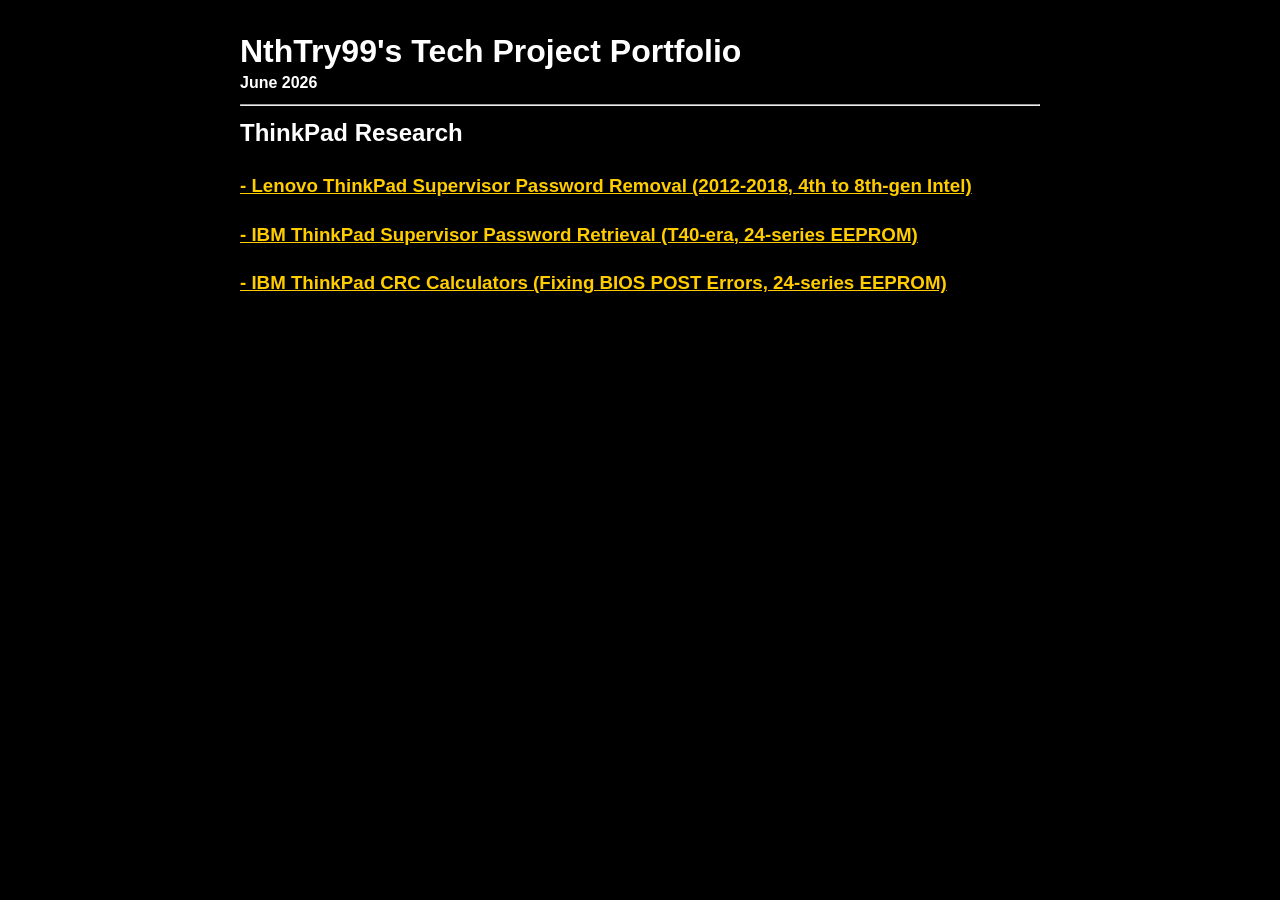
<file: index.html>
<!DOCTYPE html>
<html lang="en">
<head>
	<meta charset="UTF-8">
	<meta name="viewport" content="width=device-width, initial-scale=1.0">
	<title>index</title>
	<style>
		/* Basic styles for readability */
		body {
			font-family: sans-serif;
			max-width: 800px;
			margin: 2em auto;
			padding: 0 1em;
			line-height: 1.6;
		}
		img { max-width: 100%; height: auto; }
		pre { background-color: #f4f4f4; padding: 1em; overflow-x: auto; }
		code { font-family: monospace; }
	</style>
</head>
<body>
	<!-- markdownlint-disable MD033 MD041 -->
<link rel="stylesheet" href="style.css">
<h1>NthTry99's Tech Project Portfolio</h1>
<b>June 2026</b>
<hr>
<h2>ThinkPad Research</h2>
<h3><a href="lenovo-t470-svp-removal/index.html">- Lenovo ThinkPad Supervisor Password Removal (2012-2018, 4th to 8th-gen Intel)</a></h3>
<h3><a href="ibm_t40_svp_retrieval/index.html">- IBM ThinkPad Supervisor Password Retrieval (T40-era, 24-series EEPROM)</a></h3>
<h3><a href="ibm_t40_crc_calculators/index.html">- IBM ThinkPad CRC Calculators (Fixing BIOS POST Errors, 24-series EEPROM)</a></h3>
<script>
  document.title = "NthTry99's Tech Portfolio";
</script>

</body>
</html>
</file>
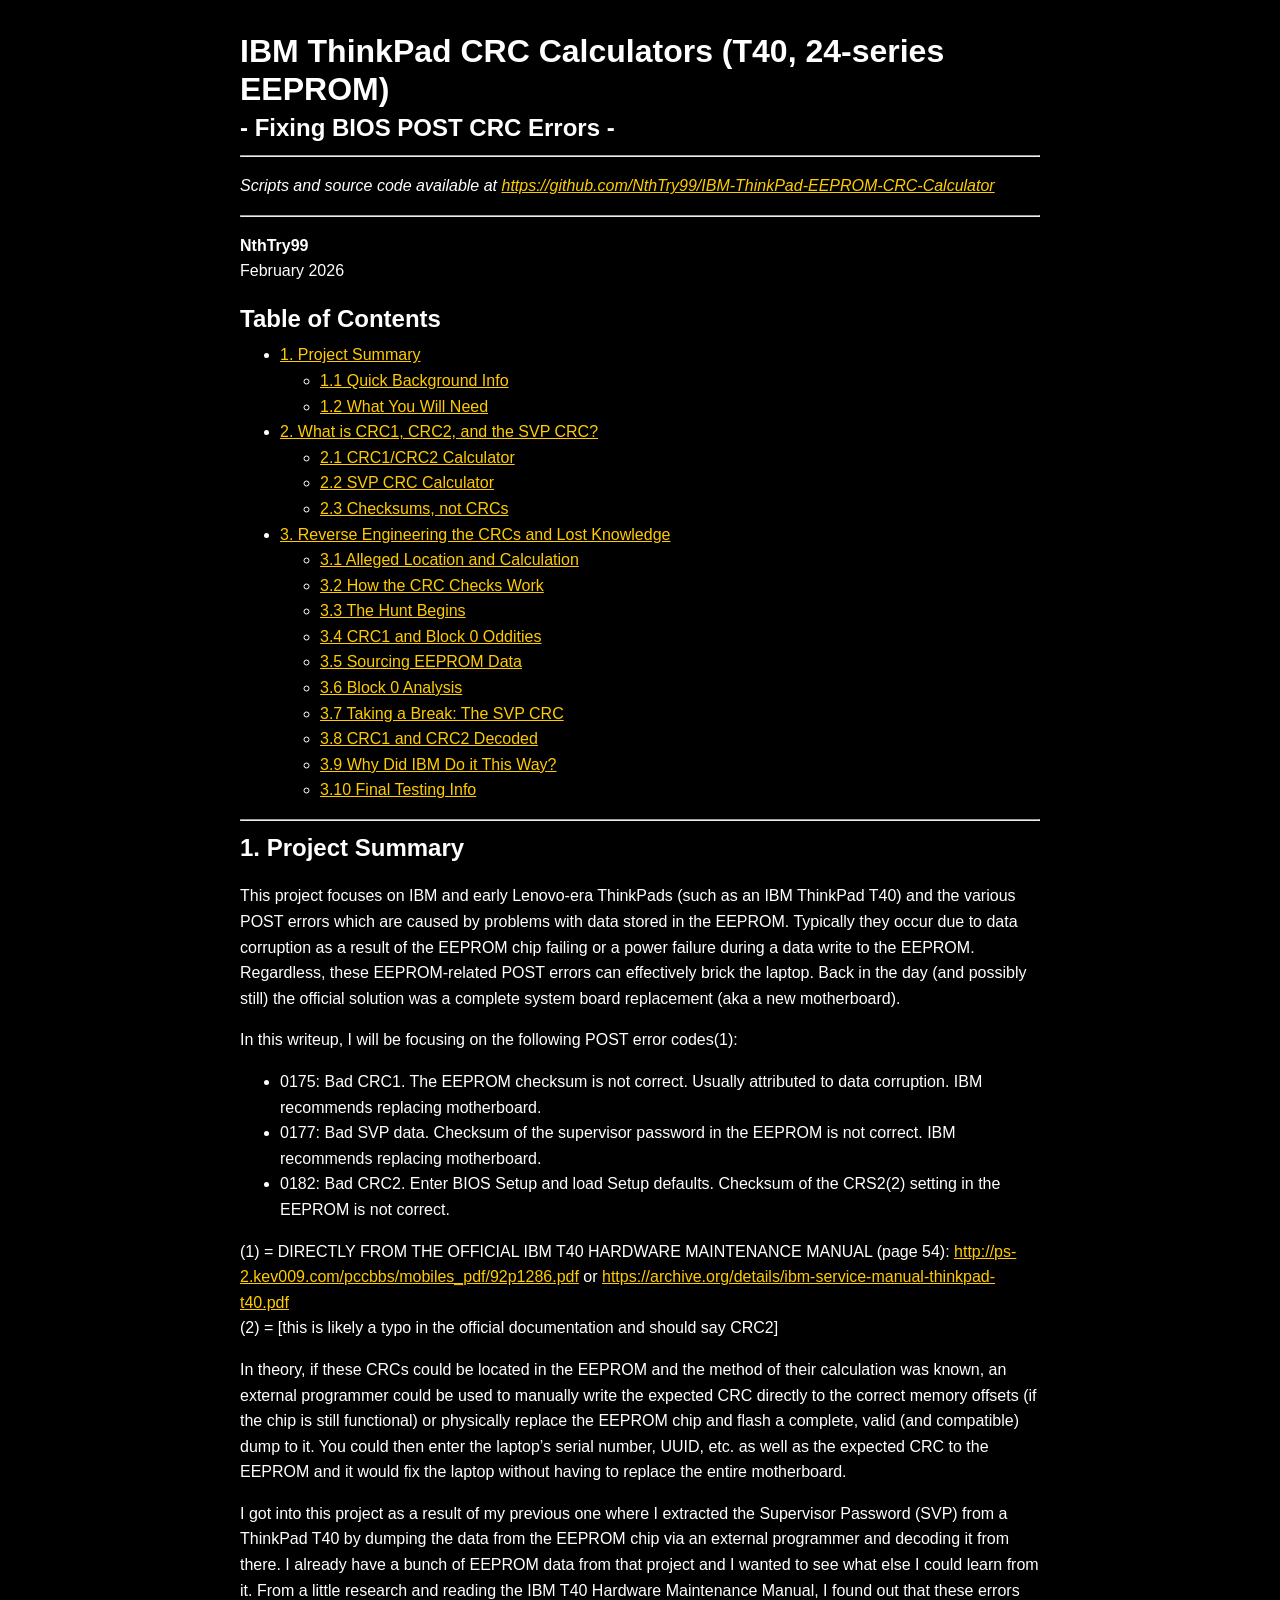
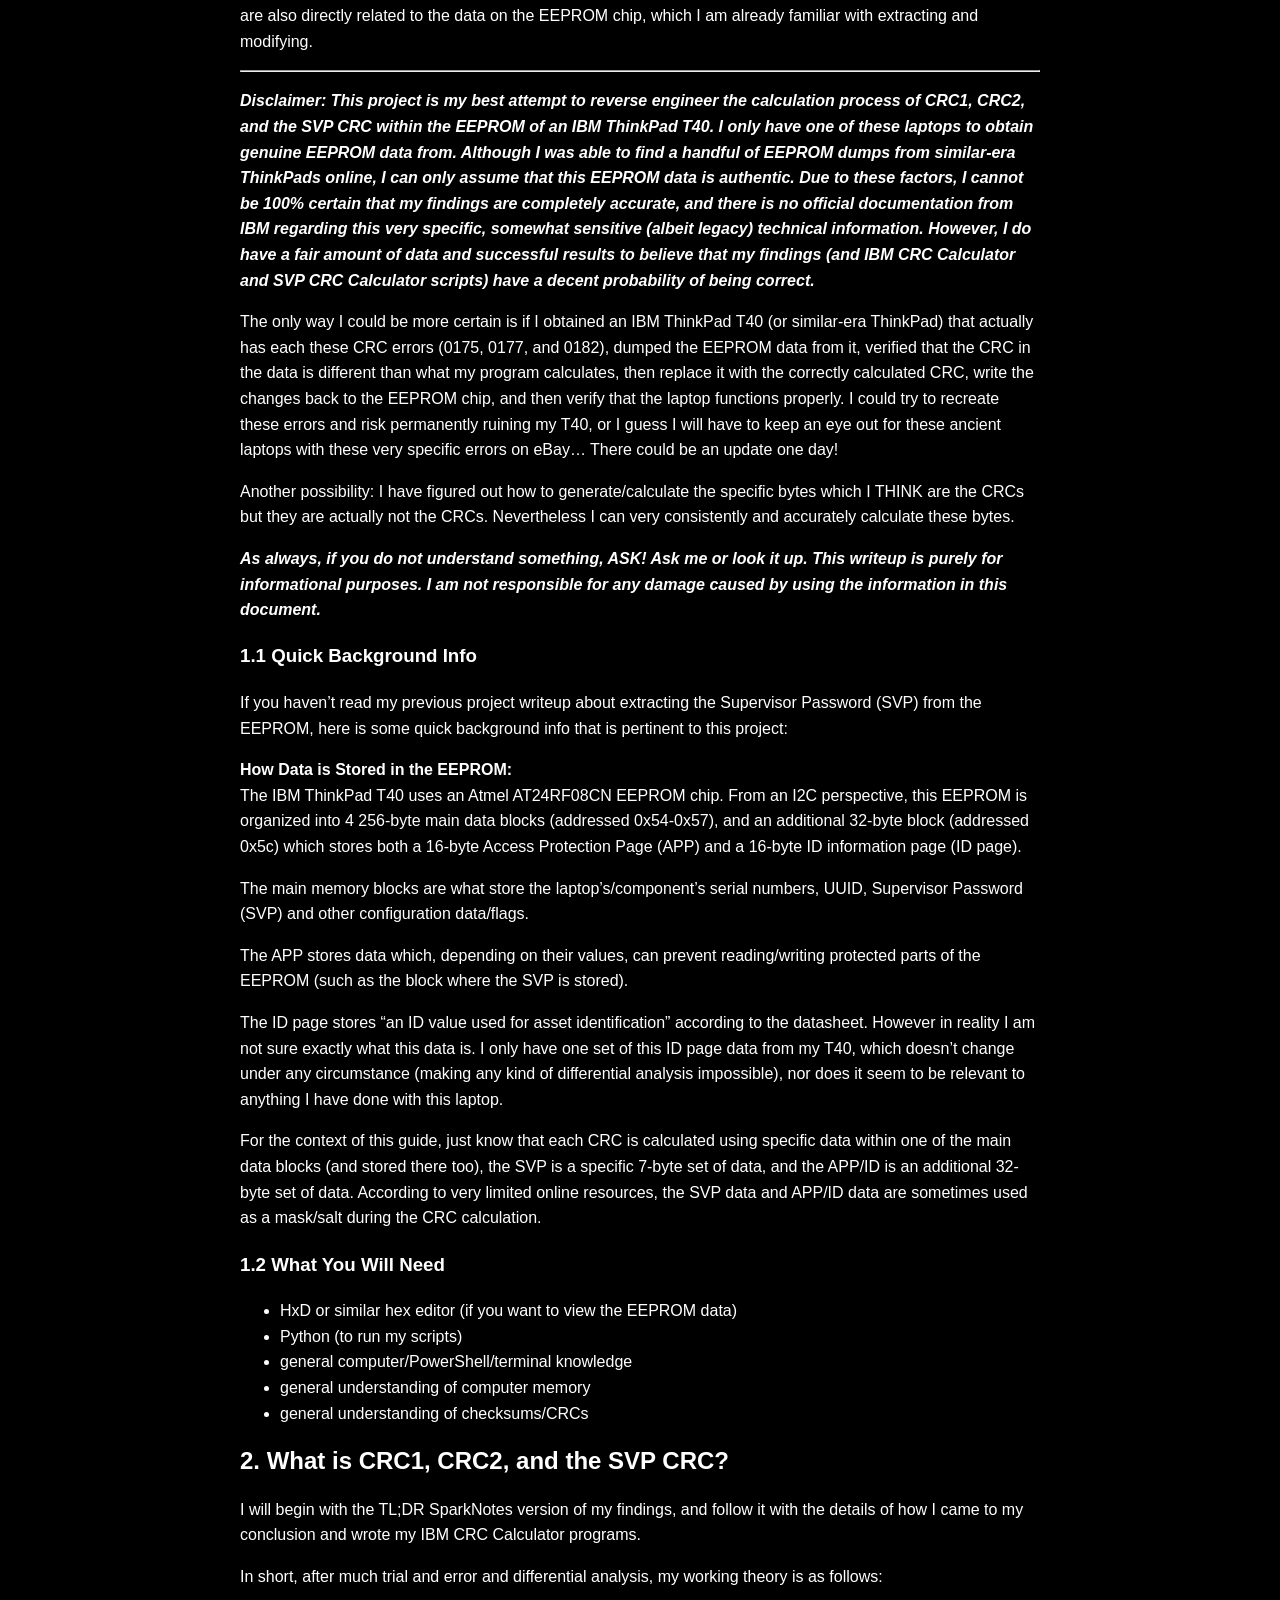
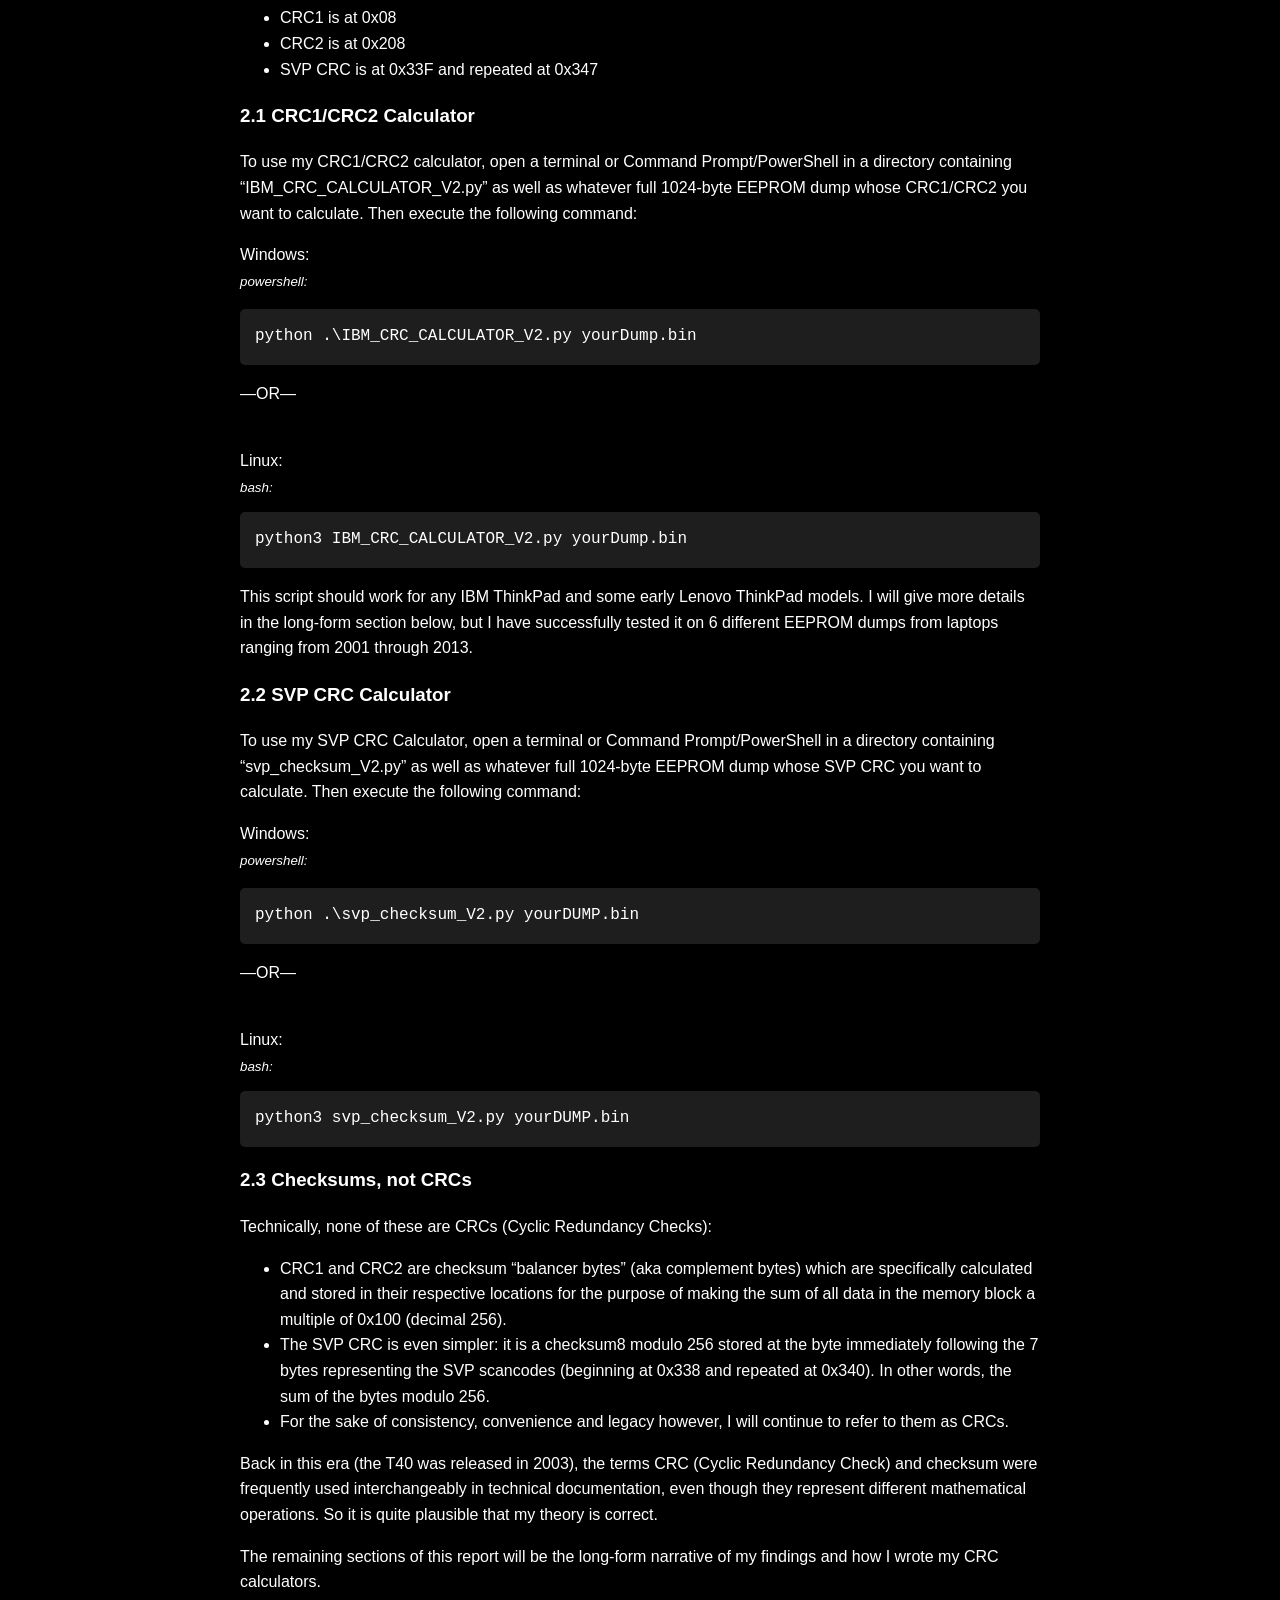
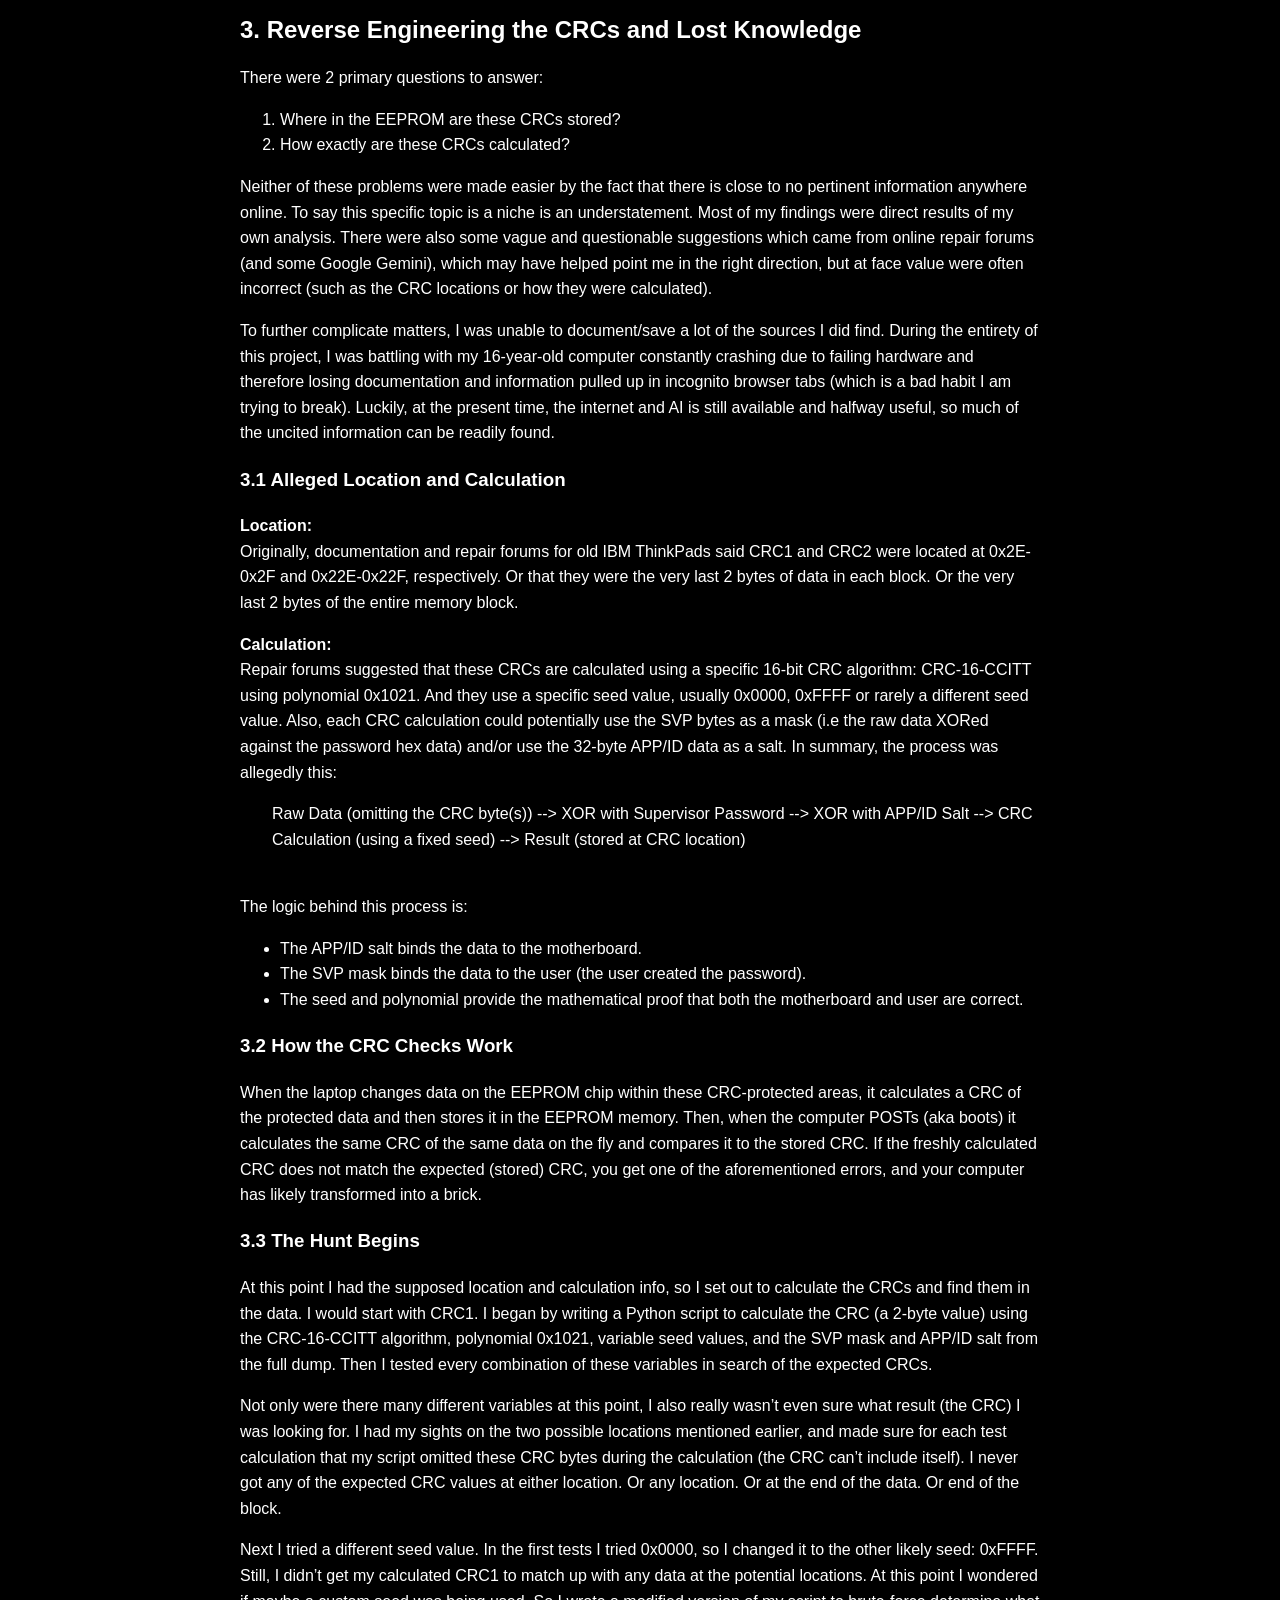
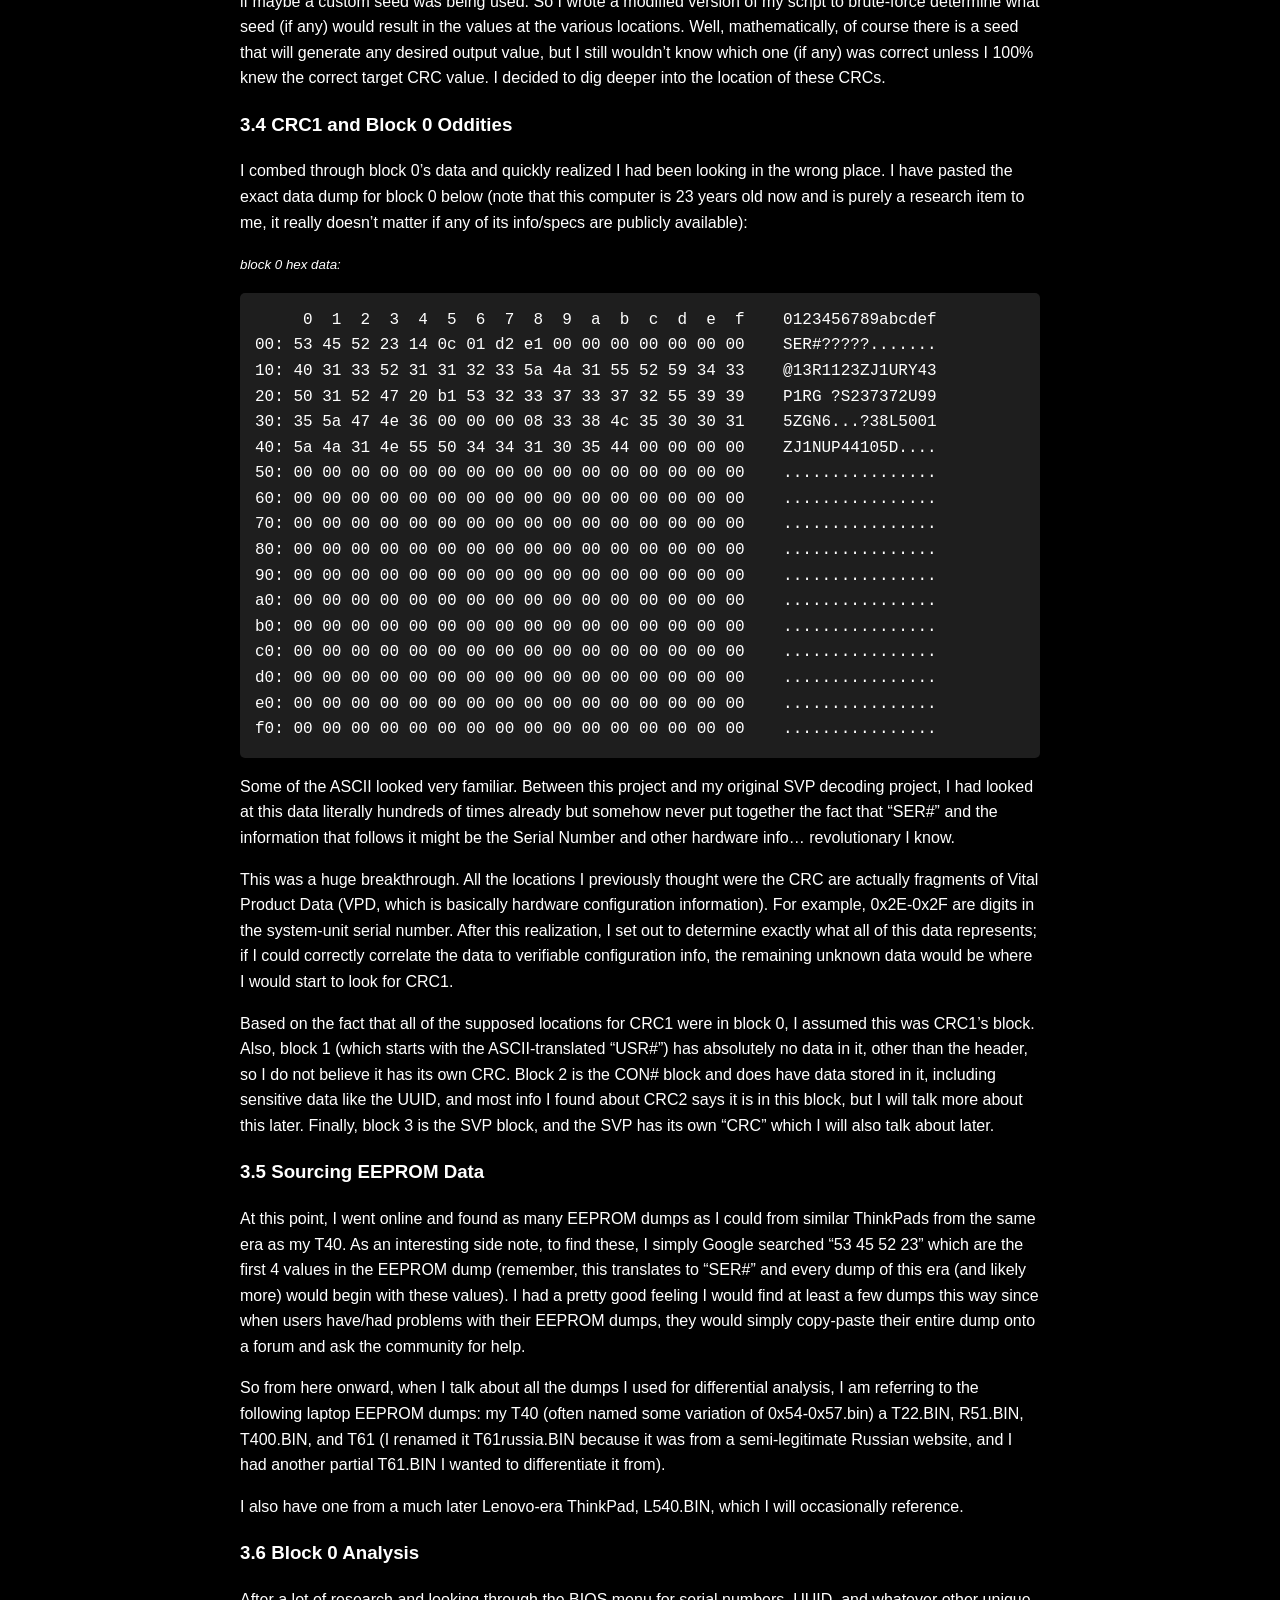
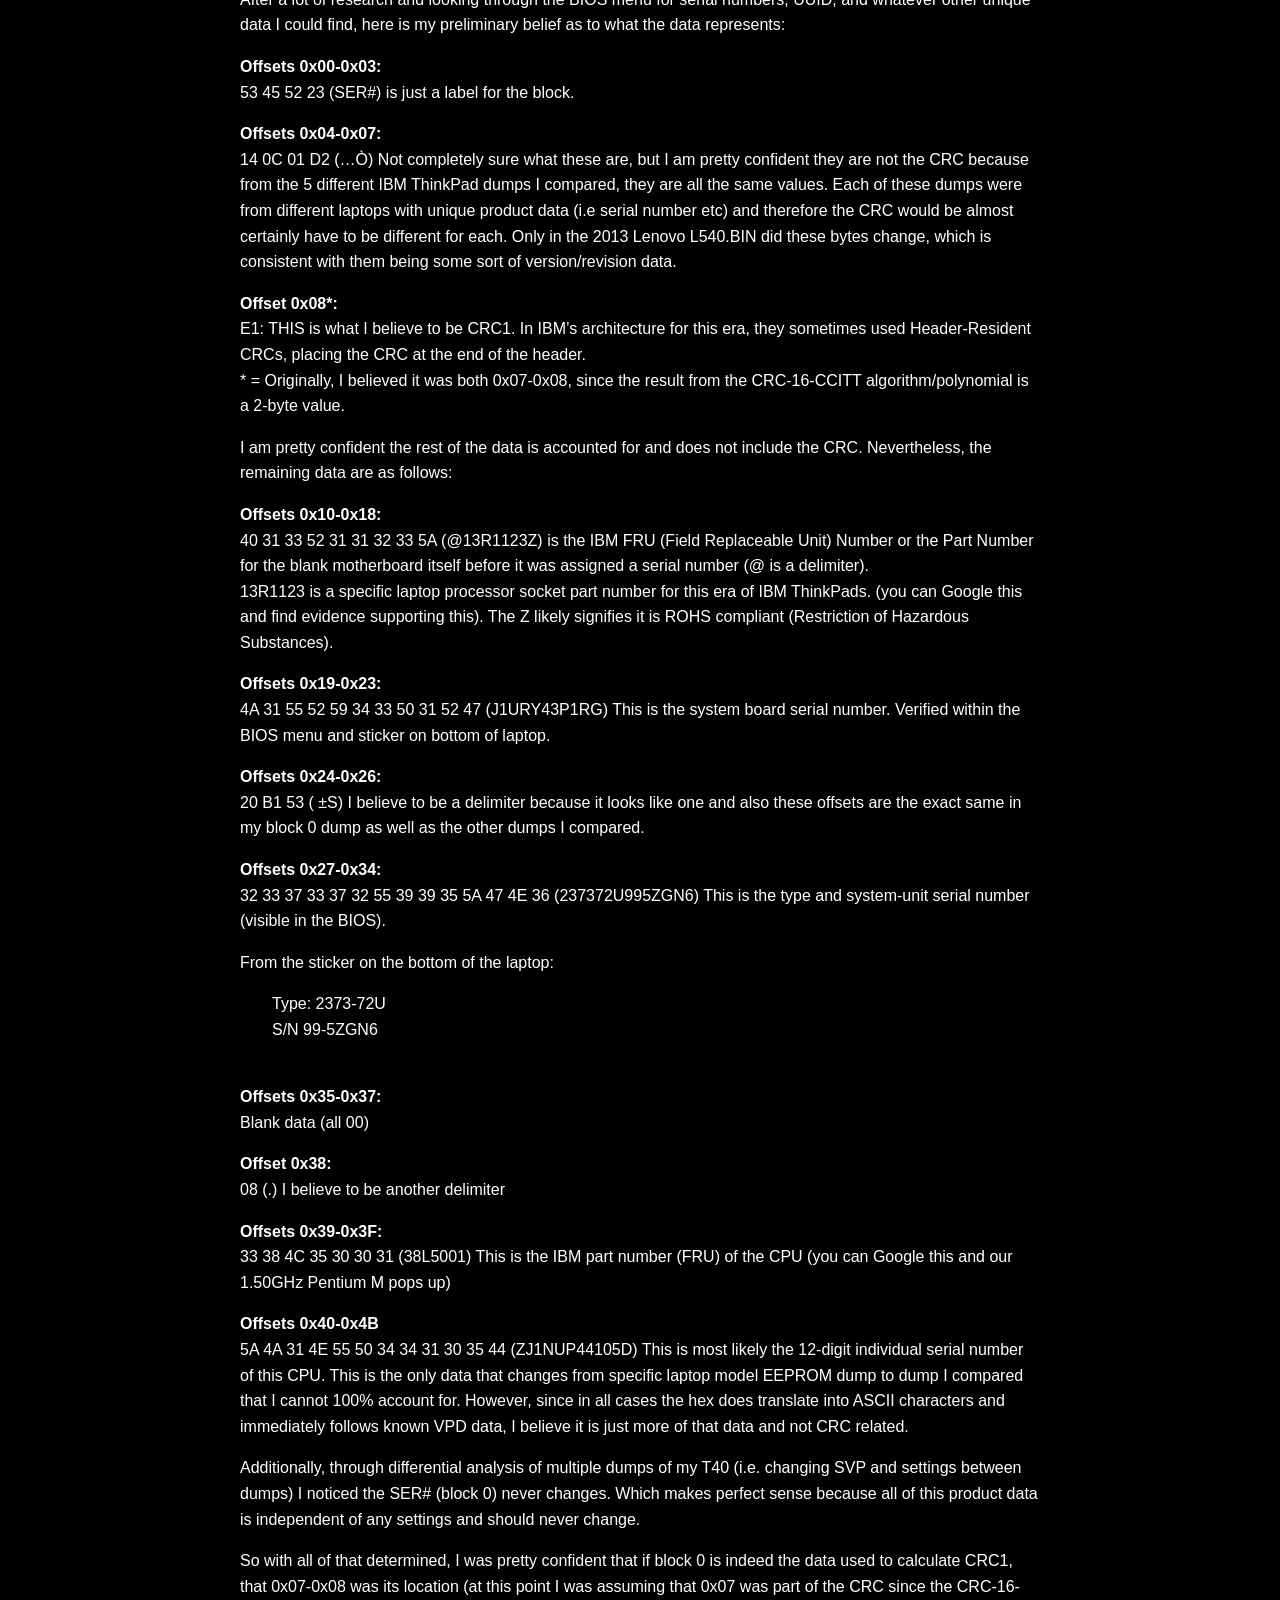
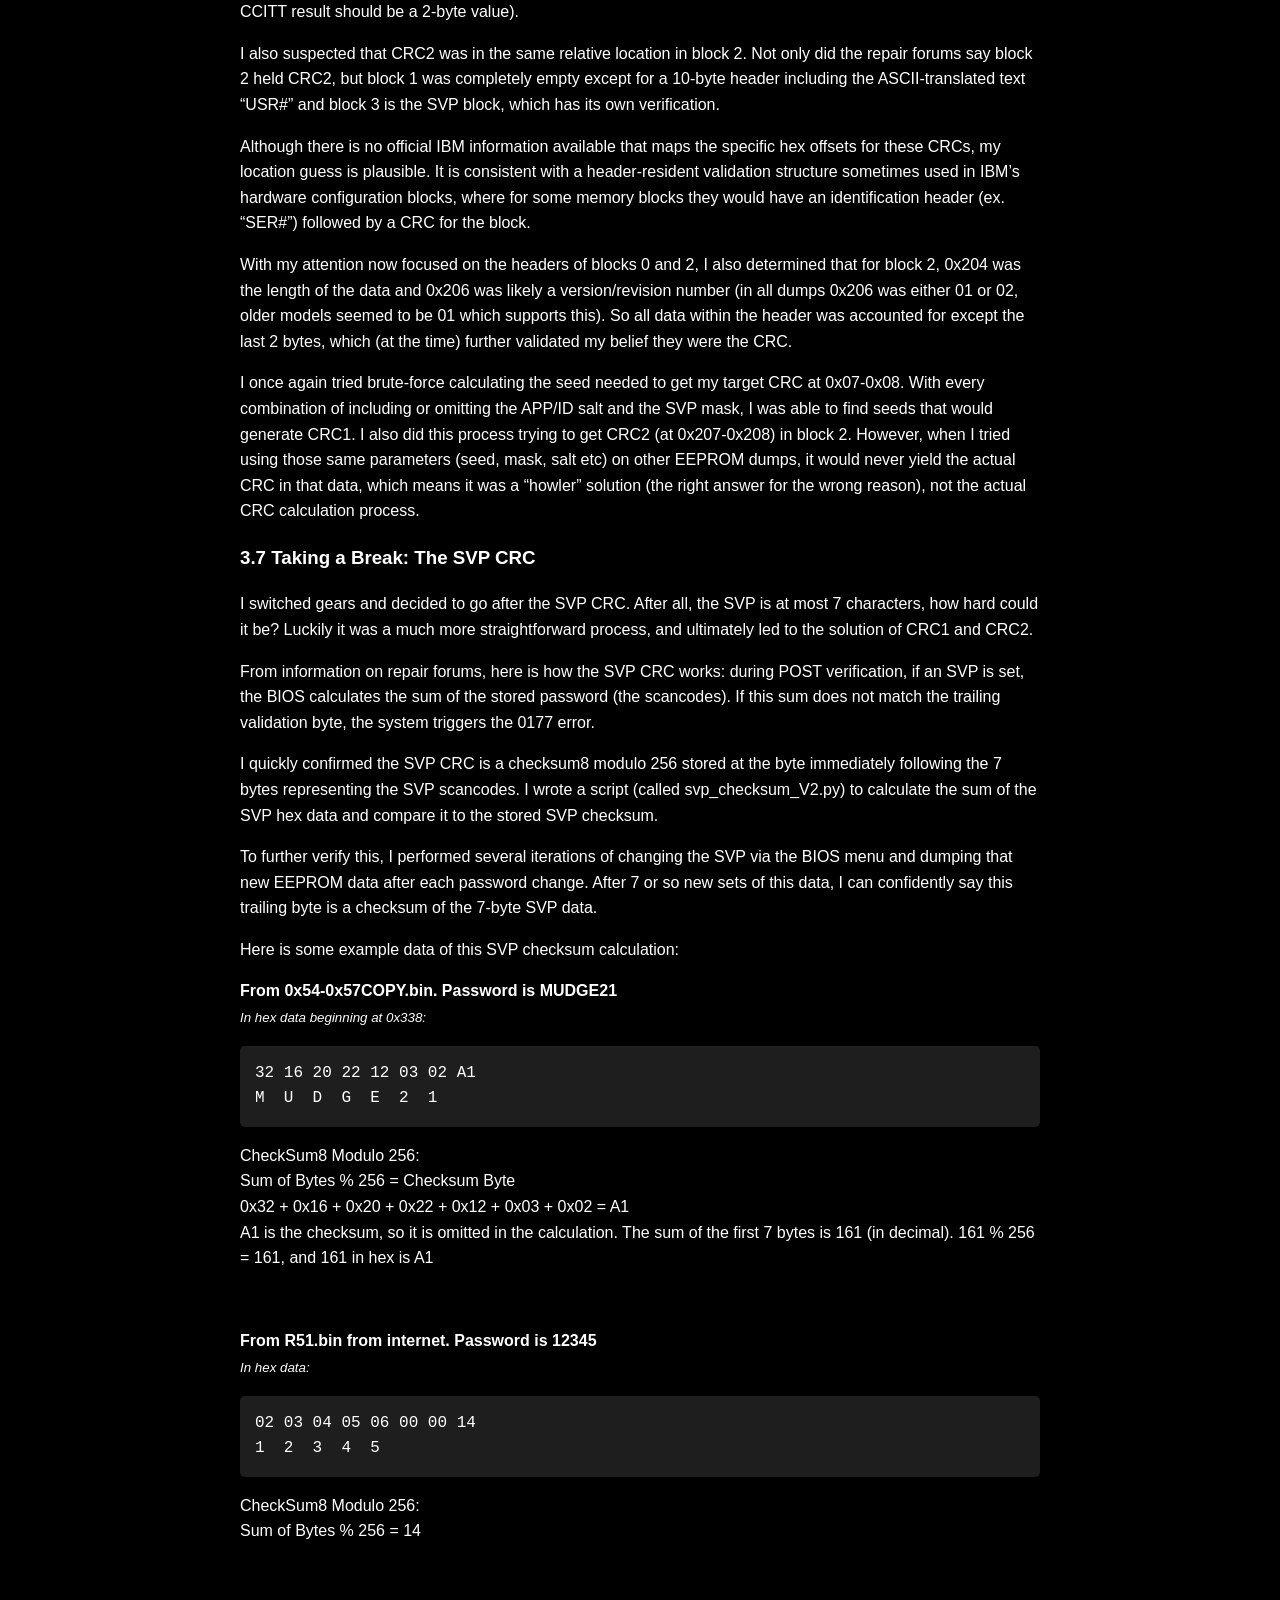
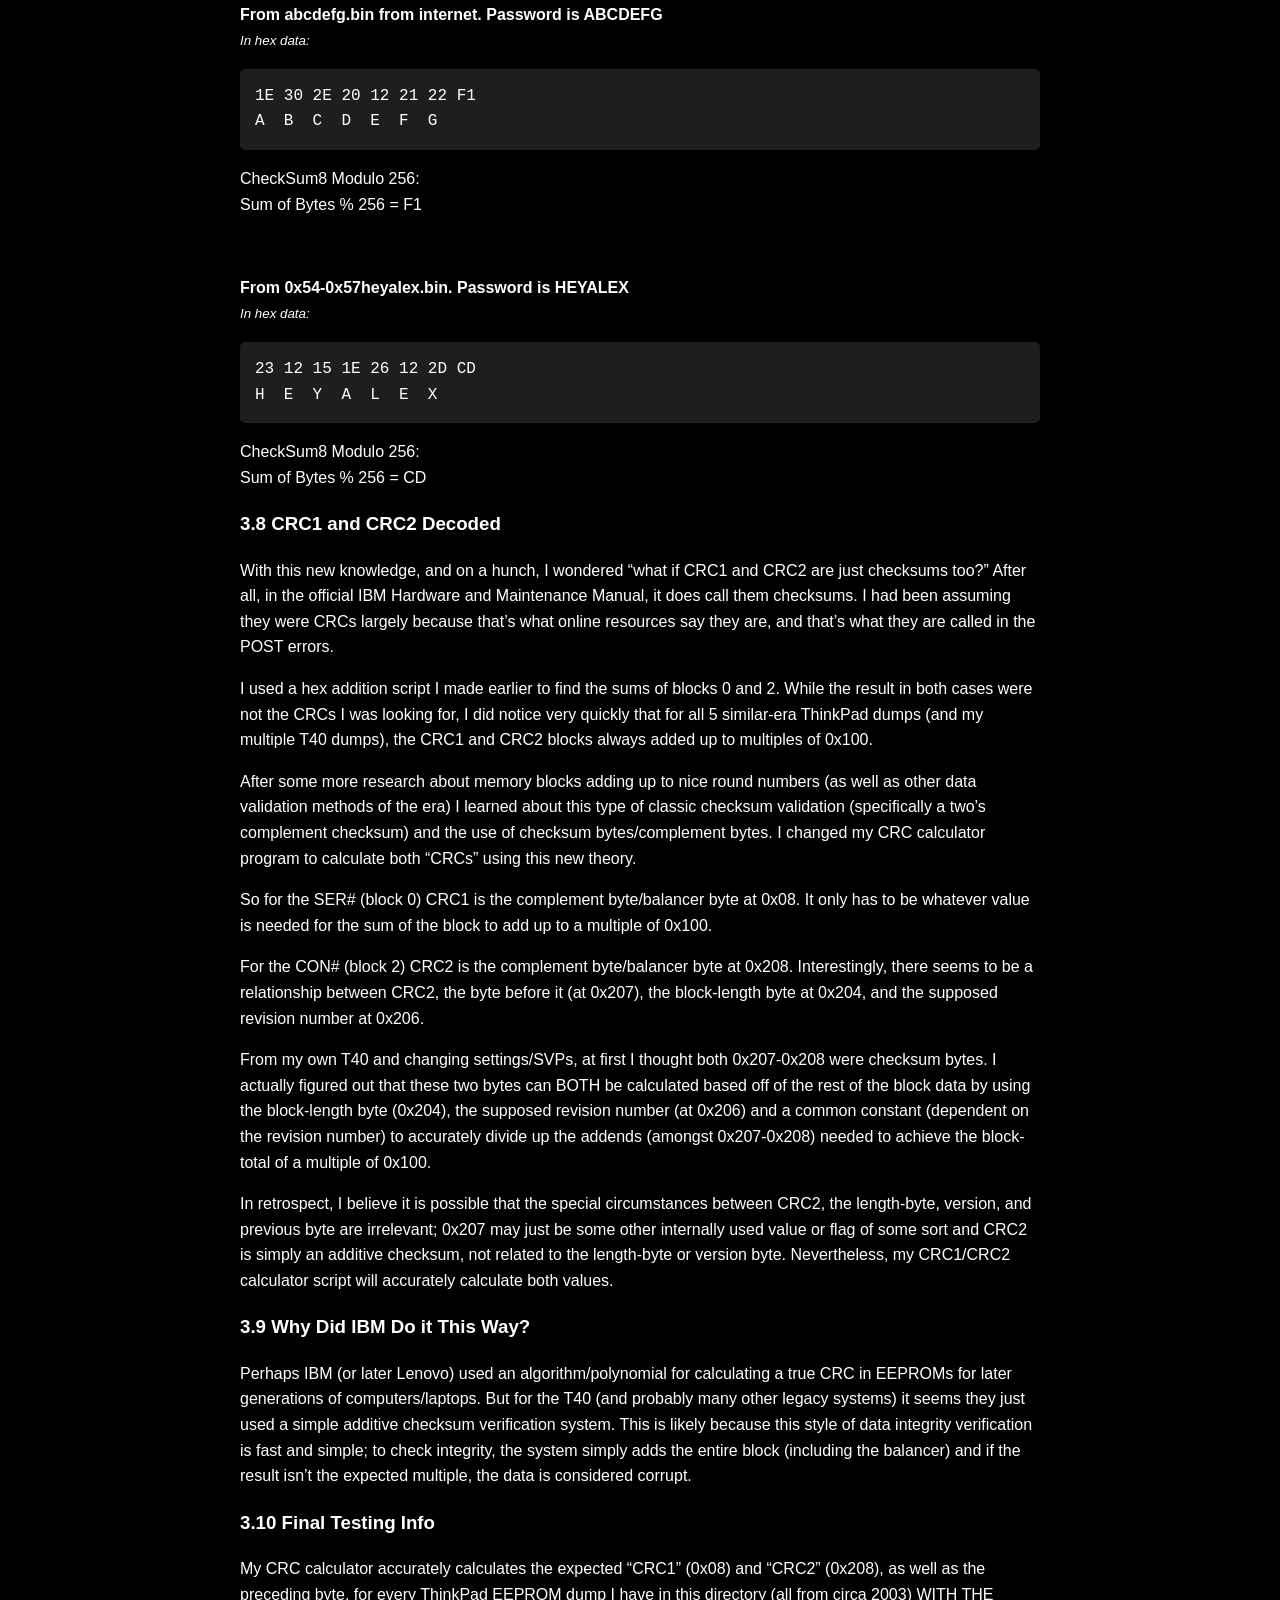
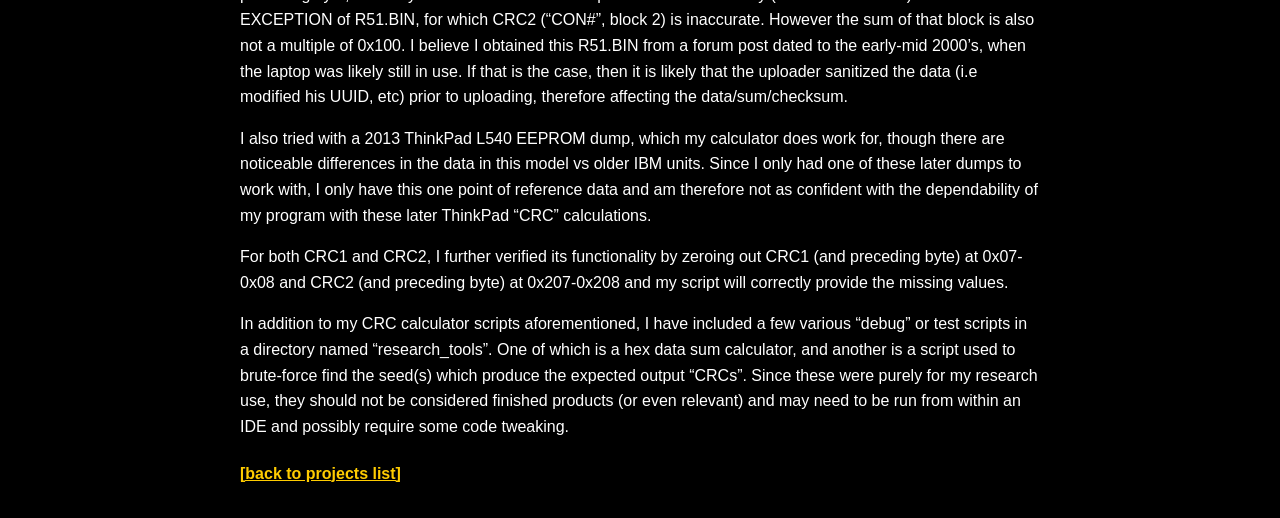
<file: ibm_t40_crc_calculators/index.html>
<!DOCTYPE html>
<html lang="en">
<head>
	<meta charset="UTF-8">
	<meta name="viewport" content="width=device-width, initial-scale=1.0">
	<title>index</title>
	<style>
		/* Basic styles for readability */
		body {
			font-family: sans-serif;
			max-width: 800px;
			margin: 2em auto;
			padding: 0 1em;
			line-height: 1.6;
		}
		img { max-width: 100%; height: auto; }
		pre { background-color: #f4f4f4; padding: 1em; overflow-x: auto; }
		code { font-family: monospace; }
	</style>
</head>
<body>
	<!-- markdownlint-disable MD033 -->
<!-- markdownlint-disable MD041 -->
<link rel="stylesheet" href="../style.css">
<h1>IBM ThinkPad CRC Calculators (T40, 24-series EEPROM)</h1>
<h2>- Fixing BIOS POST CRC Errors -</h2>
<hr>
<p><i>Scripts and source code available at <a href="https://github.com/NthTry99/IBM-ThinkPad-EEPROM-CRC-Calculator" target="_blank" rel="noopener noreferrer">https://github.com/NthTry99/IBM-ThinkPad-EEPROM-CRC-Calculator</i></a></p>
<hr>
<p><b>NthTry99</b><br>February 2026</p>
<h2>Table of Contents</h2>
<ul>
<li><a href="#1-project-summary">1. Project Summary</a>
<ul>
<li><a href="#11-quick-background-info">1.1 Quick Background Info</a></li>
<li><a href="#12-what-you-will-need">1.2 What You Will Need</a></li>
</ul>
</li>
<li><a href="#2-what-is-crc1-crc2-and-the-svp-crc">2. What is CRC1, CRC2, and the SVP CRC?</a>
<ul>
<li><a href="#21-crc1crc2-calculator">2.1 CRC1/CRC2 Calculator</a></li>
<li><a href="#22-svp-crc-calculator">2.2 SVP CRC Calculator</a></li>
<li><a href="#23-checksums-not-crcs">2.3 Checksums, not CRCs</a></li>
</ul>
</li>
<li><a href="#3-reverse-engineering-the-crcs-and-lost-knowledge">3. Reverse Engineering the CRCs and Lost Knowledge</a>
<ul>
<li><a href="#31-alleged-location-and-calculation">3.1 Alleged Location and Calculation</a></li>
<li><a href="#32-how-the-crc-checks-work">3.2 How the CRC Checks Work</a></li>
<li><a href="#33-the-hunt-begins">3.3 The Hunt Begins</a></li>
<li><a href="#34-crc1-and-block-0-oddities">3.4 CRC1 and Block 0 Oddities</a></li>
<li><a href="#35-sourcing-eeprom-data">3.5 Sourcing EEPROM Data</a></li>
<li><a href="#36-block-0-analysis">3.6 Block 0 Analysis</a></li>
<li><a href="#37-taking-a-break-the-svp-crc">3.7 Taking a Break: The SVP CRC</a></li>
<li><a href="#38-crc1-and-crc2-decoded">3.8 CRC1 and CRC2 Decoded</a></li>
<li><a href="#39-why-did-ibm-do-it-this-way">3.9 Why Did IBM Do it This Way?</a></li>
<li><a href="#310-final-testing-info">3.10 Final Testing Info</a></li>
</ul>
</li>
</ul>
<hr>
<h2><a id="1-project-summary"></a>1. Project Summary</h2>
<p>This project focuses on IBM and early Lenovo-era ThinkPads (such as an IBM ThinkPad T40) and the various POST errors which are caused by problems with data stored in the EEPROM. Typically they occur due to data corruption as a result of the EEPROM chip failing or a power failure during a data write to the EEPROM. Regardless, these EEPROM-related POST errors can effectively brick the laptop. Back in the day (and possibly still) the official solution was a complete system board replacement (aka a new motherboard).</p>
<p>In this writeup, I will be focusing on the following POST error codes(1):</p>
<ul>
<li>0175: Bad CRC1. The EEPROM checksum is not correct. Usually attributed to data corruption. IBM recommends replacing motherboard.</li>
<li>0177: Bad SVP data. Checksum of the supervisor password in the EEPROM is not correct. IBM recommends replacing motherboard.</li>
<li>0182: Bad CRC2. Enter BIOS Setup and load Setup defaults. Checksum of the CRS2(2) setting in the EEPROM is not correct.</li>
</ul>
<p>(1) = DIRECTLY FROM THE OFFICIAL IBM T40 HARDWARE MAINTENANCE MANUAL (page 54): <a href="http://ps-2.kev009.com/pccbbs/mobiles_pdf/92p1286.pdf">http://ps-2.kev009.com/pccbbs/mobiles_pdf/92p1286.pdf</a> or <a href="https://archive.org/details/ibm-service-manual-thinkpad-t40.pdf">https://archive.org/details/ibm-service-manual-thinkpad-t40.pdf</a>
<br>
(2) = [this is likely a typo in the official documentation and should say CRC2]</p>
<p>In theory, if these CRCs could be located in the EEPROM and the method of their calculation was known, an external programmer could be used to manually write the expected CRC directly to the correct memory offsets (if the chip is still functional) or physically replace the EEPROM chip and flash a complete, valid (and compatible) dump to it. You could then enter the laptop’s serial number, UUID, etc. as well as the expected CRC to the EEPROM and it would fix the laptop without having to replace the entire motherboard.</p>
<p>I got into this project as a result of my previous one where I extracted the Supervisor Password (SVP) from a ThinkPad T40 by dumping the data from the EEPROM chip via an external programmer and decoding it from there. I already have a bunch of EEPROM data from that project and I wanted to see what else I could learn from it. From a little research and reading the IBM T40 Hardware Maintenance Manual, I found out that these errors are also directly related to the data on the EEPROM chip, which I am already familiar with extracting and modifying.</p>
<hr>
<p><em><strong>Disclaimer: This project is my best attempt to reverse engineer the calculation process of CRC1, CRC2, and the SVP CRC within the EEPROM of an IBM ThinkPad T40. I only have one of these laptops to obtain genuine EEPROM data from. Although I was able to find a handful of EEPROM dumps from similar-era ThinkPads online, I can only assume that this EEPROM data is authentic. Due to these factors, I cannot be 100% certain that my findings are completely accurate, and there is no official documentation from IBM regarding this very specific, somewhat sensitive (albeit legacy) technical information. However, I do have a fair amount of data and successful results to believe that my findings (and IBM CRC Calculator and SVP CRC Calculator scripts) have a decent probability of being correct.</strong></em></p>
<p>The only way I could be more certain is if I obtained an IBM ThinkPad T40 (or similar-era ThinkPad) that actually has each these CRC errors (0175, 0177, and 0182), dumped the EEPROM data from it, verified that the CRC in the data is different than what my program calculates, then replace it with the correctly calculated CRC, write the changes back to the EEPROM chip, and then verify that the laptop functions properly. I could try to recreate these errors and risk permanently ruining my T40, or I guess I will have to keep an eye out for these ancient laptops with these very specific errors on eBay… There could be an update one day!</p>
<p>Another possibility: I have figured out how to generate/calculate the specific bytes which I THINK are the CRCs but they are actually not the CRCs. Nevertheless I can very consistently and accurately calculate these bytes.</p>
<p><em><strong>As always, if you do not understand something, ASK! Ask me or look it up. This writeup is purely for informational purposes. I am not responsible for any damage caused by using the information in this document.</strong></em></p>
<h3><a id="11-quick-background-info"></a>1.1 Quick Background Info</h3>
<p>If you haven’t read my previous project writeup about extracting the Supervisor Password (SVP) from the EEPROM, here is some quick background info that is pertinent to this project:</p>
<p><b>How Data is Stored in the EEPROM:</b>
<br>
The IBM ThinkPad T40 uses an Atmel AT24RF08CN EEPROM chip. From an I2C perspective, this EEPROM is organized into 4 256-byte main data blocks (addressed 0x54-0x57), and an additional 32-byte block (addressed 0x5c) which stores both a 16-byte Access Protection Page (APP) and a 16-byte ID information page (ID page).</p>
<p>The main memory blocks are what store the laptop’s/component’s serial numbers, UUID, Supervisor Password (SVP) and other configuration data/flags.</p>
<p>The APP stores data which, depending on their values, can prevent reading/writing protected parts of the EEPROM (such as the block where the SVP is stored).</p>
<p>The ID page stores “an ID value used for asset identification” according to the datasheet. However in reality I am not sure exactly what this data is. I only have one set of this ID page data from my T40, which doesn’t change under any circumstance (making any kind of differential analysis impossible), nor does it seem to be relevant to anything I have done with this laptop.</p>
<p>For the context of this guide, just know that each CRC is calculated using specific data within one of the main data blocks (and stored there too), the SVP is a specific 7-byte set of data, and the APP/ID is an additional 32-byte set of data. According to very limited online resources, the SVP data and APP/ID data are sometimes used as a mask/salt during the CRC calculation.</p>
<h3><a id="12-what-you-will-need"></a>1.2 What You Will Need</h3>
<ul>
<li>HxD or similar hex editor (if you want to view the EEPROM data)</li>
<li>Python (to run my scripts)</li>
<li>general computer/PowerShell/terminal knowledge</li>
<li>general understanding of computer memory</li>
<li>general understanding of checksums/CRCs</li>
</ul>
<h2><a id="2-what-is-crc1-crc2-and-the-svp-crc"></a>2. What is CRC1, CRC2, and the SVP CRC?</h2>
<p>I will begin with the TL;DR SparkNotes version of my findings, and follow it with the details of how I came to my conclusion and wrote my IBM CRC Calculator programs.</p>
<p>In short, after much trial and error and differential analysis, my working theory is as follows:</p>
<ul>
<li>CRC1 is at 0x08</li>
<li>CRC2 is at 0x208</li>
<li>SVP CRC is at 0x33F and repeated at 0x347</li>
</ul>
<h3><a id="21-crc1crc2-calculator"></a>2.1 CRC1/CRC2 Calculator</h3>
<p>To use my CRC1/CRC2 calculator, open a terminal or Command Prompt/PowerShell in a directory containing “IBM_CRC_CALCULATOR_V2.py” as well as whatever full 1024-byte EEPROM dump whose CRC1/CRC2 you want to calculate. Then execute the following command:</p>
<p>Windows:
<br>
<small><i>powershell:</i></small></p>
<pre><code class="language-powershell">python .\IBM_CRC_CALCULATOR_V2.py yourDump.bin
</code></pre>
<p>—OR—</p>
<br>
Linux:
<br>
<small><i>bash:</i></small>
<br>
<pre><code class="language-bash">python3 IBM_CRC_CALCULATOR_V2.py yourDump.bin
</code></pre>
<p>This script should work for any IBM ThinkPad and some early Lenovo ThinkPad models. I will give more details in the long-form section below, but I have successfully tested it on 6 different EEPROM dumps from laptops ranging from 2001 through 2013.</p>
<h3><a id="22-svp-crc-calculator"></a>2.2 SVP CRC Calculator</h3>
<p>To use my SVP CRC Calculator, open a terminal or Command Prompt/PowerShell in a directory containing “svp_checksum_V2.py” as well as whatever full 1024-byte EEPROM dump whose SVP CRC you want to calculate. Then execute the following command:</p>
<p>Windows:
<br>
<small><i>powershell:</i></small></p>
<pre><code class="language-powershell">python .\svp_checksum_V2.py yourDUMP.bin
</code></pre>
<p>—OR—</p>
<br>
Linux:
<br>
<small><i>bash:</i></small>
<br>
<pre><code class="language-bash">python3 svp_checksum_V2.py yourDUMP.bin
</code></pre>
<h3><a id="23-checksums-not-crcs"></a>2.3 Checksums, not CRCs</h3>
<p>Technically, none of these are CRCs (Cyclic Redundancy Checks):</p>
<ul>
<li>CRC1 and CRC2 are checksum “balancer bytes” (aka complement bytes) which are specifically calculated and stored in their respective locations for the purpose of making the sum of all data in the memory block a multiple of 0x100 (decimal 256).</li>
<li>The SVP CRC is even simpler: it is a checksum8 modulo 256 stored at the byte immediately following the 7 bytes representing the SVP scancodes (beginning at 0x338 and repeated at 0x340). In other words, the sum of the bytes modulo 256.</li>
<li>For the sake of consistency, convenience and legacy however, I will continue to refer to them as CRCs.</li>
</ul>
<p>Back in this era (the T40 was released in 2003), the terms CRC (Cyclic Redundancy Check) and checksum were frequently used interchangeably in technical documentation, even though they represent different mathematical operations. So it is quite plausible that my theory is correct.</p>
<p>The remaining sections of this report will be the long-form narrative of my findings and how I wrote my CRC calculators.</p>
<h2><a id="3-reverse-engineering-the-crcs-and-lost-knowledge"></a>3. Reverse Engineering the CRCs and Lost Knowledge</h2>
<p>There were 2 primary questions to answer:</p>
<ol>
<li>Where in the EEPROM are these CRCs stored?</li>
<li>How exactly are these CRCs calculated?</li>
</ol>
<p>Neither of these problems were made easier by the fact that there is close to no pertinent information anywhere online. To say this specific topic is a niche is an understatement. Most of my findings were direct results of my own analysis. There were also some vague and questionable suggestions which came from online repair forums (and some Google Gemini), which may have helped point me in the right direction, but at face value were often incorrect (such as the CRC locations or how they were calculated).</p>
<p>To further complicate matters, I was unable to document/save a lot of the sources I did find. During the entirety of this project, I was battling with my 16-year-old computer constantly crashing due to failing hardware and therefore losing documentation and information pulled up in incognito browser tabs (which is a bad habit I am trying to break). Luckily, at the present time, the internet and AI is still available and halfway useful, so much of the uncited information can be readily found.</p>
<h3><a id="31-alleged-location-and-calculation"></a>3.1 Alleged Location and Calculation</h3>
<p><b>Location:</b>
<br>
Originally, documentation and repair forums for old IBM ThinkPads said CRC1 and CRC2 were located at 0x2E-0x2F and 0x22E-0x22F, respectively. Or that they were the very last 2 bytes of data in each block. Or the very last 2 bytes of the entire memory block.</p>
<p><b>Calculation:</b>
<br>
Repair forums suggested that these CRCs are calculated using a specific 16-bit CRC algorithm: CRC-16-CCITT using polynomial 0x1021. And they use a specific seed value, usually 0x0000, 0xFFFF or rarely a different seed value. Also, each CRC calculation could potentially use the SVP bytes as a mask (i.e the raw data XORed against the password hex data) and/or use the 32-byte APP/ID data as a salt. In summary, the process was allegedly this:</p>
<div style="margin-left: 2em;">
Raw Data (omitting the CRC byte(s)) --> XOR with Supervisor Password --> XOR with APP/ID Salt --> CRC Calculation (using a fixed seed) --> Result (stored at CRC location)
</div>
<br>
<p>The logic behind this process is:</p>
<ul>
<li>The APP/ID salt binds the data to the motherboard.</li>
<li>The SVP mask binds the data to the user (the user created the password).</li>
<li>The seed and polynomial provide the mathematical proof that both the motherboard and user are correct.</li>
</ul>
<h3><a id="32-how-the-crc-checks-work"></a>3.2 How the CRC Checks Work</h3>
<p>When the laptop changes data on the EEPROM chip within these CRC-protected areas, it calculates a CRC of the protected data and then stores it in the EEPROM memory. Then, when the computer POSTs (aka boots) it calculates the same CRC of the same data on the fly and compares it to the stored CRC. If the freshly calculated CRC does not match the expected (stored) CRC, you get one of the aforementioned errors, and your computer has likely transformed into a brick.</p>
<h3><a id="33-the-hunt-begins"></a>3.3 The Hunt Begins</h3>
<p>At this point I had the supposed location and calculation info, so I set out to calculate the CRCs and find them in the data. I would start with CRC1. I began by writing a Python script to calculate the CRC (a 2-byte value) using the CRC-16-CCITT algorithm, polynomial 0x1021, variable seed values, and the SVP mask and APP/ID salt from the full dump. Then I tested every combination of these variables in search of the expected CRCs.</p>
<p>Not only were there many different variables at this point, I also really wasn’t even sure what result (the CRC) I was looking for. I had my sights on the two possible locations mentioned earlier, and made sure for each test calculation that my script omitted these CRC bytes during the calculation (the CRC can’t include itself). I never got any of the expected CRC values at either location. Or any location. Or at the end of the data. Or end of the block.</p>
<p>Next I tried a different seed value. In the first tests I tried 0x0000, so I changed it to the other likely seed: 0xFFFF. Still, I didn’t get my calculated CRC1 to match up with any data at the potential locations. At this point I wondered if maybe a custom seed was being used. So I wrote a modified version of my script to brute-force determine what seed (if any) would result in the values at the various locations. Well, mathematically, of course there is a seed that will generate any desired output value, but I still wouldn’t know which one (if any) was correct unless I 100% knew the correct target CRC value. I decided to dig deeper into the location of these CRCs.</p>
<h3><a id="34-crc1-and-block-0-oddities"></a>3.4 CRC1 and Block 0 Oddities</h3>
<p>I combed through block 0’s data and quickly realized I had been looking in the wrong place. I have pasted the exact data dump for block 0 below (note that this computer is 23 years old now and is purely a research item to me, it really doesn’t matter if any of its info/specs are publicly available):</p>
<p><small><i>block 0 hex data:</i></small></p>
<pre><code class="language-text">     0  1  2  3  4  5  6  7  8  9  a  b  c  d  e  f    0123456789abcdef
00: 53 45 52 23 14 0c 01 d2 e1 00 00 00 00 00 00 00    SER#?????.......
10: 40 31 33 52 31 31 32 33 5a 4a 31 55 52 59 34 33    @13R1123ZJ1URY43
20: 50 31 52 47 20 b1 53 32 33 37 33 37 32 55 39 39    P1RG ?S237372U99
30: 35 5a 47 4e 36 00 00 00 08 33 38 4c 35 30 30 31    5ZGN6...?38L5001
40: 5a 4a 31 4e 55 50 34 34 31 30 35 44 00 00 00 00    ZJ1NUP44105D....
50: 00 00 00 00 00 00 00 00 00 00 00 00 00 00 00 00    ................
60: 00 00 00 00 00 00 00 00 00 00 00 00 00 00 00 00    ................
70: 00 00 00 00 00 00 00 00 00 00 00 00 00 00 00 00    ................
80: 00 00 00 00 00 00 00 00 00 00 00 00 00 00 00 00    ................
90: 00 00 00 00 00 00 00 00 00 00 00 00 00 00 00 00    ................
a0: 00 00 00 00 00 00 00 00 00 00 00 00 00 00 00 00    ................
b0: 00 00 00 00 00 00 00 00 00 00 00 00 00 00 00 00    ................
c0: 00 00 00 00 00 00 00 00 00 00 00 00 00 00 00 00    ................
d0: 00 00 00 00 00 00 00 00 00 00 00 00 00 00 00 00    ................
e0: 00 00 00 00 00 00 00 00 00 00 00 00 00 00 00 00    ................
f0: 00 00 00 00 00 00 00 00 00 00 00 00 00 00 00 00    ................
</code></pre>
<p>Some of the ASCII looked very familiar. Between this project and my original SVP decoding project, I had looked at this data literally hundreds of times already but somehow never put together the fact that “SER#” and the information that follows it might be the Serial Number and other hardware info… revolutionary I know.</p>
<p>This was a huge breakthrough. All the locations I previously thought were the CRC are actually fragments of Vital Product Data (VPD, which is basically hardware configuration information). For example, 0x2E-0x2F are digits in the system-unit serial number. After this realization, I set out to determine exactly what all of this data represents; if I could correctly correlate the data to verifiable configuration info, the remaining unknown data would be where I would start to look for CRC1.</p>
<p>Based on the fact that all of the supposed locations for CRC1 were in block 0, I assumed this was CRC1’s block. Also, block 1 (which starts with the ASCII-translated “USR#”) has absolutely no data in it, other than the header, so I do not believe it has its own CRC. Block 2 is the CON# block and does have data stored in it, including sensitive data like the UUID, and most info I found about CRC2 says it is in this block, but I will talk more about this later. Finally, block 3 is the SVP block, and the SVP has its own “CRC” which I will also talk about later.</p>
<h3><a id="35-sourcing-eeprom-data"></a>3.5 Sourcing EEPROM Data</h3>
<p>At this point, I went online and found as many EEPROM dumps as I could from similar ThinkPads from the same era as my T40. As an interesting side note, to find these, I simply Google searched “53 45 52 23” which are the first 4 values in the EEPROM dump (remember, this translates to “SER#” and every dump of this era (and likely more) would begin with these values). I had a pretty good feeling I would find at least a few dumps this way since when users have/had problems with their EEPROM dumps, they would simply copy-paste their entire dump onto a forum and ask the community for help.</p>
<p>So from here onward, when I talk about all the dumps I used for differential analysis, I am referring to the following laptop EEPROM dumps: my T40 (often named some variation of 0x54-0x57.bin) a T22.BIN, R51.BIN, T400.BIN, and T61 (I renamed it T61russia.BIN because it was from a semi-legitimate Russian website, and I had another partial T61.BIN I wanted to differentiate it from).</p>
<p>I also have one from a much later Lenovo-era ThinkPad, L540.BIN, which I will occasionally reference.</p>
<h3><a id="36-block-0-analysis"></a>3.6 Block 0 Analysis</h3>
<p>After a lot of research and looking through the BIOS menu for serial numbers, UUID, and whatever other unique data I could find, here is my preliminary belief as to what the data represents:</p>
<p><b>Offsets 0x00-0x03:</b>
<br>
53 45 52 23 (SER#) is just a label for the block.</p>
<p><b>Offsets 0x04-0x07:</b>
<br>
14 0C 01 D2 (…Ò) Not completely sure what these are, but I am pretty confident they are not the CRC because from the 5 different IBM ThinkPad dumps I compared, they are all the same values. Each of these dumps were from different laptops with unique product data (i.e serial number etc) and therefore the CRC would be almost certainly have to be different for each. Only in the 2013 Lenovo L540.BIN did these bytes change, which is consistent with them being some sort of version/revision data.</p>
<p><b>Offset 0x08*:</b>
<br>
E1: THIS is what I believe to be CRC1. In IBM’s architecture for this era, they sometimes used Header-Resident CRCs, placing the CRC at the end of the header.
<br>
* = Originally, I believed it was both 0x07-0x08, since the result from the CRC-16-CCITT algorithm/polynomial is a 2-byte value.</p>
<p>I am pretty confident the rest of the data is accounted for and does not include the CRC. Nevertheless, the remaining data are as follows:</p>
<p><b>Offsets 0x10-0x18:</b>
<br>
40 31 33 52 31 31 32 33 5A (@13R1123Z) is the IBM FRU (Field Replaceable Unit) Number or the Part Number for the blank motherboard itself before it was assigned a serial number (@ is a delimiter).
<br>
13R1123 is a specific laptop processor socket part number for this era of IBM ThinkPads. (you can Google this and find evidence supporting this). The Z likely signifies it is ROHS compliant (Restriction of Hazardous Substances).</p>
<p><b>Offsets 0x19-0x23:</b>
<br>
4A 31 55 52 59 34 33 50 31 52 47 (J1URY43P1RG) This is the system board serial number. Verified within the BIOS menu and sticker on bottom of laptop.</p>
<p><b>Offsets 0x24-0x26:</b>
<br>
20 B1 53 ( ±S) I believe to be a delimiter because it looks like one and also these offsets are the exact same in my block 0 dump as well as the other dumps I compared.</p>
<p><b>Offsets 0x27-0x34:</b>
<br>
32 33 37 33 37 32 55 39 39 35 5A 47 4E 36 (237372U995ZGN6) This is the type and system-unit serial number (visible in the BIOS).</p>
<p>From the sticker on the bottom of the laptop:</p>
<div style="margin-left: 2em;">
Type: 2373-72U
<br>
S/N 99-5ZGN6
</div>
<br>
<p><b>Offsets 0x35-0x37:</b>
<br>
Blank data (all 00)</p>
<p><b>Offset 0x38:</b>
<br>
08 (.) I believe to be another delimiter</p>
<p><b>Offsets 0x39-0x3F:</b>
<br>
33 38 4C 35 30 30 31 (38L5001) This is the IBM part number (FRU) of the CPU (you can Google this and our 1.50GHz Pentium M pops up)</p>
<p><b>Offsets 0x40-0x4B</b>
<br>
5A 4A 31 4E 55 50 34 34 31 30 35 44 (ZJ1NUP44105D) This is most likely the 12-digit individual serial number of this CPU. This is the only data that changes from specific laptop model EEPROM dump to dump I compared that I cannot 100% account for. However, since in all cases the hex does translate into ASCII characters and immediately follows known VPD data, I believe it is just more of that data and not CRC related.</p>
<p>Additionally, through differential analysis of multiple dumps of my T40 (i.e. changing SVP and settings between dumps) I noticed the SER# (block 0) never changes. Which makes perfect sense because all of this product data is independent of any settings and should never change.</p>
<p>So with all of that determined, I was pretty confident that if block 0 is indeed the data used to calculate CRC1, that 0x07-0x08 was its location (at this point I was assuming that 0x07 was part of the CRC since the CRC-16-CCITT result should be a 2-byte value).</p>
<p>I also suspected that CRC2 was in the same relative location in block 2. Not only did the repair forums say block 2 held CRC2, but block 1 was completely empty except for a 10-byte header including the ASCII-translated text “USR#” and block 3 is the SVP block, which has its own verification.</p>
<p>Although there is no official IBM information available that maps the specific hex offsets for these CRCs, my location guess is plausible. It is consistent with a header-resident validation structure sometimes used in IBM’s hardware configuration blocks, where for some memory blocks they would have an identification header (ex. “SER#”) followed by a CRC for the block.</p>
<p>With my attention now focused on the headers of blocks 0 and 2, I also determined that for block 2, 0x204 was the length of the data and 0x206 was likely a version/revision number (in all dumps 0x206 was either 01 or 02, older models seemed to be 01 which supports this). So all data within the header was accounted for except the last 2 bytes, which (at the time) further validated my belief they were the CRC.</p>
<p>I once again tried brute-force calculating the seed needed to get my target CRC at 0x07-0x08. With every combination of including or omitting the APP/ID salt and the SVP mask, I was able to find seeds that would generate CRC1. I also did this process trying to get CRC2 (at 0x207-0x208) in block 2. However, when I tried using those same parameters (seed, mask, salt etc) on other EEPROM dumps, it would never yield the actual CRC in that data, which means it was a “howler” solution (the right answer for the wrong reason), not the actual CRC calculation process.</p>
<h3><a id="37-taking-a-break-the-svp-crc"></a>3.7 Taking a Break: The SVP CRC</h3>
<p>I switched gears and decided to go after the SVP CRC. After all, the SVP is at most 7 characters, how hard could it be? Luckily it was a much more straightforward process, and ultimately led to the solution of CRC1 and CRC2.</p>
<p>From information on repair forums, here is how the SVP CRC works: during POST verification, if an SVP is set, the BIOS calculates the sum of the stored password (the scancodes). If this sum does not match the trailing validation byte, the system triggers the 0177 error.</p>
<p>I quickly confirmed the SVP CRC is a checksum8 modulo 256 stored at the byte immediately following the 7 bytes representing the SVP scancodes. I wrote a script (called svp_checksum_V2.py) to calculate the sum of the SVP hex data and compare it to the stored SVP checksum.</p>
<p>To further verify this, I performed several iterations of changing the SVP via the BIOS menu and dumping that new EEPROM data after each password change. After 7 or so new sets of this data, I can confidently say this trailing byte is a checksum of the 7-byte SVP data.</p>
<p>Here is some example data of this SVP checksum calculation:</p>
<p><b>From 0x54-0x57COPY.bin. Password is MUDGE21</b>
<br>
<small><i>In hex data beginning at 0x338:</i></small></p>
<pre><code class="language-text">32 16 20 22 12 03 02 A1
M  U  D  G  E  2  1
</code></pre>
<p>CheckSum8 Modulo 256:
<br>
Sum of Bytes % 256  = Checksum Byte
<br>
0x32 + 0x16 + 0x20 + 0x22 + 0x12 + 0x03 + 0x02 = A1
<br>
A1 is the checksum, so it is omitted in the calculation. The sum of the first 7 bytes is 161 (in decimal). 161 % 256 = 161, and 161 in hex is A1</p>
<br>
<p><b>From R51.bin from internet. Password is 12345</b>
<br>
<small><i>In hex data:</i></small></p>
<pre><code class="language-text">02 03 04 05 06 00 00 14
1  2  3  4  5 
</code></pre>
<p>CheckSum8 Modulo 256:
<br>
Sum of Bytes % 256  = 14</p>
<br>
<p><b>From abcdefg.bin from internet. Password is ABCDEFG</b>
<br>
<small><i>In hex data:</i></small></p>
<pre><code class="language-text">1E 30 2E 20 12 21 22 F1
A  B  C  D  E  F  G 
</code></pre>
<p>CheckSum8 Modulo 256:
<br>
Sum of Bytes % 256  = F1</p>
<br>
<p><b>From 0x54-0x57heyalex.bin. Password is HEYALEX</b>
<br>
<small><i>In hex data:</i></small></p>
<pre><code class="language-text">23 12 15 1E 26 12 2D CD
H  E  Y  A  L  E  X
</code></pre>
<p>CheckSum8 Modulo 256:
<br>
Sum of Bytes % 256  = CD</p>
<h3><a id="38-crc1-and-crc2-decoded"></a>3.8 CRC1 and CRC2 Decoded</h3>
<p>With this new knowledge, and on a hunch, I wondered “what if CRC1 and CRC2 are just checksums too?” After all, in the official IBM Hardware and Maintenance Manual, it does call them checksums. I had been assuming they were CRCs largely because that’s what online resources say they are, and that’s what they are called in the POST errors.</p>
<p>I used a hex addition script I made earlier to find the sums of blocks 0 and 2. While the result in both cases were not the CRCs I was looking for, I did notice very quickly that for all 5 similar-era ThinkPad dumps (and my multiple T40 dumps), the CRC1 and CRC2 blocks always added up to multiples of 0x100.</p>
<p>After some more research about memory blocks adding up to nice round numbers (as well as other data validation methods of the era) I learned about this type of classic checksum validation (specifically a two’s complement checksum) and the use of checksum bytes/complement bytes. I changed my CRC calculator program to calculate both “CRCs” using this new theory.</p>
<p>So for the SER# (block 0) CRC1 is the complement byte/balancer byte at 0x08. It only has to be whatever value is needed for the sum of the block to add up to a multiple of 0x100.</p>
<p>For the CON# (block 2) CRC2 is the complement byte/balancer byte at 0x208. Interestingly, there seems to be a relationship between CRC2, the byte before it (at 0x207), the block-length byte at 0x204, and the supposed revision number at 0x206.</p>
<p>From my own T40 and changing settings/SVPs, at first I thought both 0x207-0x208 were checksum bytes. I actually figured out that these two bytes can BOTH be calculated based off of the rest of the block data by using the block-length byte (0x204), the supposed revision number (at 0x206) and a common constant (dependent on the revision number) to accurately divide up the addends (amongst 0x207-0x208) needed to achieve the block-total of a multiple of 0x100.</p>
<p>In retrospect, I believe it is possible that the special circumstances between CRC2, the length-byte, version, and previous byte are irrelevant; 0x207 may just be some other internally used value or flag of some sort and CRC2 is simply an additive checksum, not related to the length-byte or version byte. Nevertheless, my CRC1/CRC2 calculator script will accurately calculate both values.</p>
<h3><a id="39-why-did-ibm-do-it-this-way"></a>3.9 Why Did IBM Do it This Way?</h3>
<p>Perhaps IBM (or later Lenovo) used an algorithm/polynomial for calculating a true CRC in EEPROMs for later generations of computers/laptops. But for the T40 (and probably many other legacy systems) it seems they just used a simple additive checksum verification system. This is likely because this style of data integrity verification is fast and simple; to check integrity, the system simply adds the entire block (including the balancer) and if the result isn’t the expected multiple, the data is considered corrupt.</p>
<h3><a id="310-final-testing-info"></a>3.10 Final Testing Info</h3>
<p>My CRC calculator accurately calculates the expected “CRC1” (0x08) and “CRC2” (0x208), as well as the preceding byte, for every ThinkPad EEPROM dump I have in this directory (all from circa 2003) WITH THE EXCEPTION of R51.BIN, for which CRC2 (“CON#”, block 2) is inaccurate. However the sum of that block is also not a multiple of 0x100. I believe I obtained this R51.BIN from a forum post dated to the early-mid 2000’s, when the laptop was likely still in use. If that is the case, then it is likely that the uploader sanitized the data (i.e modified his UUID, etc) prior to uploading, therefore affecting the data/sum/checksum.</p>
<p>I also tried with a 2013 ThinkPad L540 EEPROM dump, which my calculator does work for, though there are noticeable differences in the data in this model vs older IBM units. Since I only had one of these later dumps to work with, I only have this one point of reference data and am therefore not as confident with the dependability of my program with these later ThinkPad “CRC” calculations.</p>
<p>For both CRC1 and CRC2, I further verified its functionality by zeroing out CRC1 (and preceding byte) at 0x07-0x08 and CRC2 (and preceding byte) at 0x207-0x208 and my script will correctly provide the missing values.</p>
<p>In addition to my CRC calculator scripts aforementioned, I have included a few various “debug” or test scripts in a directory named “research_tools”. One of which is a hex data sum calculator, and another is a script used to brute-force find the seed(s) which produce the expected output “CRCs”. Since these were purely for my research use, they should not be considered finished products (or even relevant) and may need to be run from within an IDE and possibly require some code tweaking.</p>
<script>
  document.title = "IBM ThinkPad EEPROM CRC Calculators";
</script>
<h4><a href="../index.html">[back to projects list]</a></h4>

</body>
</html>
</file>
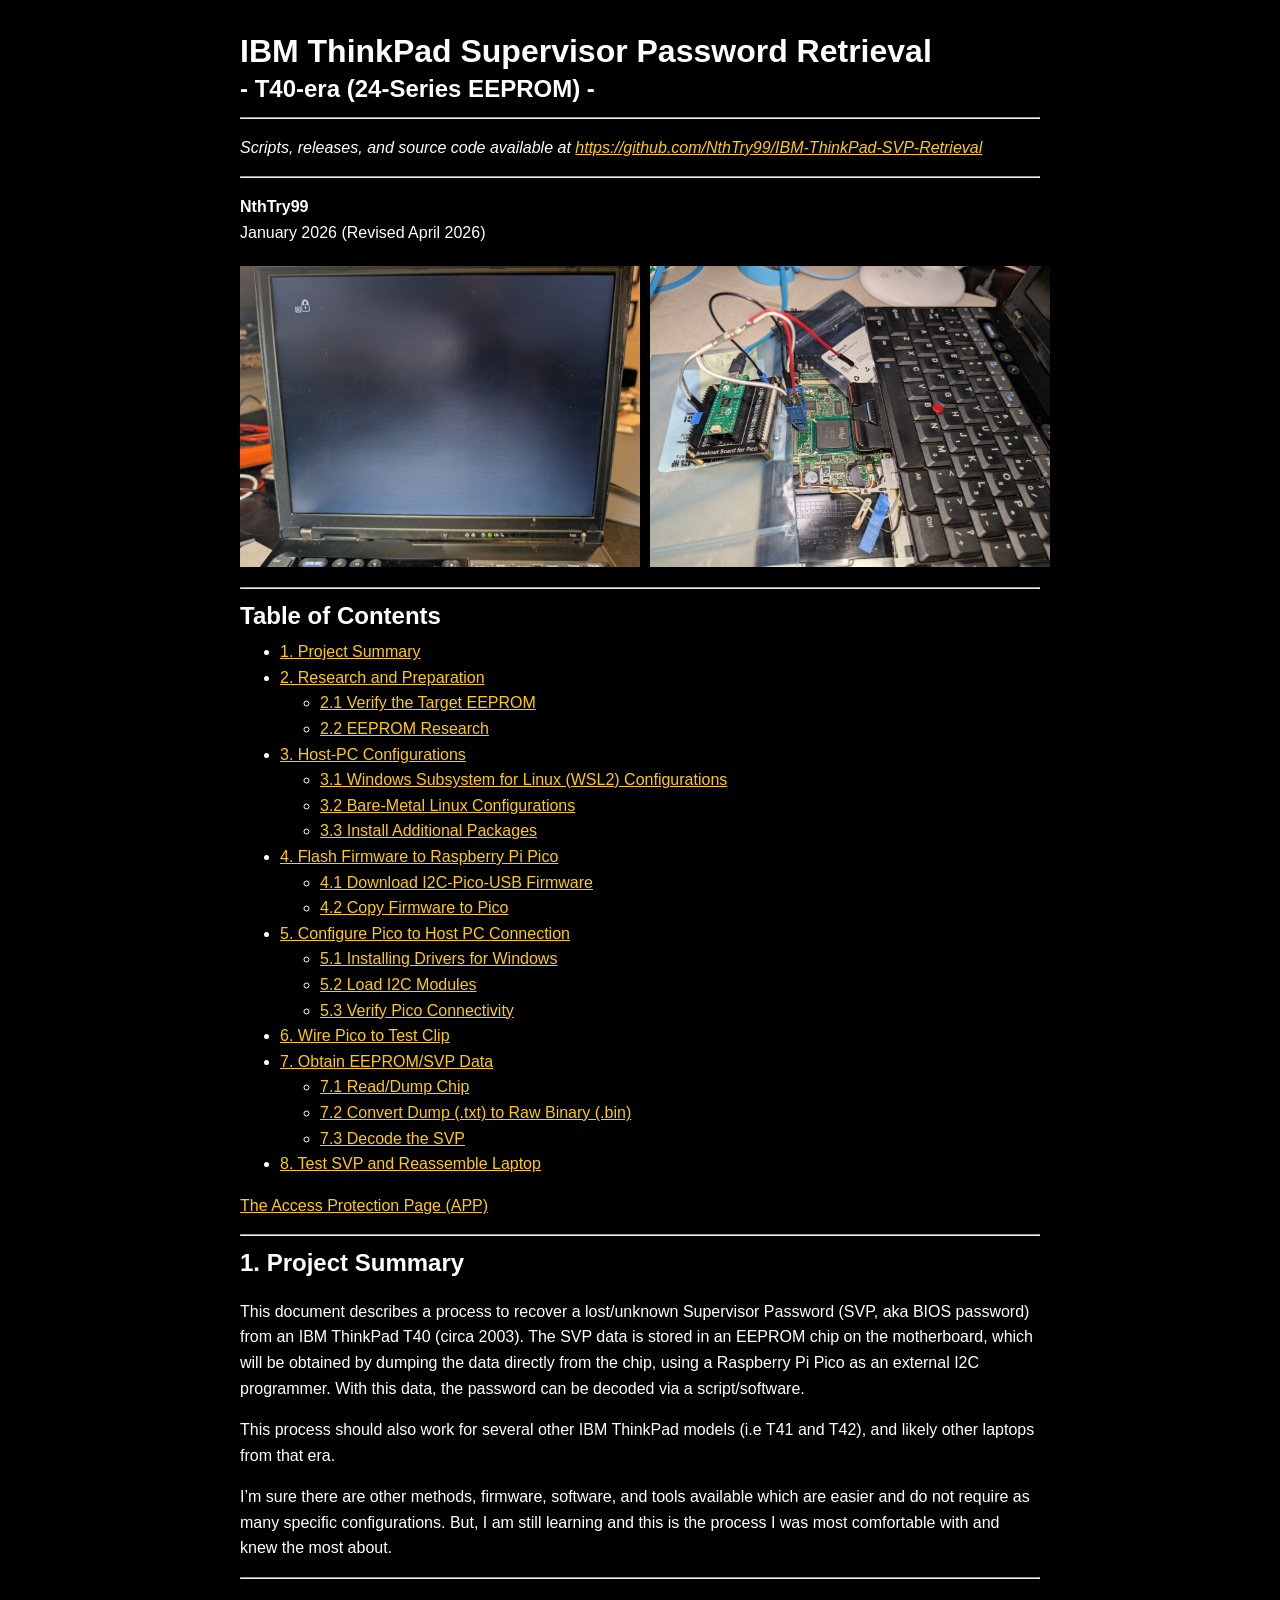
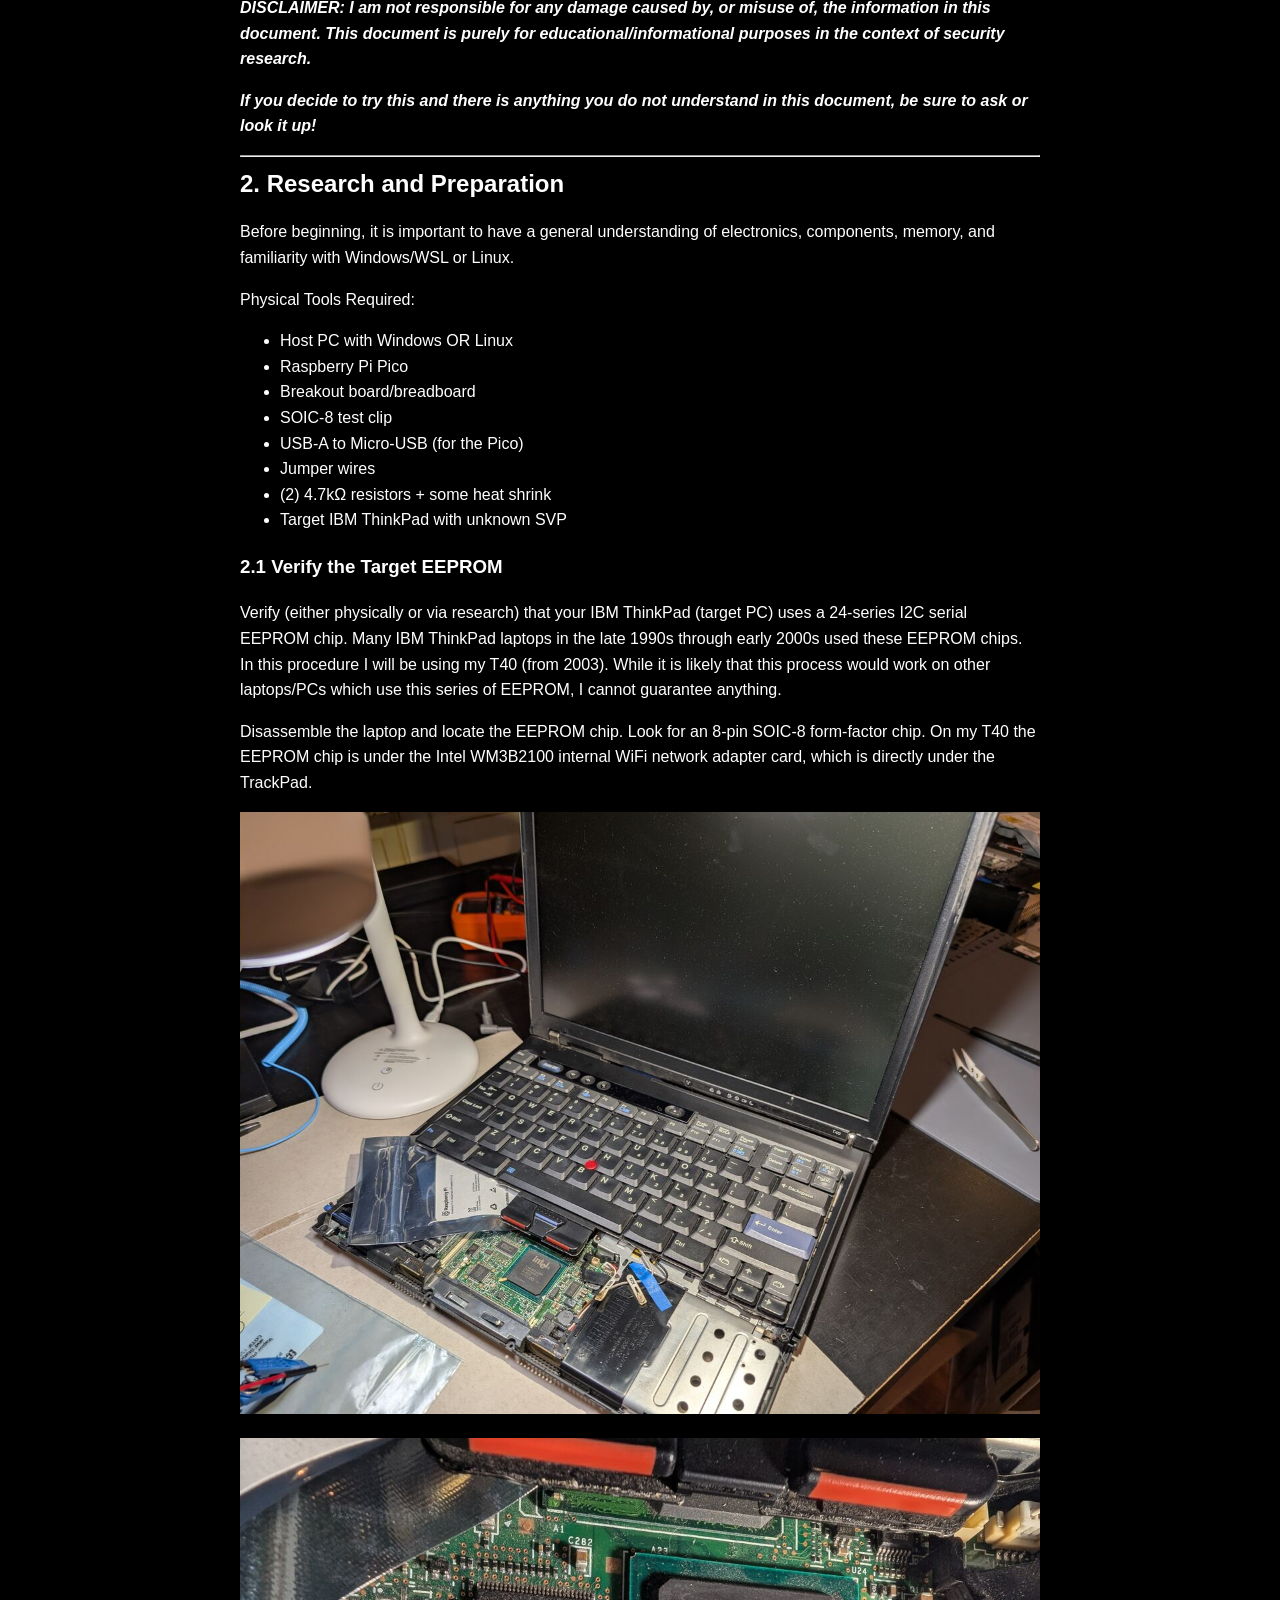
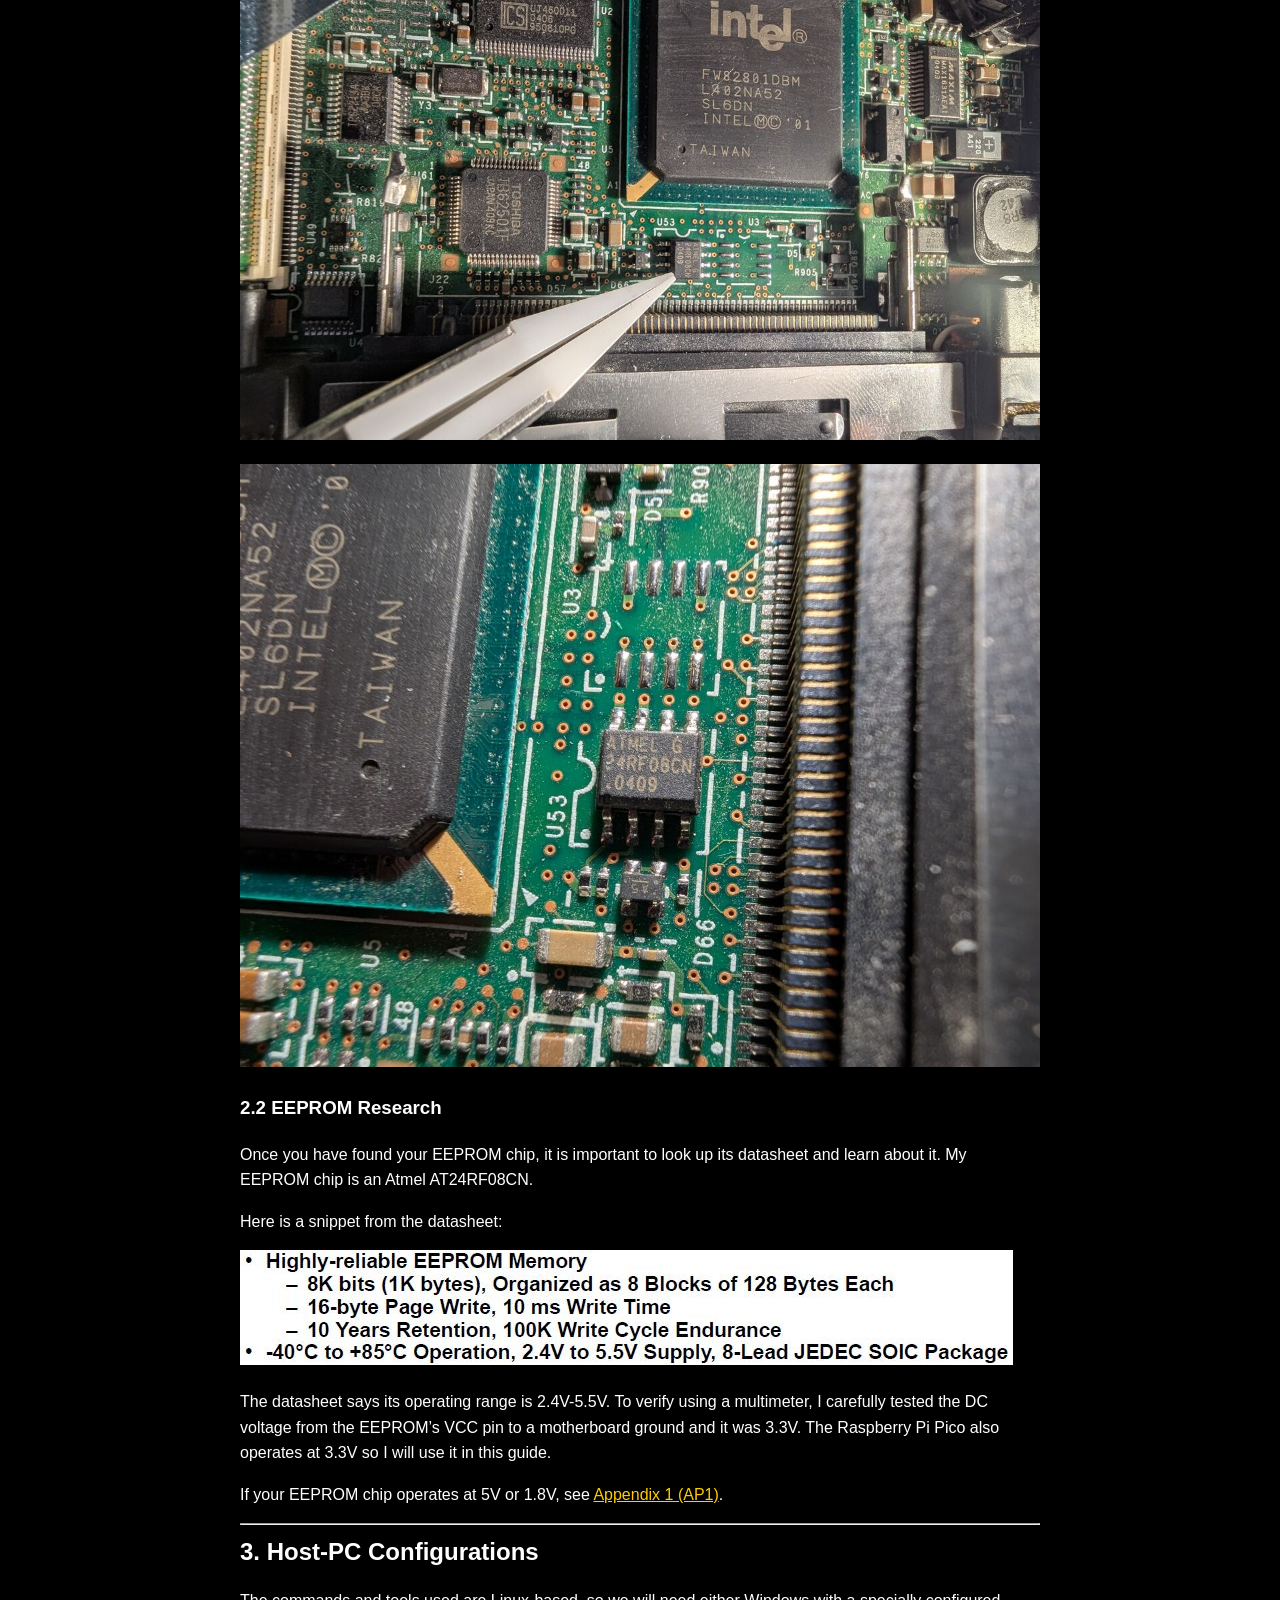
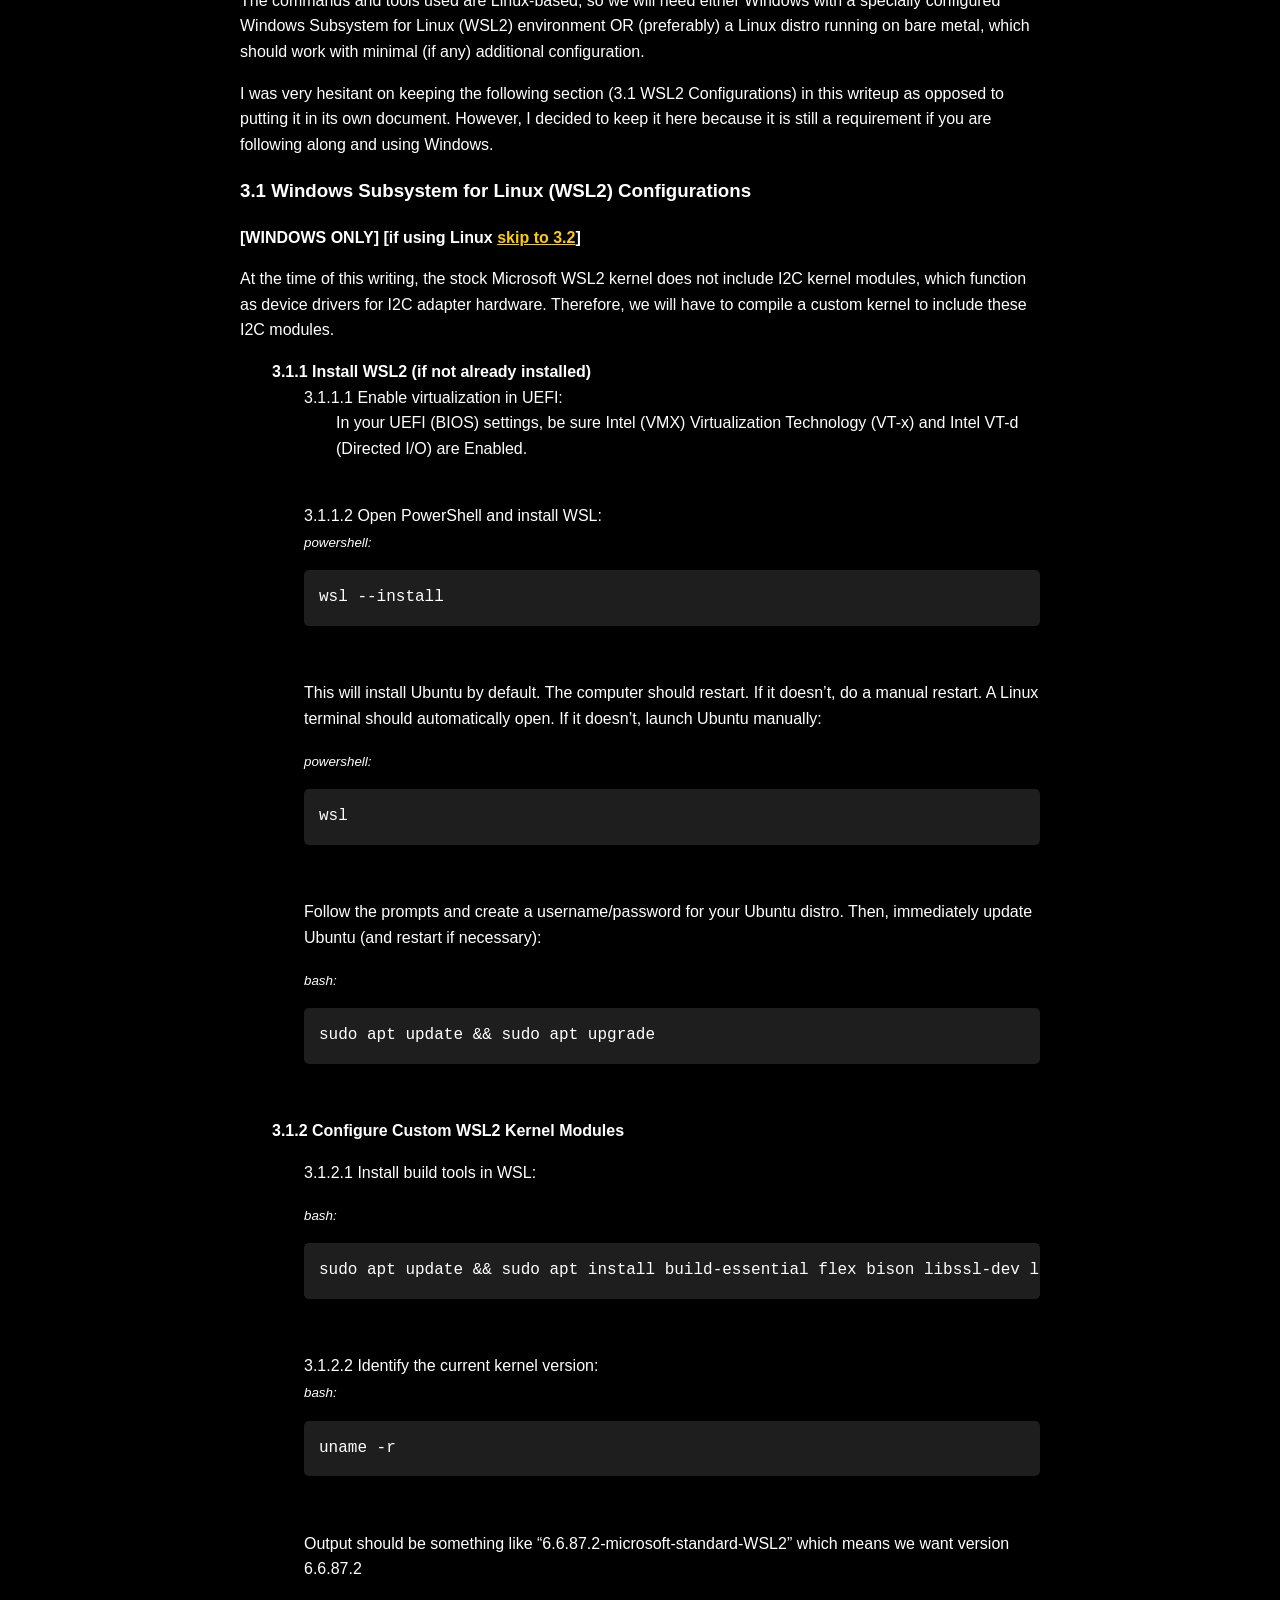
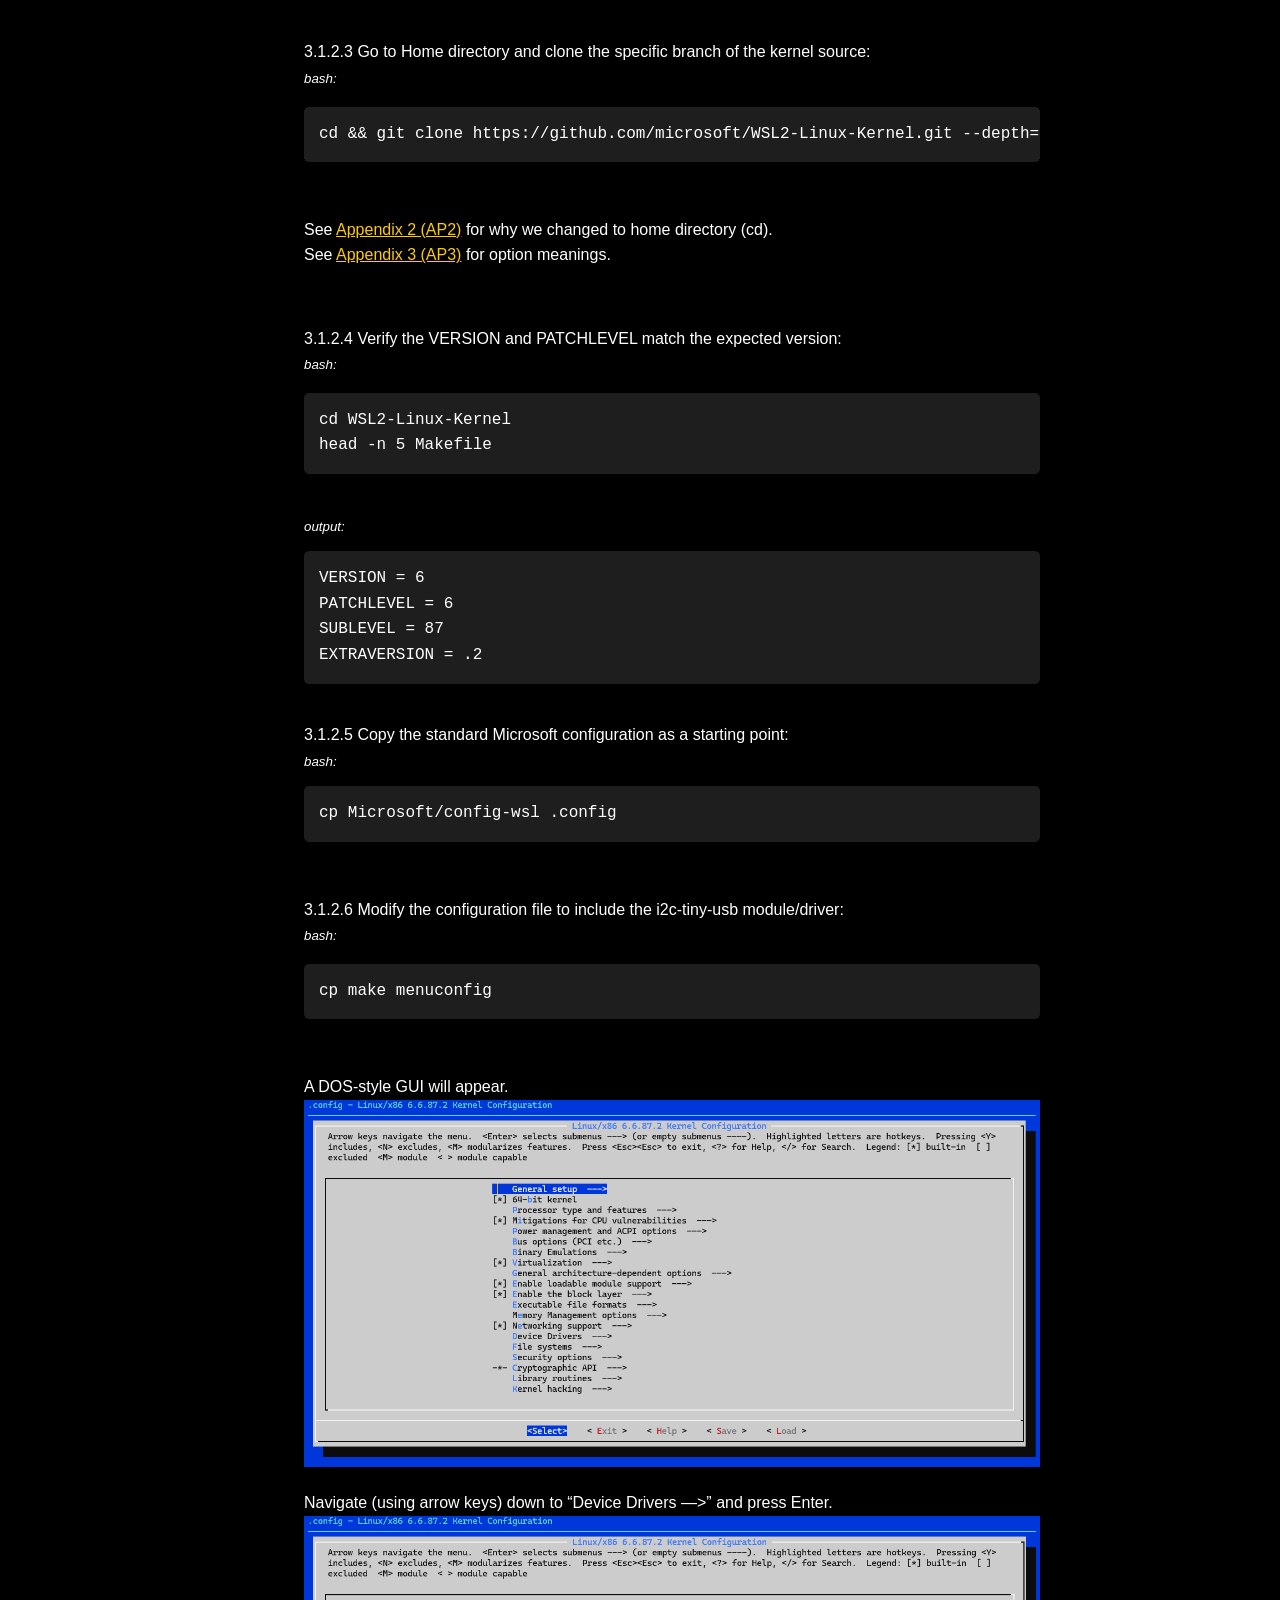
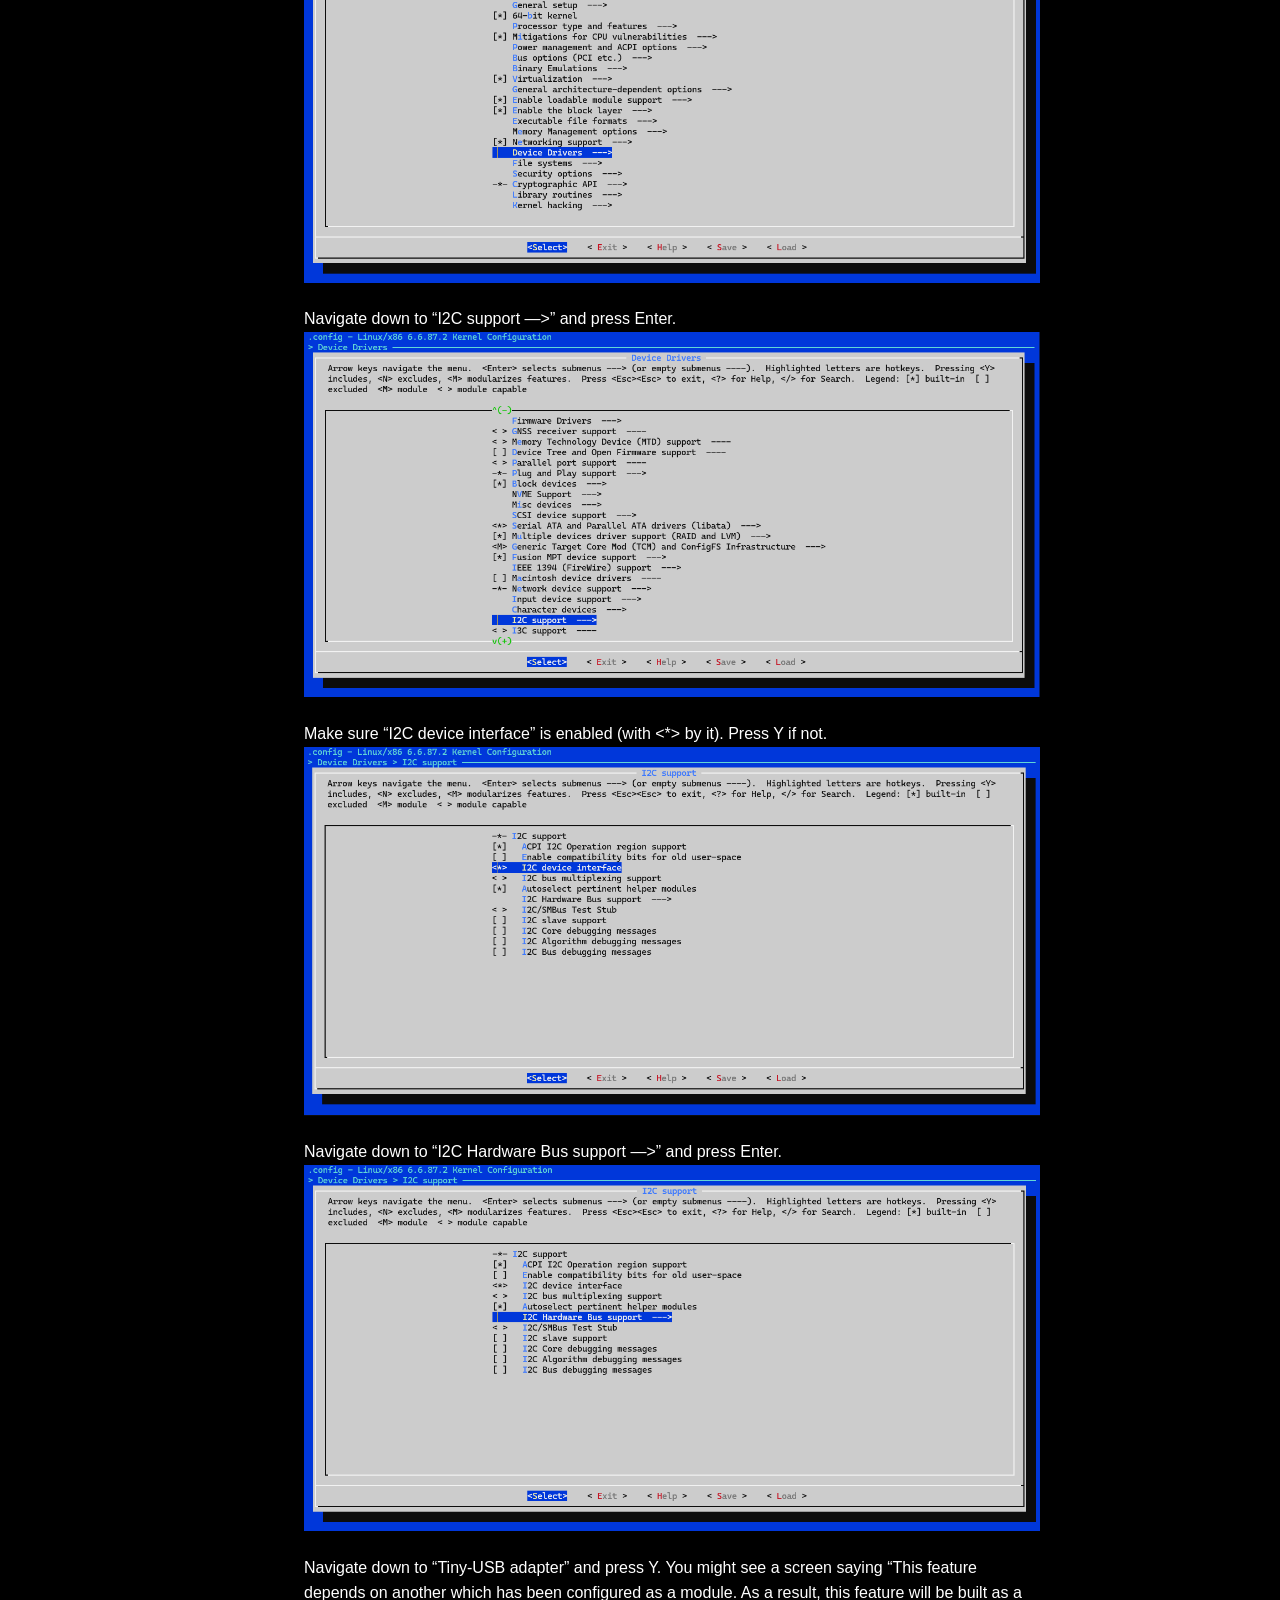
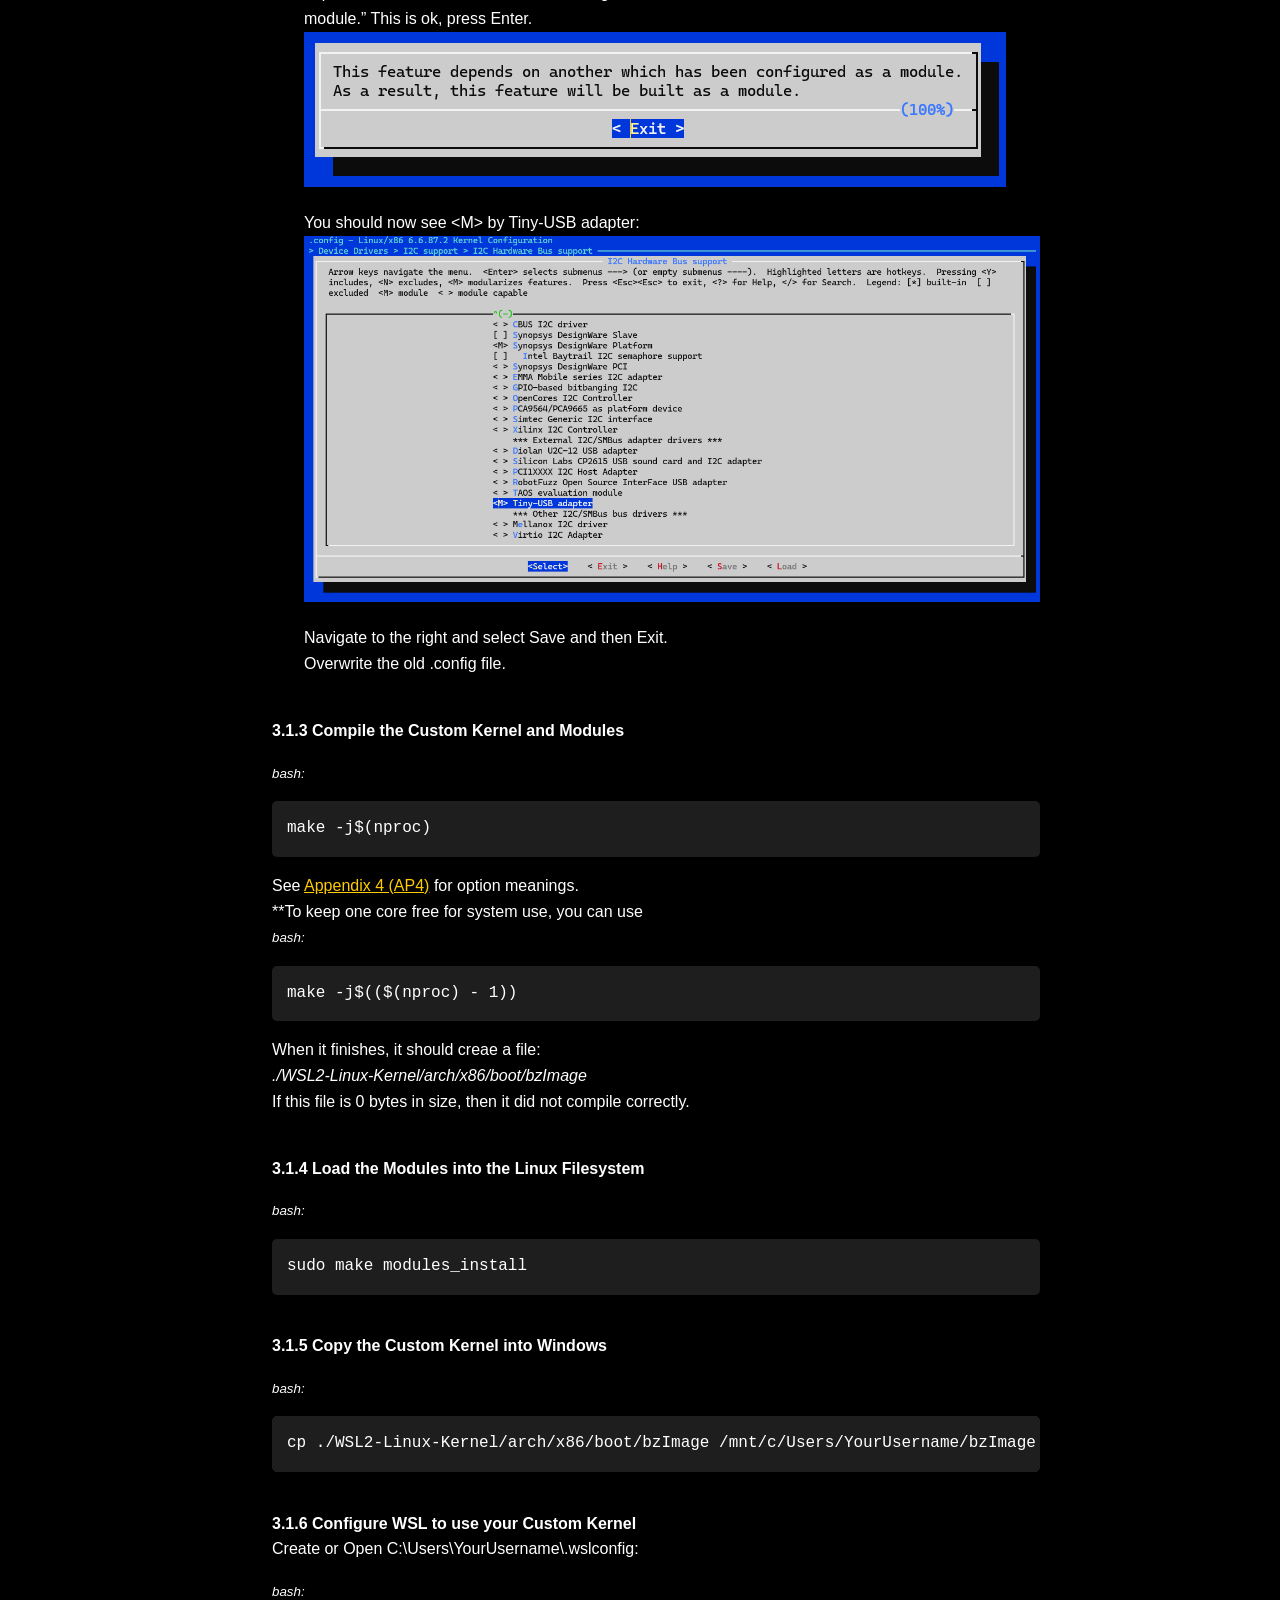
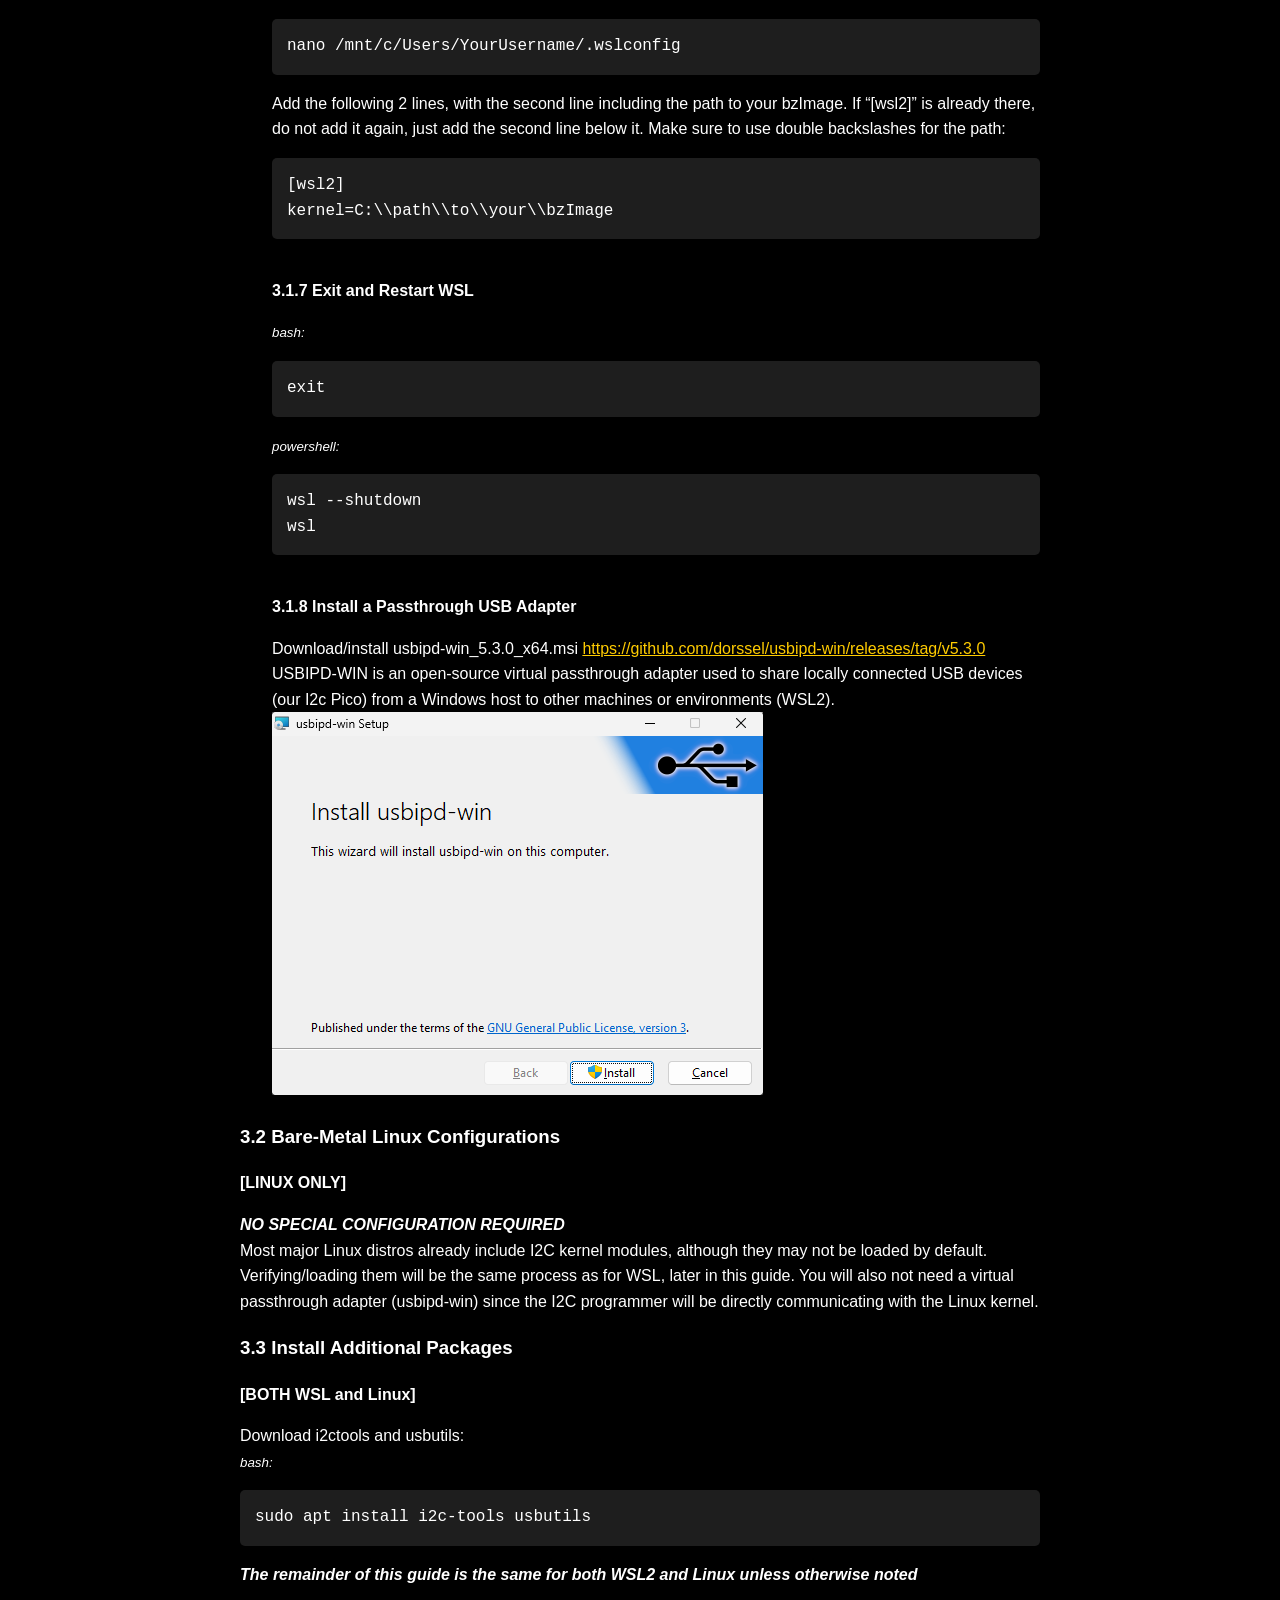
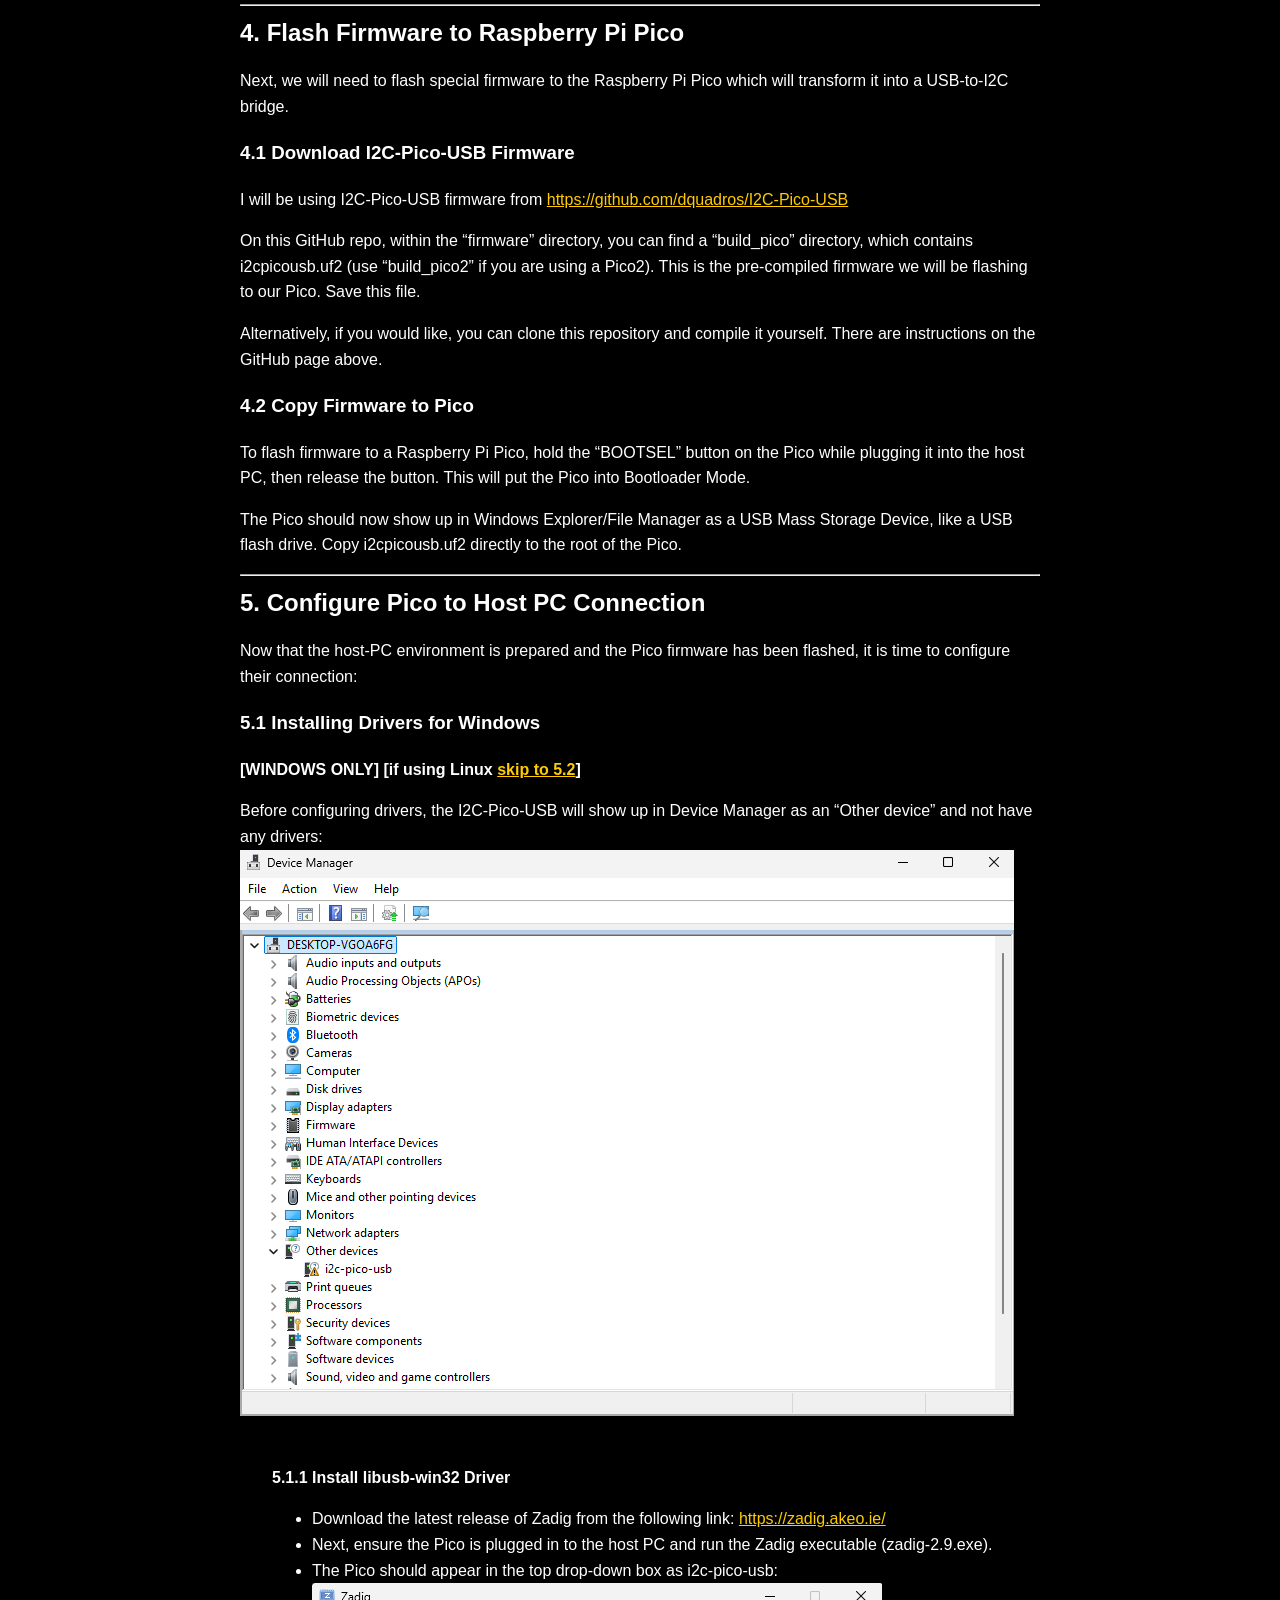
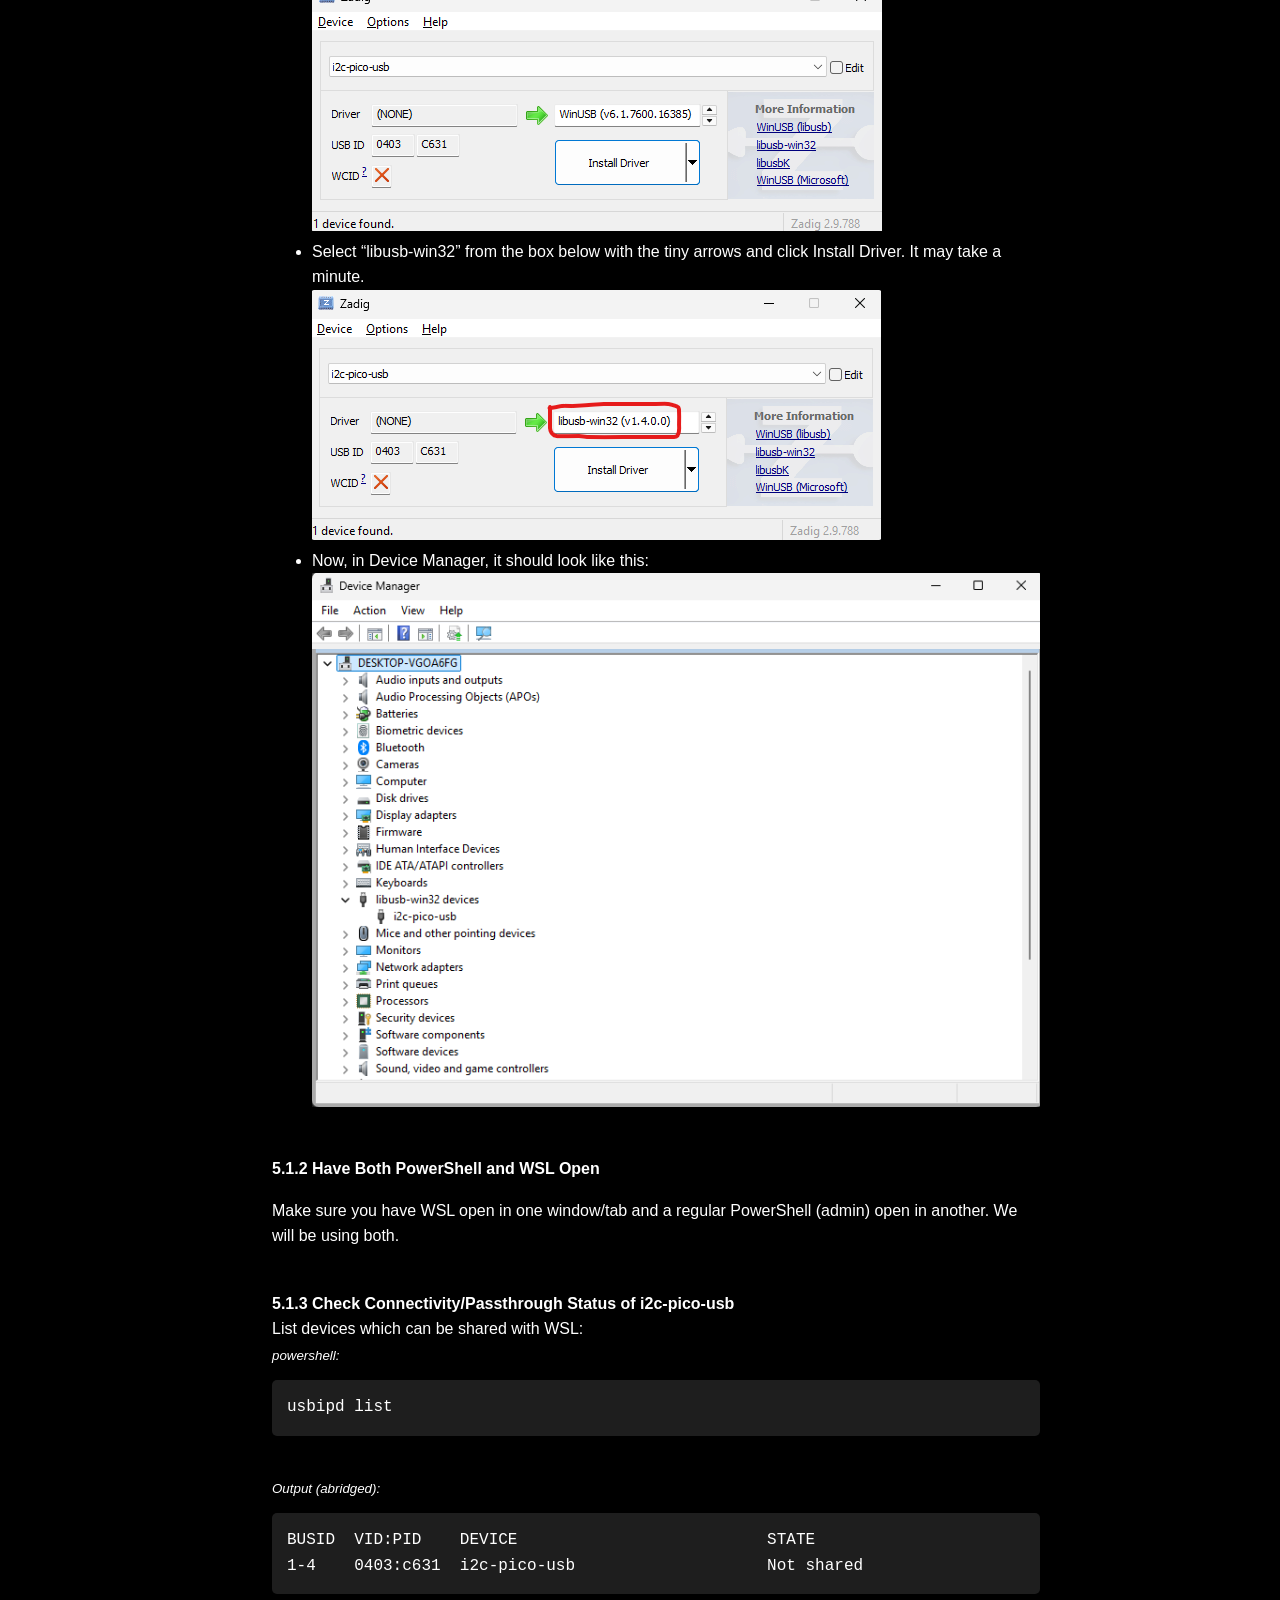
<file: ibm_t40_svp_retrieval/index.html>
<!DOCTYPE html>
<html lang="en">
<head>
	<meta charset="UTF-8">
	<meta name="viewport" content="width=device-width, initial-scale=1.0">
	<title>index</title>
	<style>
		/* Basic styles for readability */
		body {
			font-family: sans-serif;
			max-width: 800px;
			margin: 2em auto;
			padding: 0 1em;
			line-height: 1.6;
		}
		img { max-width: 100%; height: auto; }
		pre { background-color: #f4f4f4; padding: 1em; overflow-x: auto; }
		code { font-family: monospace; }
	</style>
</head>
<body>
	<!-- markdownlint-disable MD033 -->
<!-- markdownlint-disable MD041 -->
<link rel="stylesheet" href="../style.css">
<h1>IBM ThinkPad Supervisor Password Retrieval</h1>
<h2>- T40-era (24-Series EEPROM) -</h2>
<hr>
<p><i>Scripts, releases, and source code available at <a href="https://github.com/NthTry99/IBM-ThinkPad-SVP-Retrieval" target="_blank" rel="noopener noreferrer">https://github.com/NthTry99/IBM-ThinkPad-SVP-Retrieval</i></a></p>
<hr>
<p><b>NthTry99</b><br>January 2026 (Revised April 2026)</p>
<div class="image-row">
  <img src="assets/t40_bios_lock.jpg" alt="t40_bios_lock.jpg">
  <img src="assets/t40_pico_connected.jpg" alt="t40_pico_connected.jpg">
</div>
<hr>
<h2>Table of Contents</h2>
<ul>
<li><a href="#1-project-summary">1. Project Summary</a></li>
<li><a href="#2-research-and-preparation">2. Research and Preparation</a>
<ul>
<li><a href="#21-verify-the-target-eeprom">2.1 Verify the Target EEPROM</a></li>
<li><a href="#22-eeprom-research">2.2 EEPROM Research</a></li>
</ul>
</li>
<li><a href="#3-host-pc-configurations">3. Host-PC Configurations</a>
<ul>
<li><a href="#31-windows-subsystem-for-linux-wsl2-configurations">3.1 Windows Subsystem for Linux (WSL2) Configurations</a></li>
<li><a href="#32-bare-metal-linux-configurations">3.2 Bare-Metal Linux Configurations</a></li>
<li><a href="#33-install-additional-packages">3.3 Install Additional Packages</a></li>
</ul>
</li>
<li><a href="#4-flash-firmware-to-raspberry-pi-pico">4. Flash Firmware to Raspberry Pi Pico</a>
<ul>
<li><a href="#41-download-i2c-pico-usb-firmware">4.1 Download I2C-Pico-USB Firmware</a></li>
<li><a href="#42-copy-firmware-to-pico">4.2 Copy Firmware to Pico</a></li>
</ul>
</li>
<li><a href="#5-configure-pico-to-host-pc-connection">5. Configure Pico to Host PC Connection</a>
<ul>
<li><a href="#51-installing-drivers-for-windows">5.1 Installing Drivers for Windows</a></li>
<li><a href="#52-load-i2c-modules">5.2 Load I2C Modules</a></li>
<li><a href="#53-verify-pico-connectivity">5.3 Verify Pico Connectivity</a></li>
</ul>
</li>
<li><a href="#6-wire-pico-to-test-clip">6. Wire Pico to Test Clip</a></li>
<li><a href="#7-obtain-eepromsvp-data">7. Obtain EEPROM/SVP Data</a>
<ul>
<li><a href="#71-readdump-chip">7.1 Read/Dump Chip</a></li>
<li><a href="#72-convert-dump-txt-to-raw-binary-bin">7.2 Convert Dump (.txt) to Raw Binary (.bin)</a></li>
<li><a href="#73-decode-the-svp">7.3 Decode the SVP</a></li>
</ul>
</li>
<li><a href="#8-test-svp-and-reassemble-laptop">8. Test SVP and Reassemble Laptop</a></li>
</ul>
<p><a href="#unlockapp">The Access Protection Page (APP)</a></p>
<hr>
<h2><a id="1-project-summary"></a>1. Project Summary</h2>
<p>This document describes a process to recover a lost/unknown Supervisor Password (SVP, aka BIOS password) from an IBM ThinkPad T40 (circa 2003). The SVP data is stored in an EEPROM chip on the motherboard, which will be obtained by dumping the data directly from the chip, using a Raspberry Pi Pico as an external I2C programmer. With this data, the password can be decoded via a script/software.</p>
<p>This process should also work for several other IBM ThinkPad models (i.e T41 and T42), and likely other laptops from that era.</p>
<p>I’m sure there are other methods, firmware, software, and tools available which are easier and do not require as many specific configurations. But, I am still learning and this is the process I was most comfortable with and knew the most about.</p>
<hr>
<p><em><strong>DISCLAIMER: I am not responsible for any damage caused by, or misuse of, the information in this document. This document is purely for educational/informational purposes in the context of security research.</strong></em></p>
<p><em><strong>If you decide to try this and there is anything you do not understand in this document, be sure to ask or look it up!</strong></em></p>
<hr>
<h2><a id="2-research-and-preparation"></a>2. Research and Preparation</h2>
<p>Before beginning, it is important to have a general understanding of electronics, components, memory, and familiarity with Windows/WSL or Linux.</p>
<p>Physical Tools Required:</p>
<ul>
<li>Host PC with Windows OR Linux</li>
<li>Raspberry Pi Pico</li>
<li>Breakout board/breadboard</li>
<li>SOIC-8 test clip</li>
<li>USB-A to Micro-USB (for the Pico)</li>
<li>Jumper wires</li>
<li>(2) 4.7kΩ resistors + some heat shrink</li>
<li>Target IBM ThinkPad with unknown SVP</li>
</ul>
<h3><a id="21-verify-the-target-eeprom"></a>2.1 Verify the Target EEPROM</h3>
<p>Verify (either physically or via research) that your IBM ThinkPad (target PC) uses a 24-series I2C serial EEPROM chip. Many IBM ThinkPad laptops in the late 1990s through early 2000s used these EEPROM chips. In this procedure I will be using my T40 (from 2003). While it is likely that this process would work on other laptops/PCs which use this series of EEPROM, I cannot guarantee anything.</p>
<p>Disassemble the laptop and locate the EEPROM chip. Look for an 8-pin SOIC-8 form-factor chip. On my T40 the EEPROM chip is under the Intel WM3B2100 internal WiFi network adapter card, which is directly under the TrackPad.</p>
<p><img src="assets/disassemble.jpg" alt="disassemble.jpg"></p>
<p><img src="assets/eeprom0.jpg" alt="eeprom0.jpg"></p>
<p><img src="assets/eeprom1.jpg" alt="eeprom1.jpg"></p>
<h3><a id="22-eeprom-research"></a>2.2 EEPROM Research</h3>
<p>Once you have found your EEPROM chip, it is important to look up its datasheet and learn about it. My EEPROM chip is an Atmel AT24RF08CN.</p>
<p>Here is a snippet from the datasheet:</p>
<p><img src="assets/eeprom_specs.jpg" alt="eeprom_specs.jpg"></p>
<p>The datasheet says its operating range is 2.4V-5.5V. To verify using a multimeter, I carefully tested the DC voltage from the EEPROM’s VCC pin to a motherboard ground and it was 3.3V. The Raspberry Pi Pico also operates at 3.3V so I will use it in this guide.</p>
<p>If your EEPROM chip operates at 5V or 1.8V, see <a href="#ap1">Appendix 1 (AP1)</a>.</p>
<hr>
<h2><a id="3-host-pc-configurations"></a>3. Host-PC Configurations</h2>
<p>The commands and tools used are Linux-based, so we will need either Windows with a specially configured Windows Subsystem for Linux (WSL2) environment OR (preferably) a Linux distro running on bare metal, which should work with minimal (if any) additional configuration.</p>
<p>I was very hesitant on keeping the following section (3.1 WSL2 Configurations) in this writeup as opposed to putting it in its own document. However, I decided to keep it here because it is still a requirement if you are following along and using Windows.</p>
<h3><a id="31-windows-subsystem-for-linux-wsl2-configurations"></a>3.1 Windows Subsystem for Linux (WSL2) Configurations</h3>
<p><strong>[WINDOWS ONLY] [if using Linux <a href="#32-bare-metal-linux-configurations">skip to 3.2</a>]</strong></p>
<p>At the time of this writing, the stock Microsoft WSL2 kernel does not include I2C kernel modules, which function as device drivers for I2C adapter hardware. Therefore, we will have to compile a custom kernel to include these I2C modules.</p>
<div style="margin-left: 2em;">
<b> 3.1.1 Install WSL2 (if not already installed) </b>
<div style="margin-left: 2em;">
3.1.1.1 Enable virtualization in UEFI:
<div style="margin-left: 2em;">
In your UEFI (BIOS) settings, be sure Intel (VMX) Virtualization Technology (VT-x) and Intel VT-d (Directed I/O) are Enabled.
</div>
<br>
<p>3.1.1.2 Open PowerShell and install WSL:
<br>
<small><i>powershell:</i></small></p>
<pre><code class="language-powershell">wsl --install
</code></pre>
<br>
<p>This will install Ubuntu by default. The computer should restart. If it doesn’t, do a manual restart. A Linux terminal should automatically open. If it doesn’t, launch Ubuntu manually:</p>
<p><small><i>powershell:</i></small></p>
<pre><code class="language-powershell">wsl
</code></pre>
<br>
<p>Follow the prompts and create a username/password for your Ubuntu distro. Then, immediately update Ubuntu (and restart if necessary):</p>
<p><small><i>bash:</i></small></p>
<pre><code class="language-bash">sudo apt update &amp;&amp; sudo apt upgrade
</code></pre>
<br>
</div>
<p><b> 3.1.2 Configure Custom WSL2 Kernel Modules </b></p>
<div style="margin-left: 2em;">
3.1.2.1 Install build tools in WSL:
<p><small><i>bash:</i></small></p>
<pre><code class="language-bash">sudo apt update &amp;&amp; sudo apt install build-essential flex bison libssl-dev libelf-dev bc dwarves python3 pahole cpio libncurses-dev
</code></pre>
<br>
<p>3.1.2.2 Identify the current kernel version:
<br>
<small><i>bash:</i></small></p>
<pre><code class="language-bash">uname -r
</code></pre>
<br>
<p>Output should be something like “6.6.87.2-microsoft-standard-WSL2” which means we want version 6.6.87.2</p>
<br>
<p><a id="3123-go-to-home"></a>3.1.2.3 Go to Home directory and clone the specific branch of the kernel source:
<br>
<small><i>bash:</i></small></p>
<pre><code class="language-bash">cd &amp;&amp; git clone https://github.com/microsoft/WSL2-Linux-Kernel.git --depth=1 -b linux-msft-wsl-6.6.87.2
</code></pre>
</br>
<p>See <a href="#ap2">Appendix 2 (AP2)</a> for why we changed to home directory (cd).
<br>
See <a href="#ap3">Appendix 3 (AP3)</a> for option meanings.</p>
<br>
<p>3.1.2.4 Verify the VERSION and PATCHLEVEL match the expected version:
<br>
<small><i>bash:</i></small></p>
<pre><code class="language-bash">cd WSL2-Linux-Kernel
head -n 5 Makefile
</code></pre>
</br>
<small><i>output:</i></small>
<pre><code class="language-text">VERSION = 6
PATCHLEVEL = 6
SUBLEVEL = 87
EXTRAVERSION = .2
</code></pre>
</br>
3.1.2.5 Copy the standard Microsoft configuration as a starting point:
<br>
<small><i>bash:</i></small>
<pre><code class="language-bash">cp Microsoft/config-wsl .config
</code></pre>
<br>
<p>3.1.2.6 Modify the configuration file to include the i2c-tiny-usb module/driver:
<br>
<small><i>bash:</i></small></p>
<pre><code class="language-bash">cp make menuconfig
</code></pre>
<br>
<p>A DOS-style GUI will appear.
<img src="assets/make_menuconfig0.png" alt="make_menuconfig0.png">
<br></p>
<p>Navigate (using arrow keys) down to “Device Drivers —&gt;” and press Enter.
<img src="assets/make_menuconfig1.png" alt="make_menuconfig1.png">
<br></p>
<p>Navigate down to “I2C support —&gt;” and press Enter.
<img src="assets/make_menuconfig2.png" alt="make_menuconfig2.png">
<br></p>
<p>Make sure “I2C device interface” is enabled (with &lt;*&gt; by it). Press Y if not.
<img src="assets/make_menuconfig3.png" alt="make_menuconfig3.png">
<br></p>
<p>Navigate down to “I2C Hardware Bus support —&gt;” and press Enter.
<img src="assets/make_menuconfig4.png" alt="make_menuconfig4.png">
<br></p>
<p>Navigate down to “Tiny-USB adapter” and press Y. You might see a screen saying “This feature depends on another which has been configured as a module. As a result, this feature will be built as a module.” This is ok, press Enter.
<img src="assets/make_menuconfig5.png" alt="make_menuconfig5.png">
<br></p>
<p>You should now see &lt;M&gt; by Tiny-USB adapter:
<img src="assets/make_menuconfig6.png" alt="make_menuconfig6.png">
<br></p>
<p>Navigate to the right and select Save and then Exit.
<br>
Overwrite the old .config file.</p>
</div>
<br>
<a id="313-compile-the-custom-kernel"></a><b>3.1.3 Compile the Custom Kernel and Modules</b>
<p><small><i>bash:</i></small>
<br></p>
<pre><code class="language-bash">make -j$(nproc)
</code></pre>
<p>See <a href="#ap4">Appendix 4 (AP4)</a> for option meanings.
<br>
**To keep one core free for system use, you can use
<br>
<small><i>bash:</i></small>
<br></p>
<pre><code class="language-bash">make -j$(($(nproc) - 1))
</code></pre>
<p>When it finishes, it should creae a file:
<br>
<i>./WSL2-Linux-Kernel/arch/x86/boot/bzImage</i>
<br>
If this file is 0 bytes in size, then it did not compile correctly.</p>
<br>
<b> 3.1.4 Load the Modules into the Linux Filesystem </b>
<p><small><i>bash:</i></small>
<br></p>
<pre><code class="language-bash">sudo make modules_install
</code></pre>
<br>
<b> 3.1.5 Copy the Custom Kernel into Windows </b>
<p><small><i>bash:</i></small>
<br></p>
<pre><code class="language-bash">cp ./WSL2-Linux-Kernel/arch/x86/boot/bzImage /mnt/c/Users/YourUsername/bzImage
</code></pre>
<br>
<b> 3.1.6 Configure WSL to use your Custom Kernel </b>
<br>
Create or Open C:\Users\YourUsername\.wslconfig:
<p><small><i>bash:</i></small>
<br></p>
<pre><code class="language-bash">nano /mnt/c/Users/YourUsername/.wslconfig
</code></pre>
<p>Add the following 2 lines, with the second line including the path to your bzImage. If “[wsl2]” is already there, do not add it again, just add the second line below it. Make sure to use double backslashes for the path:</p>
<pre><code class="language-text">[wsl2]
kernel=C:\\path\\to\\your\\bzImage
</code></pre>
<br>
<b> 3.1.7 Exit and Restart WSL </b>
<p><small><i>bash:</i></small>
<br></p>
<pre><code class="language-bash">exit
</code></pre>
<p><small><i>powershell:</i></small></p>
<pre><code class="language-powershell">wsl --shutdown
wsl
</code></pre>
<br>
<b> 3.1.8 Install a Passthrough USB Adapter </b>
<p>Download/install usbipd-win_5.3.0_x64.msi <a href="https://github.com/dorssel/usbipd-win/releases/tag/v5.3.0">https://github.com/dorssel/usbipd-win/releases/tag/v5.3.0</a>
<br>
USBIPD-WIN is an open-source virtual passthrough adapter used to share locally connected USB devices (our I2c Pico) from a Windows host to other machines or environments (WSL2).
<img src="assets/usbipd-win_install.png" alt="usbipd-win_install.png"></p>
</div>
<h3><a id="32-bare-metal-linux-configurations"></a>3.2 Bare-Metal Linux Configurations</h3>
<p><strong>[LINUX ONLY]</strong></p>
<p><em><strong>NO SPECIAL CONFIGURATION REQUIRED</strong></em>
<br>
Most major Linux distros already include I2C kernel modules, although they may not be loaded by default. Verifying/loading them will be the same process as for WSL, later in this guide. You will also not need a virtual passthrough adapter (usbipd-win) since the I2C programmer will be directly communicating with the Linux kernel.</p>
<h3><a id="33-install-additional-packages"></a>3.3 Install Additional Packages</h3>
<p><strong>[BOTH WSL and Linux]</strong></p>
<p>Download i2ctools and usbutils:
<br>
<small><i>bash:</i></small>
<br></p>
<pre><code class="language-bash">sudo apt install i2c-tools usbutils
</code></pre>
<p><em><strong>The remainder of this guide is the same for both WSL2 and Linux unless otherwise noted</strong></em></p>
<hr>
<h2><a id="4-flash-firmware-to-raspberry-pi-pico"></a>4. Flash Firmware to Raspberry Pi Pico</h2>
<p>Next, we will need to flash special firmware to the Raspberry Pi Pico which will transform it into a USB-to-I2C bridge.</p>
<h3><a id="41-download-i2c-pico-usb-firmware"></a>4.1 Download I2C-Pico-USB Firmware</h3>
<p>I will be using I2C-Pico-USB firmware from <a href="https://github.com/dquadros/I2C-Pico-USB">https://github.com/dquadros/I2C-Pico-USB</a></p>
<p>On this GitHub repo, within the “firmware” directory, you can find a “build_pico” directory, which contains i2cpicousb.uf2 (use “build_pico2” if you are using a Pico2). This is the pre-compiled firmware we will be flashing to our Pico. Save this file.</p>
<p>Alternatively, if you would like, you can clone this repository and compile it yourself. There are instructions on the GitHub page above.</p>
<h3><a id="42-copy-firmware-to-pico"></a>4.2 Copy Firmware to Pico</h3>
<p>To flash firmware to a Raspberry Pi Pico, hold the “BOOTSEL” button on the Pico while plugging it into the host PC, then release the button. This will put the Pico into Bootloader Mode.</p>
<p>The Pico should now show up in Windows Explorer/File Manager as a USB Mass Storage Device, like a USB flash drive. Copy i2cpicousb.uf2 directly to the root of the Pico.</p>
<hr>
<h2><a id="5-configure-pico-to-host-pc-connection"></a>5. Configure Pico to Host PC Connection</h2>
<p>Now that the host-PC environment is prepared and the Pico firmware has been flashed, it is time to configure their connection:</p>
<h3><a id="51-installing-drivers-for-windows"></a>5.1 Installing Drivers for Windows</h3>
<p><strong>[WINDOWS ONLY] [if using Linux <a href="#52-load-i2c-modules">skip to 5.2</a>]</strong></p>
<p>Before configuring drivers, the I2C-Pico-USB will show up in Device Manager as an “Other device” and not have any drivers:
<br>
<img src="assets/device_manager_no_i2cPico_driver.png" alt="device_manager_no_i2cPico_driver.png"></p>
<br>
<div style="margin-left: 2em;">
<b> 5.1.1 Install libusb-win32 Driver </b>
<ul>
<li>Download the latest release of Zadig from the following link: <a href="https://zadig.akeo.ie/">https://zadig.akeo.ie/</a></li>
<li>Next, ensure the Pico is plugged in to the host PC and run the Zadig executable (zadig-2.9.exe).</li>
<li>The Pico should appear in the top drop-down box as i2c-pico-usb:<br>
<img src="assets/zadig0.png" alt="zadig0.png"></li>
<li>Select “libusb-win32” from the box below with the tiny arrows and click Install Driver. It may take a minute.<br>
<img src="assets/zadig1.png" alt="zadig1.png"></li>
<li>Now, in Device Manager, it should look like this:<br>
<img src="assets/device_manager_libusb-win32_installed.png" alt="device_manager_libusb-win32_installed.png"></li>
</ul>
<br>
<b> 5.1.2 Have Both PowerShell and WSL Open </b>
<p>Make sure you have WSL open in one window/tab and a regular PowerShell (admin) open in another. We will be using both.</p>
<br>
<b> 5.1.3 Check Connectivity/Passthrough Status of i2c-pico-usb </b>
<br>
List devices which can be shared with WSL:
<br>
<small><i>powershell:</i></small>
<pre><code class="language-powershell">usbipd list
</code></pre>
<br>
<small><i>Output (abridged):</i></small>
<pre><code class="language-text">BUSID  VID:PID    DEVICE                          STATE
1-4    0403:c631  i2c-pico-usb                    Not shared
</code></pre>
<br>
Full Output:
<p><img src="assets/PS_usbipd-list.png" alt="PS_usbipd-list.png"></p>
<br>
<b> 5.1.4 Share the USB Device (Pico) with usbipd </b>
<br>
This gives usbipd access to our Pico. Per the output above, my BUS ID is 1-4:
<br>
<small><i>powershell:</i></small>
<pre><code class="language-powershell">usbipd bind --busid 1-4
</code></pre>
<p><img src="assets/PS_usbipd-list_after_bind.png" alt="PS_usbipd-list_after_bind.png"></p>
<br>
<b> 5.1.5 Redirect Pico to WSL </b>
<br>
This will redirect the connection of our physical USB device (Pico) from Windows into all running WSL2 distributions:
<br>
<small><i>powershell:</i></small>
<pre><code class="language-powershell">usbipd attach --wsl --busid=1-4
</code></pre>
<p><img src="assets/PS_usbipd-list_after_attach.png" alt="PS_usbipd-list_after_attach.png"></p>
<p><em><strong>NOTE: you will have to run this command every time you connect the Pico to the host PC in order for WSL to see it. Run the above command from a separate PowerShell window while WSL is running.</strong></em></p>
<p>Also, i2c-pico-usb will no longer show up in Device Manager after attaching it to WSL via the usbipd attach command, but it will be visible to Linux.</p>
</div>
<h3><a id="52-load-i2c-modules"></a>5.2 Load I2C Modules</h3>
<p><strong>[BOTH WSL and Linux]</strong></p>
<p>Load the I2C kernel modules:
<br>
<small><i>bash:</i></small></p>
<pre><code class="language-bash">sudo modprobe -a i2c-tiny-usb i2c-dev
</code></pre>
<br>
Verify I2C modules are loaded:
<br>
<small><i>bash:</i></small>
<pre><code class="language-bash">lsmod | grep i2c
</code></pre>
<br>
You should see 3 modules in the output:
<br>
<small><i>Output (abridged):</i></small>
<pre><code class="language-text">i2c_dev                24576  0
i2c_tiny_usb           16384  0
usbcore               356352  1 i2c_tiny_usb
</code></pre>
<br>
Full Output:
<p><img src="assets/bash_load_and_verify_i2c_modules.png" alt="bash_load_and_verify_i2c_modules.png"></p>
<h3><a id="53-verify-pico-connectivity"></a>5.3 Verify Pico Connectivity</h3>
<div style="margin-left: 2em;">
<b>5.3.1 Verify USB Connectivity</b>
<br>
<small><i>bash:</i></small>
<pre><code class="language-bash">sudo lsusb
</code></pre>
<p>Output should be something like:
<br>
<small><i>Output (abridged):</i></small></p>
<pre><code class="language-text">Bus 001 Device 002: ID 0403:c631 Future Technology Devices International, Ltd i2c-tiny-usb interface
</code></pre>
<br>
<br>
<b>5.3.2 Verify I2C Adapter (Pico firmware) Connectivity</b>
<br>
<small><i>bash:</i></small>
<pre><code class="language-bash">sudo i2cdetect -l
</code></pre>
<p>Output should be something like:
<br>
<small><i>Output (abridged):</i></small></p>
<pre><code class="language-text">i2c-0   i2c             i2c-tiny-usb at bus 001 device 002      I2C adapter
</code></pre>
<br>
In the output above, i2c-0 indicates that our I2C adapter is on bus 0. This info is needed later for our read/dump commands. Full output:
<p><img src="assets/bash_verify_i2cPico_connectivity.png" alt="bash_verify_i2cPico_connectivity.png"></p>
</div>
<hr>
<h2><a id="6-wire-pico-to-test-clip"></a>6. Wire Pico to Test Clip</h2>
<p>Next, we will prepare jumper wires (including the necessary pull-up resistors) from the EEPROM/SOIC-8 test clip to the Pico.</p>
<p><strong>—It is VERY IMPORTANT to understand that we will be using the TARGET LAPTOP itself to provide the 3.3V to the EEPROM (in circuit), NOT THE PICO. For more information on why, see <a href="#poweringeeprom">Powering the EEPROM Chip</a>—</strong></p>
<br>
<b>EEPROM/Test Clip:</b>
<br>
Here is the pinout for my EEPROM chip (and subsequently where the test clip will attach):
<p><img src="assets/eeprom_pin_config.jpg" alt="eeprom_pin_config.jpg">
<br>
<i>–For this project, we will not use L1 (pin 1), L2 (pin 2), or WP (pin 7)–</i></p>
<p>See <a href="#ap5">Appendix 5 (AP5)</a> for a deeper explanation of these pin functions.</p>
<p>Here is the wiring to the test clip/EEPROM:
<img src="assets/clip_pinout.jpg" alt="clip_pinout.jpg"></p>
<br>
<p><b>Connections to Make:</b>
<br>
<img src="assets/pico_eeprom_wiring_chart.jpg" alt="pico_eeprom_wiring_chart.jpg"></p>
<p><b>Schematic:</b>
<br>
<img src="assets/pico_EEPROM_schematic.jpg" alt="pico_EEPROM_schematic.jpg"></p>
<br>
<p><b>Pico Connections:</b>
<br>
Here is the wiring to the Pico:
<br>
<img src="assets/pico_pinout.jpg" alt="pico_pinout.jpg"></p>
<p>Here is my wiring setup:
<br>
<img src="assets/pico_clip_wiring0.jpg" alt="pico_clip_wiring0.jpg"></p>
<p>Once everything is connected, double and triple check that everything is connected properly.</p>
<p><a id="6-test-clip-review"></a>On the test clip, you should have:</p>
<ul>
<li>a wire from the EEPROM VCC (Pin 8) to the EEPROM PROT (Pin 3)</li>
<li>a wire with a 4.7k Ohm resistor across the EEPROM SDA and EEPROM VCC</li>
<li>a wire with a 4.7k Ohm resistor across the EEPROM SCL and EEPROM VCC</li>
<li>a wire from the EEPROM GND to Pico GND</li>
<li>a wire from the EEPROM SDA (Pin 5) to the Pico SDA (GPIO6)</li>
<li>a wire from the EEPROM SCL (Pin 6) to the Pico SCL (GPIO7)</li>
<li>NO WIRE from the EEPROM VCC/3.3V to the Pico!</li>
</ul>
<p>See <a href="#ap6">Appendix 6 (AP6)</a> for wiring tips.</p>
<p><i>Official instructions/source for the I2C-Pico-USB firmware are on <a href="https://github.com/dquadros/I2C-Pico-USB">https://github.com/dquadros/I2C-Pico-USB</a></i></p>
<hr>
<h2><a id="7-obtain-eepromsvp-data"></a>7. Obtain EEPROM/SVP Data</h2>
<p>With the host PC and Raspberry Pi Pico configured, and all wiring prepared, it is time to actually read the EEPROM data.</p>
<p>Here is another part where I’m sure there’s room for improvement: I will be using i2cdump, which reads the data and outputs it into a human-readable formatted hex dump as well as ASCII translations. I am sure there is a command to dump the memory block directly as a raw binary file (.bin). However, I tried several different tools/commands, including i2ctransfer, and was unable to get consistent, safe results.</p>
<p>Due to the nature of I2C EEPROMs, reading from an address actually requires a “dummy write” to set the chip’s internal address pointer prior to retrieving the data. While it isn’t supposed to actually write data during this dummy write, when I tried i2ctransfer it DID somehow either write or otherwise corrupt data at the first offset of the memory address I was attempting to dump. Luckily, I was able to recover the data to its original state, but this was enough to steer me back to just using/converting i2cdump.</p>
<p>In the future, I am going to buy a loose AT24RF08CN EEPROM chip and troubleshoot/test other read commands without risking bricking a laptop. I might even just write my own program to read/write/unlock it.</p>
<h3><a id="71-readdump-chip"></a>7.1 Read/Dump Chip</h3>
<div style="margin-left: 2em;">
<b> 7.1.1 Hook Everything Up </b>
<p>Attach test clip to EEPROM chip, power on the target laptop first (it likely won’t boot or display anything on the screen), then connect Pico to host PC.</p>
<p><img src="assets/pico_connected1.jpg" alt="pico_connected1.jpg"></p>
<p><img src="assets/pico_connected2.jpg" alt="pico_connected2.jpg"></p>
<br>
<a id="712-check-connectivity"></a><b> 7.1.2 Check Connectivity To Chip </b>
<br>
Scan devices on I2C bus 0:
<p><small><i>bash:</i></small>
<br></p>
<pre><code class="language-bash">sudo i2cdetect -y -r 0
</code></pre>
<p>See <a href="#ap7">Appendix 7 (AP7)</a> for options meanings.</p>
<p>You should get a table of responding addresses:</p>
<p><img src="assets/i2cdetect_addresses.png" alt="i2cdetect_addresses.png"></p>
<p><a id="712-7bit"></a>The above addresses are the 7-bit addresses (the 8th bit indicates read/write). The 24RF08CN datasheet uses 8-bit addresses but i2ctools (i2cdetect, i2cdump, etc.) use 7-bit addresses.</p>
<p>For details on how data is stored on this EEPROM chip see <a href="#ap8">Appendix 8 (AP8)</a>.</p>
<p>For an explanation of 7-bit vs 8-bit addresses, see <a href="#ap9">Appendix 9 (AP9)</a>.</p>
<p>The main data blocks are at addresses 0x54-0x57, the SVP is in Block 6 (first half of 0x57).</p>
<br>
<b>7.1.3 Dump Memory Address 0x57</b>
<br>
Dump 0x57, aka Block 6 and 7, which is where the SVP data is stored:
<br>
<small><i>bash:</i></small>
<br>
<pre><code class="language-bash">sudo i2cdump -y 0 0x57 &gt; 0x57DUMP.txt
</code></pre>
<br>
Open this file, it should look like this:
<p><img src="assets/i2cdump_0x57_security_chip_disabled.png" alt="i2cdump_0x57_security_chip_disabled.png"></p>
<p>**NOTE: if your 0x57 dump looks like this (with all the XXs):
<img src="assets/i2cdump_0x57_security_chip_enabled.png" alt="i2cdump_0x57_security_chip_enabled.png">
<br>
then go to <a href="#unlockapp">The Access Protection Page (APP)</a> section at the bottom.</p>
<br>
<b id="714">7.1.4 Power Off Target, Disconnect Programmer</b>
<br>
Now that we have a dump of memory address 0x57, power off the target PC, disconnect the Pico (USB) from host PC, and disconnect the test clip from the EEPROM chip.
</div>
<h3><a id="72-convert-dump-txt-to-raw-binary-bin"></a>7.2 Convert Dump (.txt) to Raw Binary (.bin)</h3>
<p>Run the following command to convert the formatted hex dump (.txt) to binary (.bin):
<br>
<small><i>bash:</i></small>
<br></p>
<pre><code class="language-bash">cat 0x57DUMP.txt | awk '/^[0-9a-f]0:/{for(i=2;i&lt;=NF;i++) if($i ~ /^[0-9a-fA-F]{2,4}$/) printf &quot;%s&quot;, $i} END{print &quot;&quot;}' | xxd -r -p &gt; 0x57DUMP.bin
</code></pre>
<p>For an explanation of this command, see <a href="#ap10">Appendix 10 (AP10)</a>.</p>
<h3><a id="73-decode-the-svp"></a>7.3 Decode the SVP</h3>
<p>Now that we have a dump of the memory block containing the Supervisor Password data, it is time to decode and uncover the password. Within that 0x57 block dump, the SVP should be at offset 0x38 and repeat at 0x40.</p>
<p>Note that the hex data at these offsets are scancodes representing the SVP, not ASCII (human-readable) data. To uncover the password, you need to decode these scancode values into ASCII characters. There are 4 primary options:</p>
<p>OPTION 1:</p>
<ul>
<li>ibmpass2.2Lite by ALLservice (freeware, semi-non-shady software from 2004, last updated in 2013) (<a href="https://www.allservice.ro/store/utils/">https://www.allservice.ro/store/utils/</a>)</li>
<li>Will require WINE if used in Linux</li>
<li>Screenshot:
<img src="assets/IBMpass2_2Lite_0x57DUMP.png" alt="IBMpass2_2Lite_0x57DUMP.png"></li>
</ul>
<br>
OPTION 2:
<ul>
<li>ibmsupervisor script (requires Python, from <a href="https://gitlab.com/eloydegen/ibmsupervisor">https://gitlab.com/eloydegen/ibmsupervisor</a>). Last updated in 2022.</li>
<li>This did not work for me without tweaking the code.</li>
</ul>
<br>
OPTION 3:
<ul>
<li>manually look at the data (either the 0x57DUMP.txt or open the .bin in a hex editor, such as HxD) and compare it to the scancode translations and decode the password yourself</li>
<li>I have also included these translations in the file scancodes.txt (derived from <a href="https://aeb.win.tue.nl/linux/kbd/scancodes-1.html">https://aeb.win.tue.nl/linux/kbd/scancodes-1.html</a>)</li>
</ul>
<br>
***OPTION 4*** RECOMMENDED:
<ul>
<li>ibmSVP_scanDecoder</li>
<li>This is a script/program I made specifically for analyzing this block data, locating the SVP data, and translating it into plain text.</li>
<li>The CLI version is really just a modified version of ibmsupervisor so some credit goes to whoever made that. My version requires no tweaking, however.</li>
<li>The GUI version, ibmSVP_scanDecoderV3.1.exe for Windows was made from scratch. The Linux version, ibmSVP_scanDecoder-3.1-x86_64.AppImage may or may not be completed yet.</li>
</ul>
<br>
<b>USING ibmSVP_scanDecoder:</b>
<br>
The GUI Version:
<div style="margin-left: 2em;">
<p>WINDOWS:
<br>
Simply run ibmSVP_scanDecoderV3.1.exe:
<img src="assets/ibmSVP_scanDecoder_Windows_screenshot.jpg" alt="ibmSVP_scanDecoder_Windows_screenshot.jpg">
<br>
Very straightforward. My application can decode the SVP from the specific SVP block or a full 1024-byte EEPROM dump, and can process dumps in .txt OR .bin formats. So you can just load the output of i2cdump right into it if you want.</p>
<br>
LINUX:
<br>
ibmSVP_scanDecoder-3.1-x86_64.AppImage
<br>
Must give execute permission, for example:
<br>
<small><i>bash:</i></small>
<pre><code class="language-bash">chmod +x ibmSVP_scanDecoder-3.1-x86_64.AppImage
</code></pre>
</div>
<br>
The CLI Version:
<br>
ibmSVP_scanDecoder_CLI.py
<br>
**The EEPROM data must be a .bin**
<div style="margin-left: 2em;">
WINDOWS:
<br>
**Requires Python**
<br>
<small><i>powershell:</i></small>
<pre><code class="language-powershell">python .\ibmSVP_scanDecoder_CLI.py --file yourDUMP.bin
</code></pre>
<br>
LINUX:
<br>
**Requires python3**
<br>
Must give execute permission, for example:
<br>
<small><i>bash:</i></small>
<pre><code class="language-bash">python3 ibmSVP_scanDecoder_CLI.py --file yourDUMP.bin
</code></pre>
<p><img src="assets/ibmSVP_scanDecoder_CLI.jpg" alt="ibmSVP_scanDecoder_CLI.jpg"></p>
</div>
<hr>
<h2><a id="8-test-svp-and-reassemble-laptop"></a>8. Test SVP and Reassemble Laptop</h2>
<p>Power on the target PC and use the Supervisor Password you uncovered:</p>
<p><img src="assets/svp_correct.jpg" alt="svp_correct.jpg"></p>
<p>You should now have full access to the BIOS settings where can keep, change, or remove the SVP:</p>
<p><img src="assets/bios_menu_unlocked.jpg" alt="bios_menu_unlocked.jpg"></p>
<p>Reassemble the laptop and you are done.</p>
<hr>
<h2>---Afternote---</h2>
<p>This is the safest and easiest way to recover an unknown Supervisor Password from a BIOS-locked IBM ThinkPad of this era which utilizes this series of EEPROM. If you were to try directly changing or removing (zeroing out) the SVP within the EEPROM (in 0x57), you would likely encounter a POST error (Error 0177) because there are data validation measures (a checksum) in place to prevent this very thing. If you are interested in more details regarding this, I have a separate project called IBM_ThinkPad_CRC_Calculator where I dive into this, as well as other BIOS/POST Errors related to CRCs.</p>
<hr>
<hr>
<p><b id="unlockapp">The Access Protection Page (APP)</b>
<br>
The following info is based on this forum post: <a href="https://forum.reveltronics.com/viewtopic.php?t=292">https://forum.reveltronics.com/viewtopic.php?t=292</a>
<br>
Many 24-series EEPROM chips (including my AT24RF08CN) have additional security features which can prevent access to main data blocks. It does this by setting certain bits in memory called Protection Bits (PB) to either 0 or 1. These bits are stored at certain offsets in the APP at memory address 0x5C. Specifically, this feature can be used to “lock” access to block 6 (memory address 0x57) which is where the SVP data is. More info is available on the datasheet.</p>
<p>I have not been able to determine exactly what triggers the setting of these Protection Bits. Interestingly, if you do have access to the BIOS menu, changing the SVP or any BIOS setting seems to oftentimes toggle this lock. However, if you do not have access to the BIOS menu and this lock is engaged, there is no option other than manual intervention via an external programmer to unlock it and therefore access the SVP data.</p>
<p>For testing purposes, one way I was able to get this lock enabled was to engage the “Security Chip” setting in the BIOS settings:</p>
<ul>
<li>
<p>On the main BIOS menu, there is a Security page:
<img src="assets/t40_bios_menu_security_selected.jpg" alt="t40_bios_menu_security_selected.jpg"></p>
</li>
<li>
<p>On the Security page, there is an IBM Security Chip page:
<img src="assets/t40_bios_menu_Security_menu.jpg" alt="t40_bios_menu_Security_menu.jpg"></p>
</li>
<li>
<p>On the IBM Security Chip page, there is an option to enable or disable the Security Chip. I simply enabled this feature:
<img src="assets/t40_bios_menu_IBM_Security_Chip_menu.jpg" alt="t40_bios_menu_IBM_Security_Chip_menu.jpg"></p>
</li>
</ul>
<br>
Whatever the cause, when this lock is engaged, it is because Protection Bits in the APP have been set to 0. This prevents access to protected blocks, and when you try to view them, the output is XX instead of their actual values.
<p><img src="assets/APP_Memory_Map.jpg" alt="APP_Memory_Map.jpg">
<img src="assets/Protection_Bits_PB.jpg" alt="Protection_Bits_PB.jpg"></p>
<br>
In EEPROM data when these Protection Bits in the APP are NOT set (i.e. it is "unlocked," like mine was originally), a dump of the APP looks like this:
<br>
<small><i>bash:</i></small>
<pre><code class="language-bash">sudo i2cdump -y 0 0x5c
</code></pre>
<p><small><i>output:</i></small></p>
<pre><code class="language-text">     0  1  2  3  4  5  6  7  8  9  a  b  c  d  e  f
00: ae ae ff ff ff ff 83 83 ff ff 7f ff ff ff ff 49
10: 93 07 1d 85 d8 5c 52 38 df 64 63 60 ff ff ff 7f
</code></pre>
<p>Note how offset 0x06 (which controls access for block 6 where SVP is) is 0x83, which is 10000011 in binary. Last 2 digits (PB bits) are 11 which means “Read/write - No access constraints for data within this block” (from the datasheet).</p>
<br>
In EEPROM data where these Protection Bits in the APP are ENGAGED (i.e. it is "locked," and data at 0x57 is all XX), a dump of the APP looks like this:
<br>
<small><i>bash:</i></small>
<pre><code class="language-bash">sudo i2cdump -y 0 0x5c
</code></pre>
<p><small><i>output:</i></small></p>
<pre><code class="language-text">     0  1  2  3  4  5  6  7  8  9  a  b  c  d  e  f
00: ae ae bf bf af af 80 83 ff ff 7f ff ff ff ff 49
10: 93 07 1d 85 d8 5c 52 38 df 64 63 60 ff ff ff 7f
</code></pre>
<p>In this case at 0x06, it is 0x80 = 10000000 in binary (PB bits are 00 which means “No access permitted in the block”).
<br>
This will cause the data at 0x57 to all display as XX.</p>
<br>
<b>HOW TO UNLOCK THE APP: THE PROCESS</b>
<br>
1. Backup the current locked APP (at 0x5c):
<br>
<small><i>bash:</i></small>
<pre><code class="language-bash">sudo i2cdump -y 0 0x5c &gt; app_locked_backup.txt
</code></pre>
<p><img src="assets/i2cdump_0x5c_security_chip_enabled.png" alt="i2cdump_0x5c_security_chip_enabled.png"><br>
–only worry about the first 32 bytes, not the XXs–</p>
<br>
2. Take careful note of the first 10 bytes (like in above examples 0x00=AE ... 0x09=FF)
<br>
3. Set the first 10 bytes to 0xFF:
<br>
<i>*Note: this will unlock ALL Protection Bits*</i>
<p><img src="assets/unlocking_APP_register.png" alt="unlocking_APP_register.png"><br>
–I show it being done manually here just to better illustrate what is going on. Feel free to write a script–</p>
<br>
4. Block 6 should now be unlocked, dump 0x57 like normal:
<br>
<small><i>bash:</i></small>
<pre><code class="language-bash">sudo i2cdump -y 0 0x57 &gt; 0x57DUMP.txt
</code></pre>
<br>
Check the dump to make sure it is no longer all XX. It should look like this:
<p><img src="assets/i2cdump_0x57_security_chip_enabled_APP_unlocked.png" alt="i2cdump_0x57_security_chip_enabled_APP_unlocked.png"></p>
<br>
5. Restore the APP data (the first 10 bytes of your backup in step 1) to their original, locked values:
<br>
<i>WARNING: Not doing so can cause major problems!</i>
<p><img src="assets/relocking_APP_register.png" alt="relocking_APP_register.png"></p>
<p>With this done, you can now proceed normally in the main guide at <a href="#714">Step 7.1.4</a>.</p>
<hr>
<hr>
<p><b id="ap1">Appendix 1 (AP1)</b>
<br>
If your EEPROM chip operates at 1.8V or 5V you will also need a bidirectional logic level converter wired between your programmer and the target EEPROM chip. See <a href="https://learn.sparkfun.com/tutorials/bi-directional-logic-level-converter-hookup-guide/all">https://learn.sparkfun.com/tutorials/bi-directional-logic-level-converter-hookup-guide/all</a> and also look up more info online.</p>
<p><a href="#22-eeprom-research">[back to 2.2 EEPROM Research]</a></p>
<hr>
<p><b id="ap2">Appendix 2 (AP2)</b>
<br>
cd changes to the home directory in Linux.
From this point on unless otherwise noted: in WSL, try to operate within the native Linux filesystem (i.e /home/USERNAME which is ext4, and is on a virtual hard disk) instead of the default /mnt/c/Users/USERNAME, which is the Windows filesystem (NTFS). It will be much faster since accessing Windows requires Linux to translate between ext4 and NTFS. Technically, the Windows C drive is being mounted into the system’s directory tree, hence “/mnt/c/Users/USERNAME”.</p>
<p><a href="#3123-go-to-home">[back to 3.1.2.3 Go to Home directory and clone the specific branch of the kernel source]</a></p>
<hr>
<p><b id="ap3">Appendix 3 (AP3)</b>
<br>
<small><i>bash:</i></small></p>
<pre><code class="language-bash">cd
git clone https://github.com/microsoft/WSL2-Linux-Kernel.git --depth=1 -b linux-msft-wsl-6.6.87.2
</code></pre>
<p>--depth=1: Creates a shallow clone by fetching only the latest commit of the repository’s history. You get the current files without the gigabytes of previous version history, making the download much faster.
<br>
-b Specifies a branch or tag to clone (linux-msft-wsl-6.6.87.2 in this case)</p>
<p><a href="#3123-go-to-home">[back to 3.1.2.3 Go to Home directory and clone the specific branch of the kernel source]</a></p>
<hr>
<p><b id="ap4">Appendix 4 (AP4)</b>
<br>
<small><i>bash:</i></small>
<br></p>
<pre><code class="language-bash">make -j$(nproc)
</code></pre>
<p>-j flag sets the number of parallel jobs and $(nproc) returns the total number of logical CPU cores available to the system. This command forces all logical cores to run multiple compilation jobs in parallel.
<br></p>
<p><a href="#313-compile-the-custom-kernel">[back to 3.1.3 Compile the Custom Kernel and Modules]</a></p>
<hr>
<p><b id="ap5">Appendix 5 (AP5)</b>
<br></p>
<ul>
<li>I2C (2-Wire) uses only two signal wires: SDA (Data) and SCL (Clock)</li>
<li>I2C uses an open-drain architecture, devices can only actively pull a signal line LOW; they cannot drive it HIGH. So this process will require one 4.7k Ohm pull-up resistor between SDA and VCC (3.3V, FROM THE EEPROM), as well as one 4.7k Ohm pull-up resistor between SCL and VCC (3.3V FROM THE EEPROM).</li>
<li>PROT needs to be held HIGH (to VCC) to allow activity on the serial bus (per the datasheet).</li>
<li>We will be reading this chip using the target PC to power the chip in-circuit, NOT connecting the 3.3V output power from the Pico to the target chip.</li>
<li>SDA = data</li>
<li>SCL = serial clock
<br></li>
</ul>
<p><a href="#6-wire-pico-to-test-clip">[back to 6. Wire Pico to Test Clip]</a></p>
<hr>
<p><b id="ap6">Appendix 6 (AP6)</b>
<br>
In retrospect, I would recommend putting the pull-up resistors and wire splices closer to either the male or female ends of the wires instead of the middle since (as you can see) things ended up bending a little awkwardly. Longer wires would definitely make it more convenient but the longer they are, the higher the probability of signal integrity issues, parasitic capacitance, corrupted data, etc.</p>
<p>And remember to put your heat shrink on before you solder your wires…
<br></p>
<p><a href="#6-test-clip-review">[back to 6. Wire Pico to Test Clip]</a></p>
<hr>
<p><b id="ap7">Appendix 7 (AP7)</b></p>
<ul>
<li>(-y don’t ask for confirmation)</li>
<li>(-r is read only mode, performs a scan without writing to the I2C bus)
<br></li>
</ul>
<p><a href="#712-check-connectivity">[back to 7.1.2 Check Connectivity To Chip]</a></p>
<hr>
<p><b id="ap8">Appendix 8 (AP8)</b>
<br>
The AT24RF08CN EEPROM has 8 main data blocks (0-7) which are 128 bytes each. <em>The datasheet refers to memory addresses in their 8-bit address format</em>, so it says the main data blocks are 0xA8-0xAF, whose 7-bit addresses are 0x54-0x57. However, 2 blocks are stored together at 1 memory address, so each address is actually 256 bytes (2 x 128-byte blocks). They are as follows:</p>
<ul>
<li>7-bit Address 0x54: Contains Block 0 (offsets 0x00–0x7F) and Block 1 (offsets 0x80–0xFF).</li>
<li>7-bit Address 0x55: Contains Block 2 (offsets 0x00–0x7F) and Block 3 (offsets 0x80–0xFF).</li>
<li>7-bit Address 0x56: Contains Block 4 (offsets 0x00–0x7F) and Block 5 (offsets 0x80–0xFF).</li>
<li>7-bit Address 0x57: Contains Block 6 (offsets 0x00–0x7F) and Block 7 (offsets 0x80–0xFF).</li>
</ul>
<p>There is also:</p>
<ul>
<li>an Access Protection Page (APP): a single 16-byte (128 bits) page. This stores the permissions (read/write limits) for the main memory blocks.</li>
<li>an ID Page: a single 16-byte (128 bits) page. This stores unique identification information for asset tracking.</li>
</ul>
<p>The APP and ID Pages are stored together at 0xB8 (8-bit address) which is 0x5C (7-bit address).</p>
<p>In total, the chip stores 8448 bits of data. They are located and organized as follows:</p>
<ul>
<li>0x54 - 256 bytes (blocks 0 and 1)</li>
<li>0x55 - 256 bytes (blocks 2 and 3)</li>
<li>0x56 - 256 bytes (blocks 4 and 5)</li>
<li>0x57 - 256 bytes (blocks 6 and 7)</li>
<li>0x5C - 32 bytes (APP and ID page)</li>
</ul>
<p>-----Total: 1056 bytes (8448 bits)-----</p>
<br>
<b>Additional I2C Memory Addresses:</b>
<br>
Using i2cdetect, there also appears to be data at memory addresses 0x30, 0x50, and 0x69. These addresses represent other hardware components sharing the same I2C bus as the Atmel EEPROM chip. Keep in mind I had to have RAM installed in order for the laptop to remain powered on to read the chip. Most likely these addresses are as follows:
<ul>
<li>0x30: DDR SDRAM Write Protection: Typically used for the Write Protection (WP) control of the DDR RAM modules. It is a special register that prevents unauthorized writing to the SPD (Serial Presence Detect) information on the RAM sticks. It ensures that the timing and manufacturer data of the memory cannot be accidentally overwritten or corrupted while the system is running. (JEDEC EE1001/EE1002 specifications for 1K/2K serial EEPROMs used on memory modules, from <a href="https://www.vikingtechnology.com/wp-content/uploads/2021/03/AN0034_SPD_Whitepaper.pdf">https://www.vikingtechnology.com/wp-content/uploads/2021/03/AN0034_SPD_Whitepaper.pdf</a>)</li>
<li>0x50: RAM SPD (Serial Presence Detect): This is the EEPROM on the RAM module. It stores the memory’s technical specifications (speed, timings, voltage). If there were two sticks of RAM installed, there might even be 0x51 or 0x52 active as well, as each stick occupies its own address in this range. (Intel/JEDEC PC SDRAM Serial Presence Detect (SPD) Specification Rev. 1.2A, from <a href="https://cdn.hackaday.io/files/10119432931296/Spdsd12b.pdf">https://cdn.hackaday.io/files/10119432931296/Spdsd12b.pdf</a>)</li>
<li>0x69: Clock Generator or Power Management: On the T40 architecture, 0x69 is most commonly the Clock Generator chip (often an ICS or Cypress brand chip). The clock generator is responsible for synchronizing the timing of the CPU, PCI bus, and other peripherals. (<a href="https://www.renesas.com/en/document/dst/950201-datasheet">https://www.renesas.com/en/document/dst/950201-datasheet</a> - on datasheet, it says address is D2 (8-bit address) whose 7-bit address is 0x69)</li>
</ul>
<p><em><strong>SIDE NOTE IF PROGRAMMING A BLANK EEPROM CHIP</strong></em>
<br>
If you ever intend to clone/program an EEPROM chip such as this, make sure you write the main data blocks FIRST, then write the APP/ID section. Otherwise, you run the risk of locking yourself out of the main blocks.
<br></p>
<p><a href="#712-7bit">[back to 7.1.2 Check Connectivity To Chip]</a></p>
<hr>
<p><b id="ap9">Appendix 9 (AP9)</b>
<br>
8-bit address vs 7-bit address:
<br>
In I2C communication, an 8-bit address is typically the 7-bit address shifted left by one bit, with the 8th bit (the Least Significant Bit or LSB) serving as the Read/Write flag (0=write, 1=read).</p>
<p>So for 0xA8 and 0xA9:</p>
<ul>
<li>0xA8 (binary 1010 1000) represents the 8-bit write address for a device whose base 7-bit address is 0x54.</li>
<li>0xA9 (binary 1010 1001) represents the 8-bit read address for a device whose base 7-bit address is 0x54.</li>
</ul>
<p>i2ctools (i2cdetect, i2cdump, etc) will automatically handle shifting and setting that 8th bit for you based on whether you call a read or write function, hence you use the 7-bit address.</p>
<p><a href="#712-7bit">[back to 7.1.2 Check Connectivity To Chip]</a></p>
<hr>
<p><b id="ap10">Appendix 10 (AP10)</b>
<br>
Explaining the .txt dump to .bin command:
<br>
<small><i>bash:</i></small></p>
<pre><code class="language-bash">cat 0x57DUMP.txt | awk '/^[0-9a-f]0:/{for(i=2;i&lt;=NF;i++) if($i ~ /^[0-9a-fA-F]{2,4}$/) printf &quot;%s&quot;, $i} END{print &quot;&quot;}' | xxd -r -p &gt; 0x57DUMP.bin
</code></pre>
<p>This command reads out (concatenates, aka cat) 0x57DUMP.txt, the puts that output through awk (to extract data from specific fields), regular expressions, and xxd together to strip headers or sidebar text and convert the hex to raw binary, which is needed for ibmpass2.2Lite, ibmsupervisor, or my script/program ibmSVP_scanDecoder.</p>
<p>The code between the slashes /^[0-9a-f]0:/ is a regex constant. It filters the input file to find lines that match a specific structure.</p>
<p>^: Asserts the match must start at the beginning of a line.</p>
<p>[0-9a-f]: Matches exactly one hexadecimal character (0-9 or a-f)</p>
<p>AWK automatically splits each line into fields (columns) based on whitespace. $2 is the second column, $3 the third, and so on.</p>
<p>for(i=2;i&lt;=17;i++) iterates 16 times to grab columns 2 through 17.</p>
<p>i&lt;=NF (Number of Fields) ensures you catch all data regardless of whether a line has 16 bytes or fewer.</p>
<p>The if($i ~ /^[0-9a-fA-F]{2,4}$/) check ensures that only hex digits are passed to xxd, skipping any ASCII sidebars (Hex-only filter).</p>
<p>printf &quot;%s &quot; adds a space after every byte.</p>
<p>The xxd command is used for the actual conversion back to binary.</p>
<p>-r (Revert): Tells xxd to do the reverse of a hex dump, converting hex characters into their original raw binary form.</p>
<p>-p (Plain/Postscript): Informs xxd to expect a “plain” stream of hex digits without line numbers or ASCII sidebars.</p>
<p><a href="#72-convert-dump-txt-to-raw-binary-bin">[back to 7.2 Convert Dump (.txt) to Raw Binary (.bin)]</a></p>
<hr>
<h2>Miscellaneous Problems and Notes</h2>
<p>I did not originally have to unlock the APP, but then I found <a href="https://forum.reveltronics.com/viewtopic.php?t=292">https://forum.reveltronics.com/viewtopic.php?t=292</a> and wondered what it was all about. I was able to get my chip to enter this locked state, and thus the Access Protection Page section was born. Also it is entirely plausible that in many cases, the block containing the SVP data could be locked, and in that case this info is important.</p>
<hr>
<p>Originally the first time I compiled my own custom kernel and modules, my bzImage was 0 bytes and I had compile errors. The computer I was working on was just an old T470 I had lying around, only 8GB RAM, a dual-core Intel CPU, running Windows 11 (unsupported of course); I suspected it ran out of memory. So I had to set compile specs:</p>
<div style="margin-left: 2em;">
Create a WSL Configuration file ("C:\Users\T470\.wslconfig") with the following data inside:
<div style="margin-left: 2em;">
<br>
<small><i>C:\Users\T470\.wslconfig:</i></small>
<pre><code class="language-text">[wsl2]
memory=4GB
processors=3
swap=12GB

[experimental]
autoMemoryReclaim=gradual
</code></pre>
</div>
</div>
Then I was able to compile my kernel and everything was ok.
<hr>
<p><b id="poweringeeprom">Powering the EEPROM Chip</b></p>
<p>Originally I had a lot of trouble actually getting the Pico to read or detect the EEPROM. Also, at first, my plan was to use the Pico to supply 3.3V to the EEPROM chip. Note how in the guide however, I say to let the target laptop power the EEPROM chip. This will be important in a few paragraphs.</p>
<p>From my SPI programming project I knew that wiring an in-circuit chip to a Raspberry Pi Pico with jumper wires an a test clip can be a little janky. In that process, I had to lower the speed in order to read the SPI flash chip. So of course that is the first thing I tried.</p>
<p>This required going into the I2C-Pico-USB code to change it to operate at 50kHz instead of 100kHz. I then recompiled it and flashed it to the Pico but had the same inability to read/detect the EEPROM.</p>
<p>I actually took a break for a couple of days at this point. I had read that this chip requires some unusual variation of START or ACK commands which differ from other EEPROM chips and thought there could be some unusual compatibility issues with i2ctools.</p>
<p>But then I entered into “just fiddle with it and not write it down” mode. I tried connecting the WP pin (Write Protect) to VCC (which would have been read-only, preventing writes), tried tying it to GND (which would allow writes), then disconnected it altogether and none of it made any difference. So I just left it disconnected, which is why I never mentioned it.</p>
<p>I somehow figured out that the Pico wasn’t even being recognized by the host PC when the test clip was connected to the EEPROM. Then I discovered it WOULD be recognized if the test clip was disconnected. Both my modified 50kHz version as well as the original I2C-Pico-USB firmware behaved this way.</p>
<p>In the back of my mind I knew there are always inherent risks/problems with in-circuit programming. Like backfeeding. Which turned out to be exactly what the problem was. Using a multimeter, I checked voltage between VCC to GND of the Pico with it plugged into the host PC and the test clip disconnected: 3.3V. Then I tested it with the test clip connected: around 50mV and jumping all around.</p>
<p>What was happening was the programmer (Pico) was backfeeding current into the main power rail of the target PC’s motherboard, drawing too much current, and triggering the host-PC’s USB Overcurrent Protection (OCP), thus not being detected. The Raspberry Pi Pico lacks a built-in current-limiting fuse or smart “overcurrent protection” circuit on its power rails.</p>
<p>So I removed the connection between the Pico and the EEPROM VCC pin (you can see it dangling in some of the pics), but left the EEPROM VCC attached to the test clip (SCL and SDA still needed to be pulled up to 3.3V and PROT still needed to be tied HIGH) and decided to try it by letting the target PC power the EEPROM. This is what finally worked.</p>
<p><a href="#6-wire-pico-to-test-clip">[back to 6. Wire Pico to Test Clip]</a></p>
<hr>
<p><b>Failed Attempts at .txt to .bin commands (and regex…)</b></p>
<p>This was my first attempt at a command to convert a .txt hex dump to binary:
<br>
<small><i>(OLD COMMAND)bash:</i></small></p>
<pre><code class="language-bash">cat input.txt | awk '/^[0-9a-f]0:/{for(i=2;i&lt;=17;i++) printf &quot;%s &quot;, $i}' | xxd -r -p &gt; output.bin
</code></pre>
<p>This did not always work correctly. It would sometimes shift the data by a few bytes, resulting in my SVP starting at 0x35 instead of 0x38.</p>
<hr>
<script>
  document.title = "IBM ThinkPad SVP Retrieval";
</script>
<h4><a href="../index.html">[back to projects list]</a></h4>

</body>
</html>
</file>
<file: style.css>
body {
  background-color: #000000;
  color: #ffffff;
}

/* Styles the box containing the code */
pre {
  background-color: #1e1e1e; /* A dark charcoal gray */
  padding: 15px;
  border-radius: 5px;
  overflow-x: auto;         /* Adds a scrollbar if code is too long */
}

/* Styles the text inside the code box */
pre code {
  color: #ffffff;           /* Keeps text white */
  font-family: 'Courier New', monospace;
}

/* BELOW IS FOR SIDE-BY-SIDE PICTURES */
/* This makes the container align its contents horizontally */
.image-row {
  display: flex;
  gap: 10px;           /* Adds a small space between the images */
  margin: 20px 0;      /* Adds space above and below the row */
}

/* This ensures each image takes up exactly half the width */
.image-row img {
  flex: 1;             /* Makes images grow equally to fill the row */
  width: 50%;          /* Fallback for older browsers */
  max-width: 100%;     /* Prevents them from overflowing */
  height: auto;        /* Keeps the image aspect ratio correct */
}

/* Trying to fix spaces between h1 and h2 */
h1 {
  margin-bottom: 0; /* Removes space below h1 */
  line-height: 1.2; /* Fix h1 text wrapping space */
}

h2 {
  margin-top: 0;    /* Removes space above h2 */
  margin-bottom: 0; /* Removes space below h2 */
}

/* Fix space b/t TOC label and contents */
h2 + ul {
  margin-top: 0.25rem; 
}

/* Custom Hyperlink Colors for Dark Background */
a:link {
  color: #FFCC00 !important; /* Golden yellow for unvisited links */
  text-decoration: underline; /* Ensures the link remains underlined */
}

a:visited {
  color: #FF9900 !important; /* Slightly darker orange-yellow for clicked links */
}

a:hover {
  color: #FFFFFF !important; /* Turns white when a user hovers over it */
}

a:active {
  color: #FFA500 !important; /* Turns a bright orange when clicked */
}
</file>
